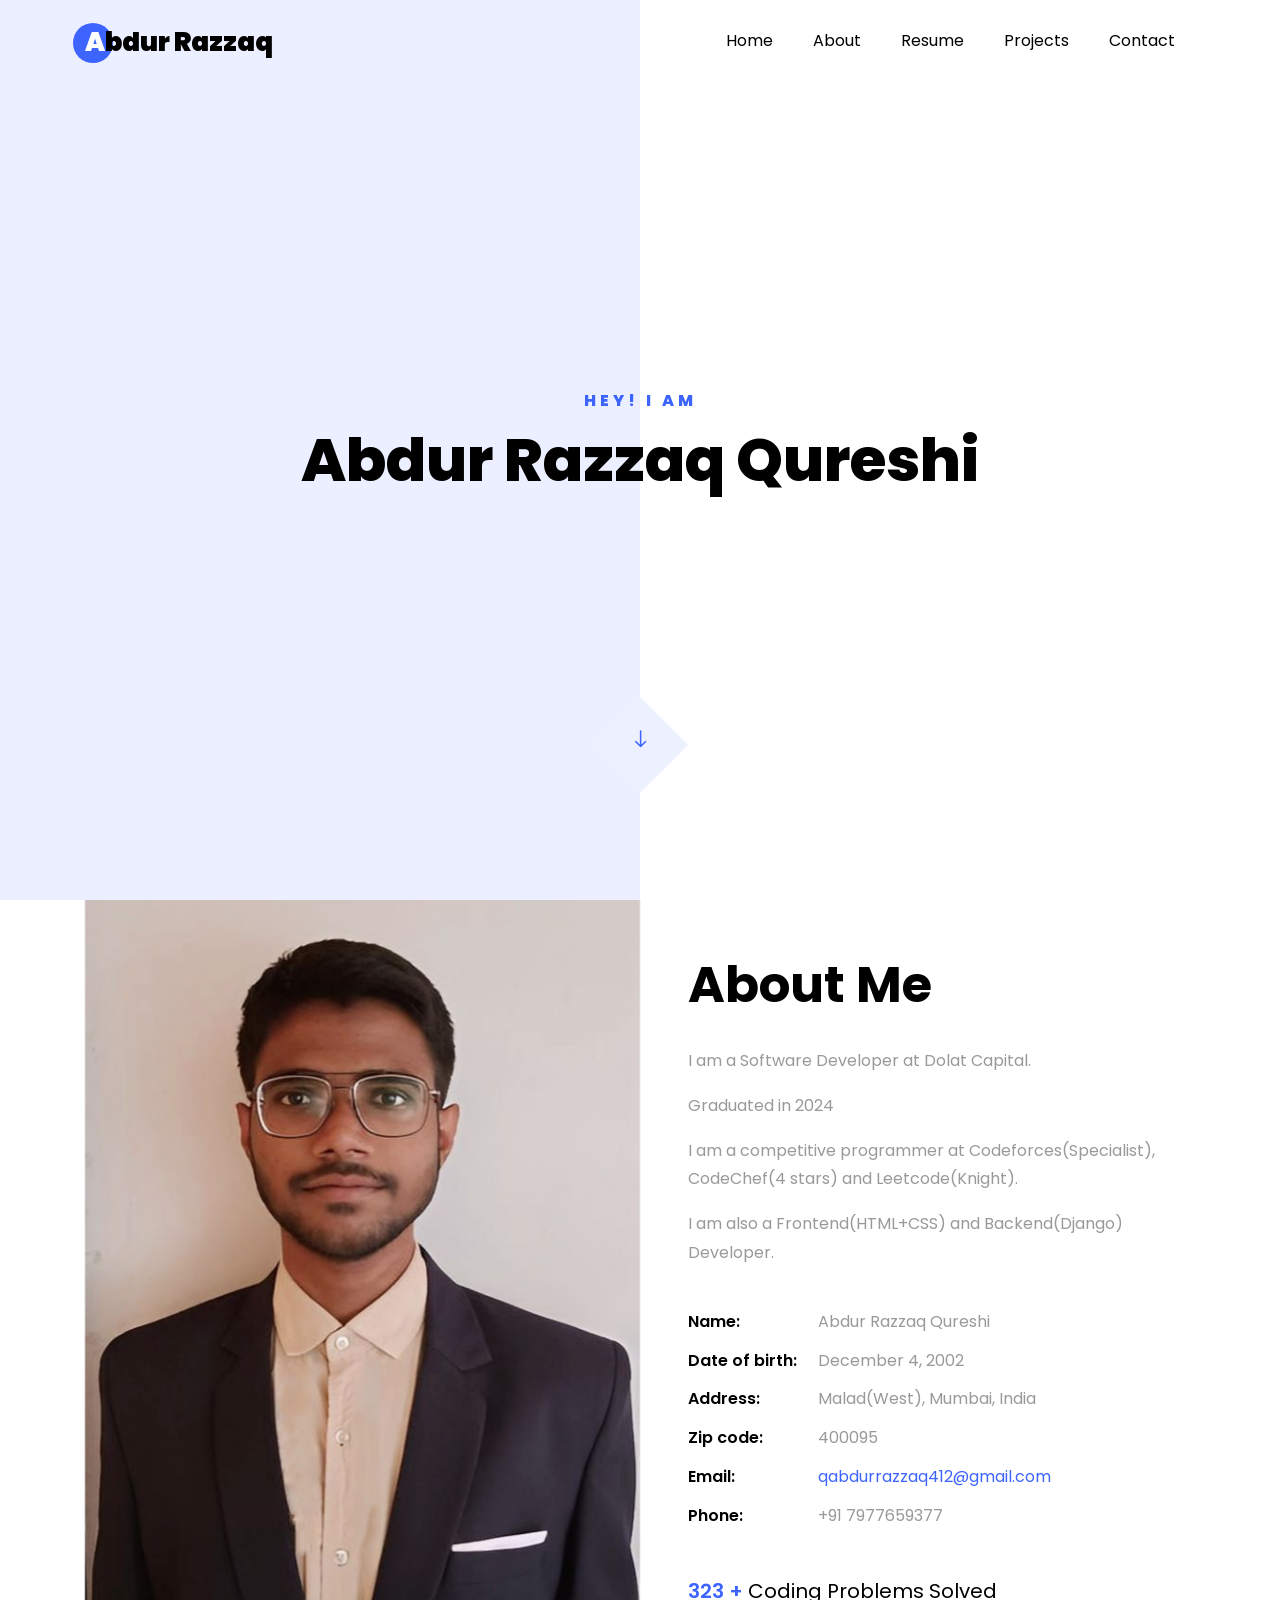
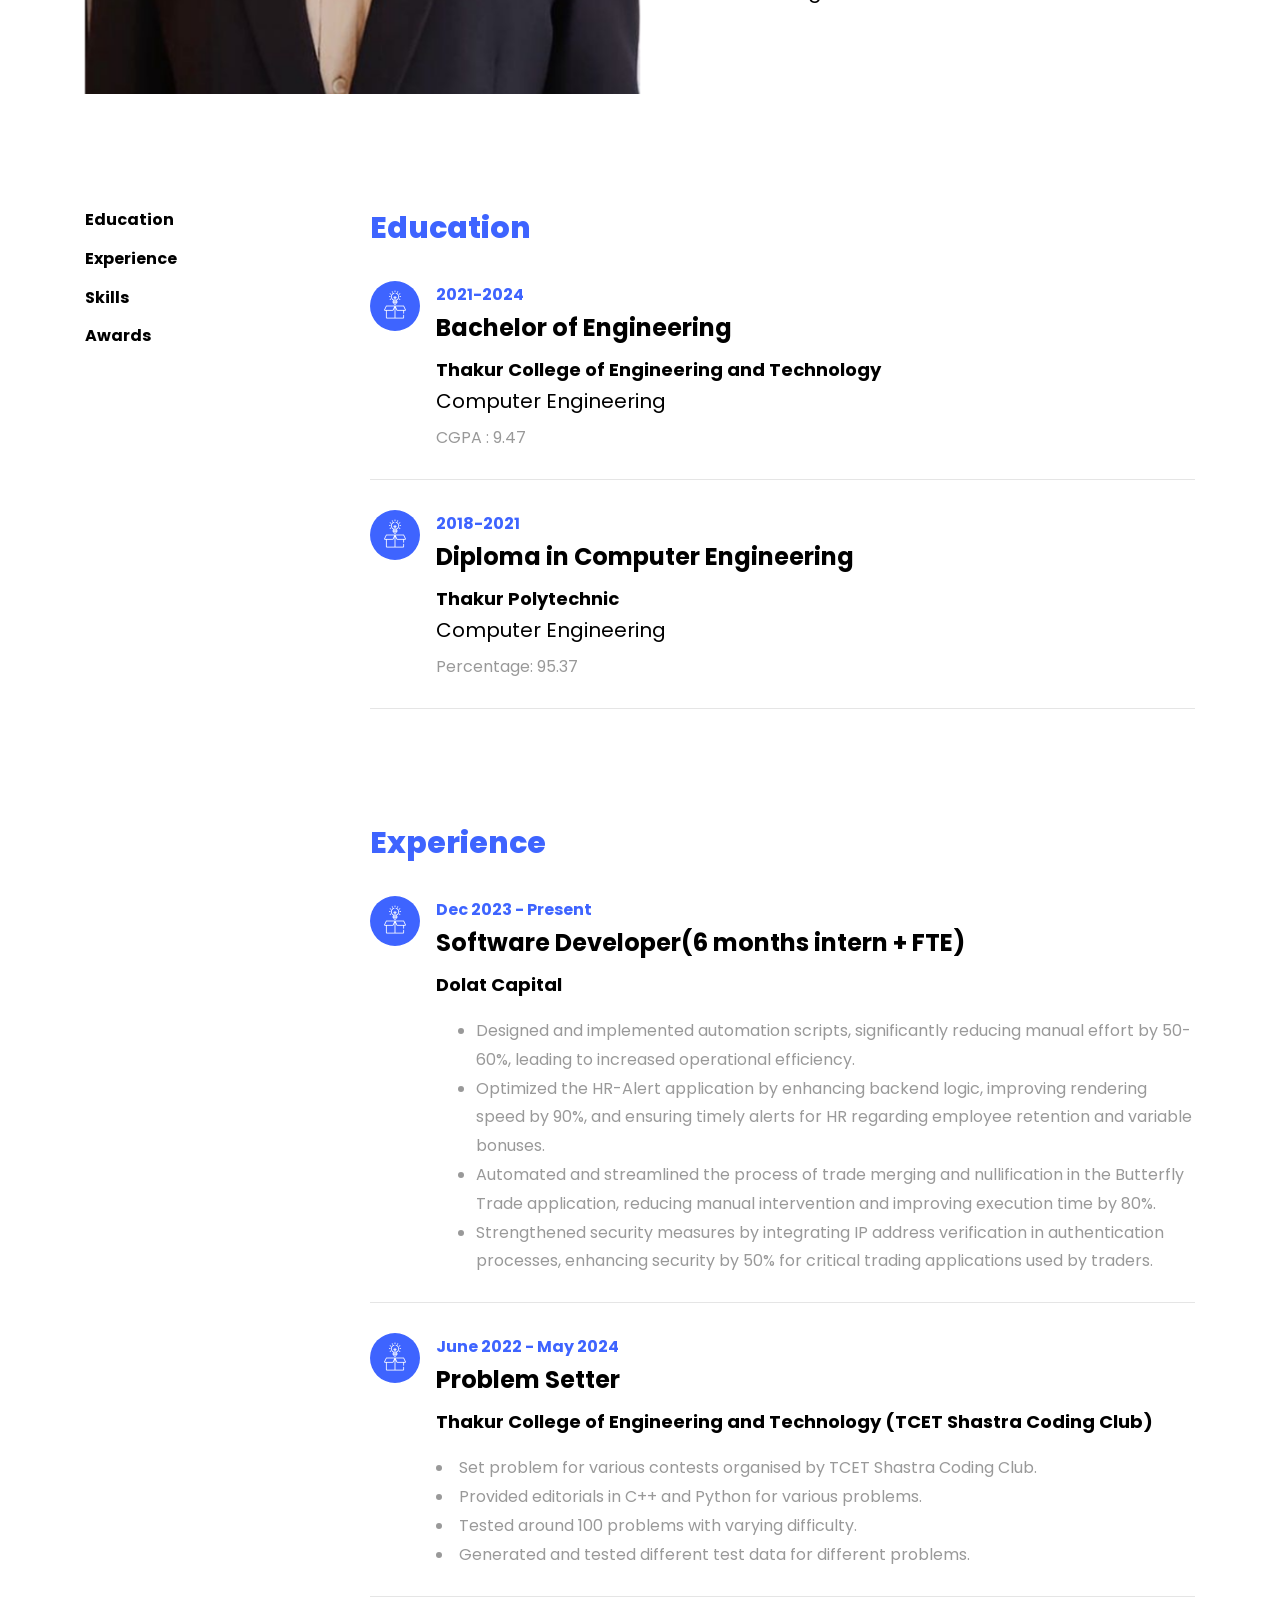
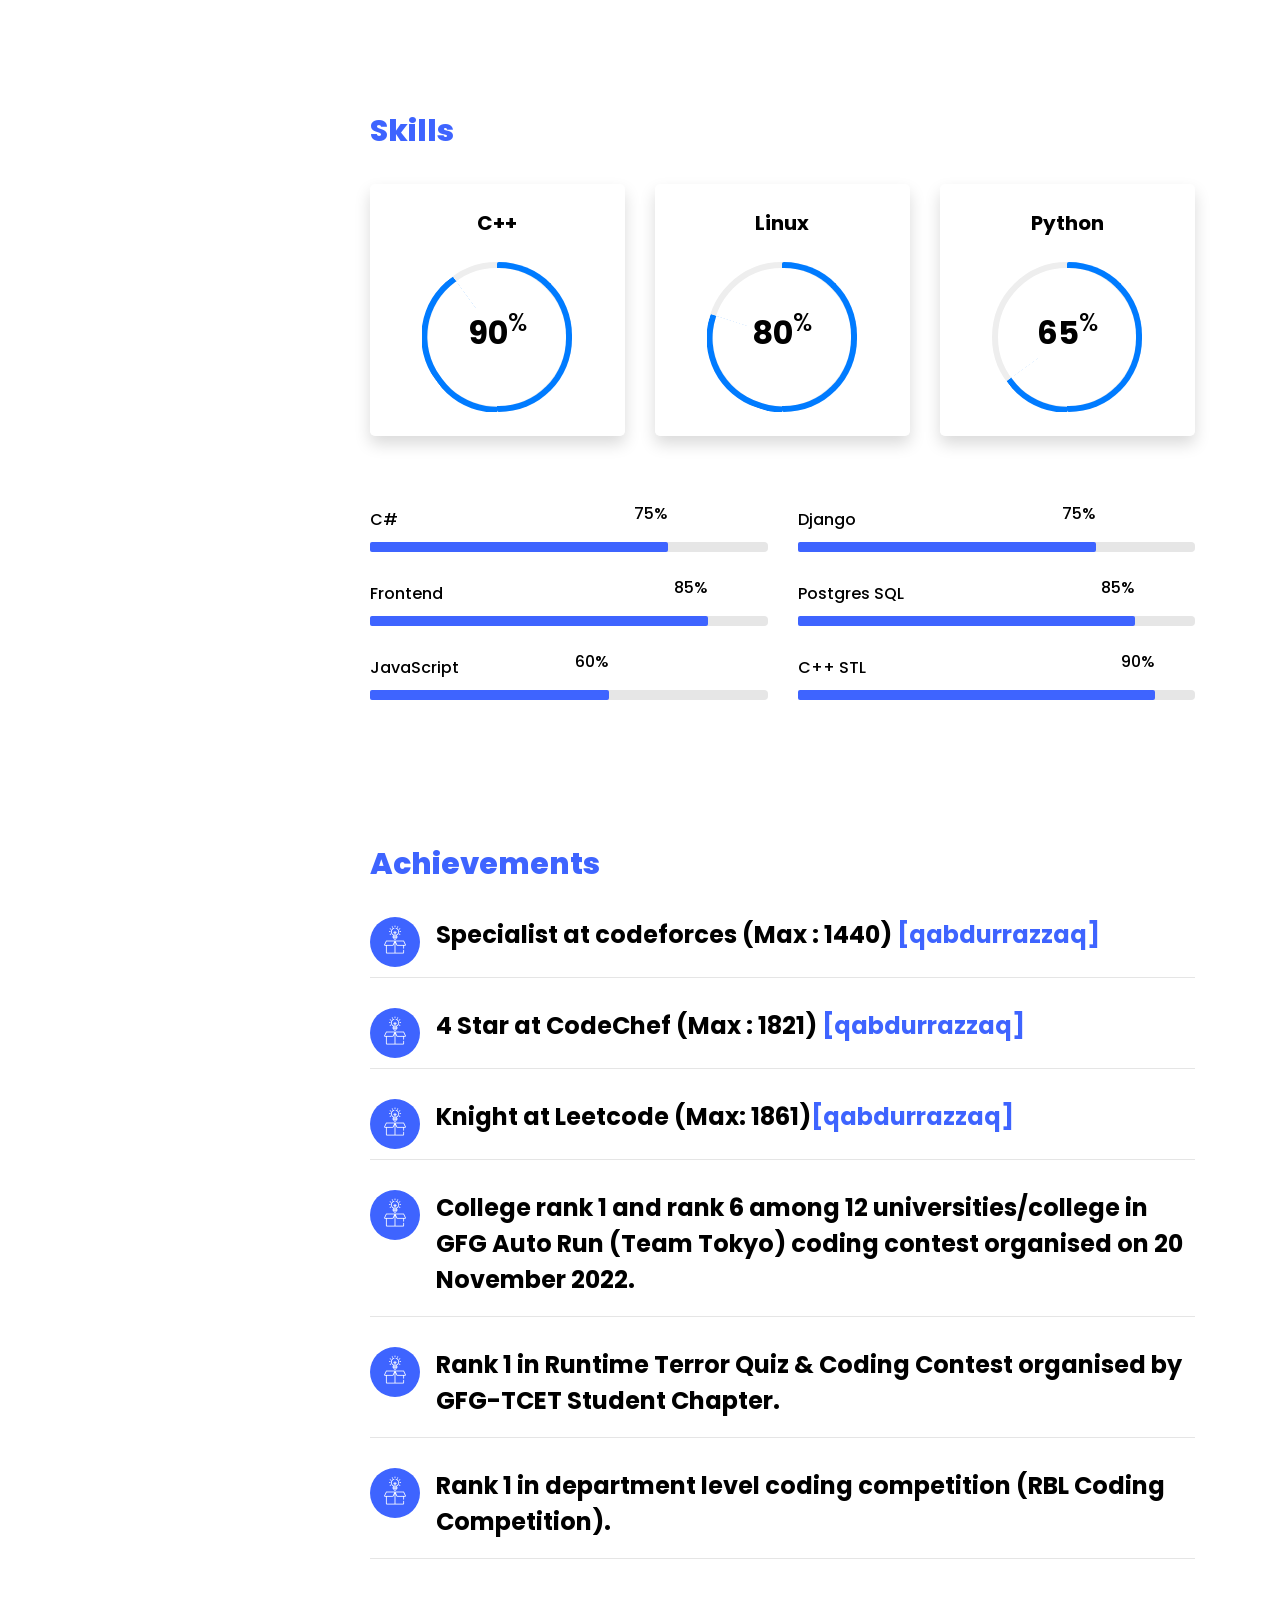
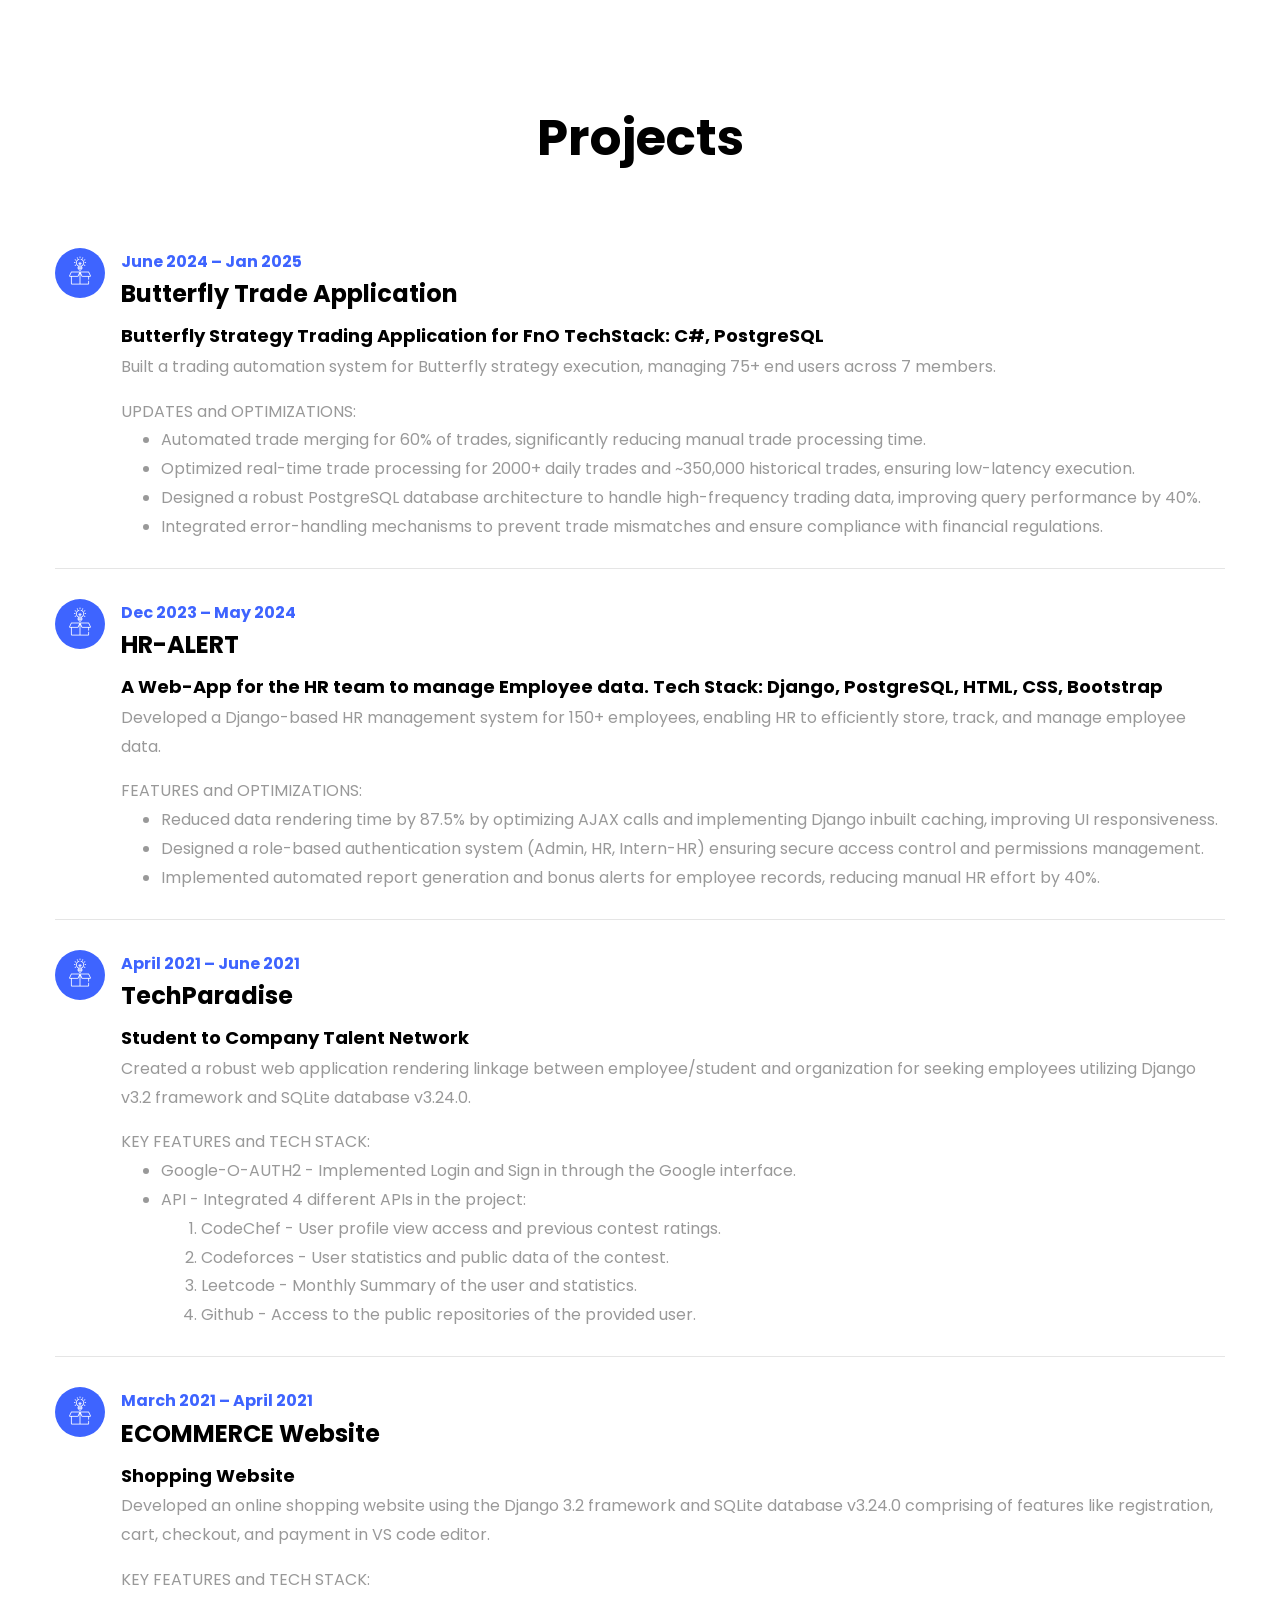
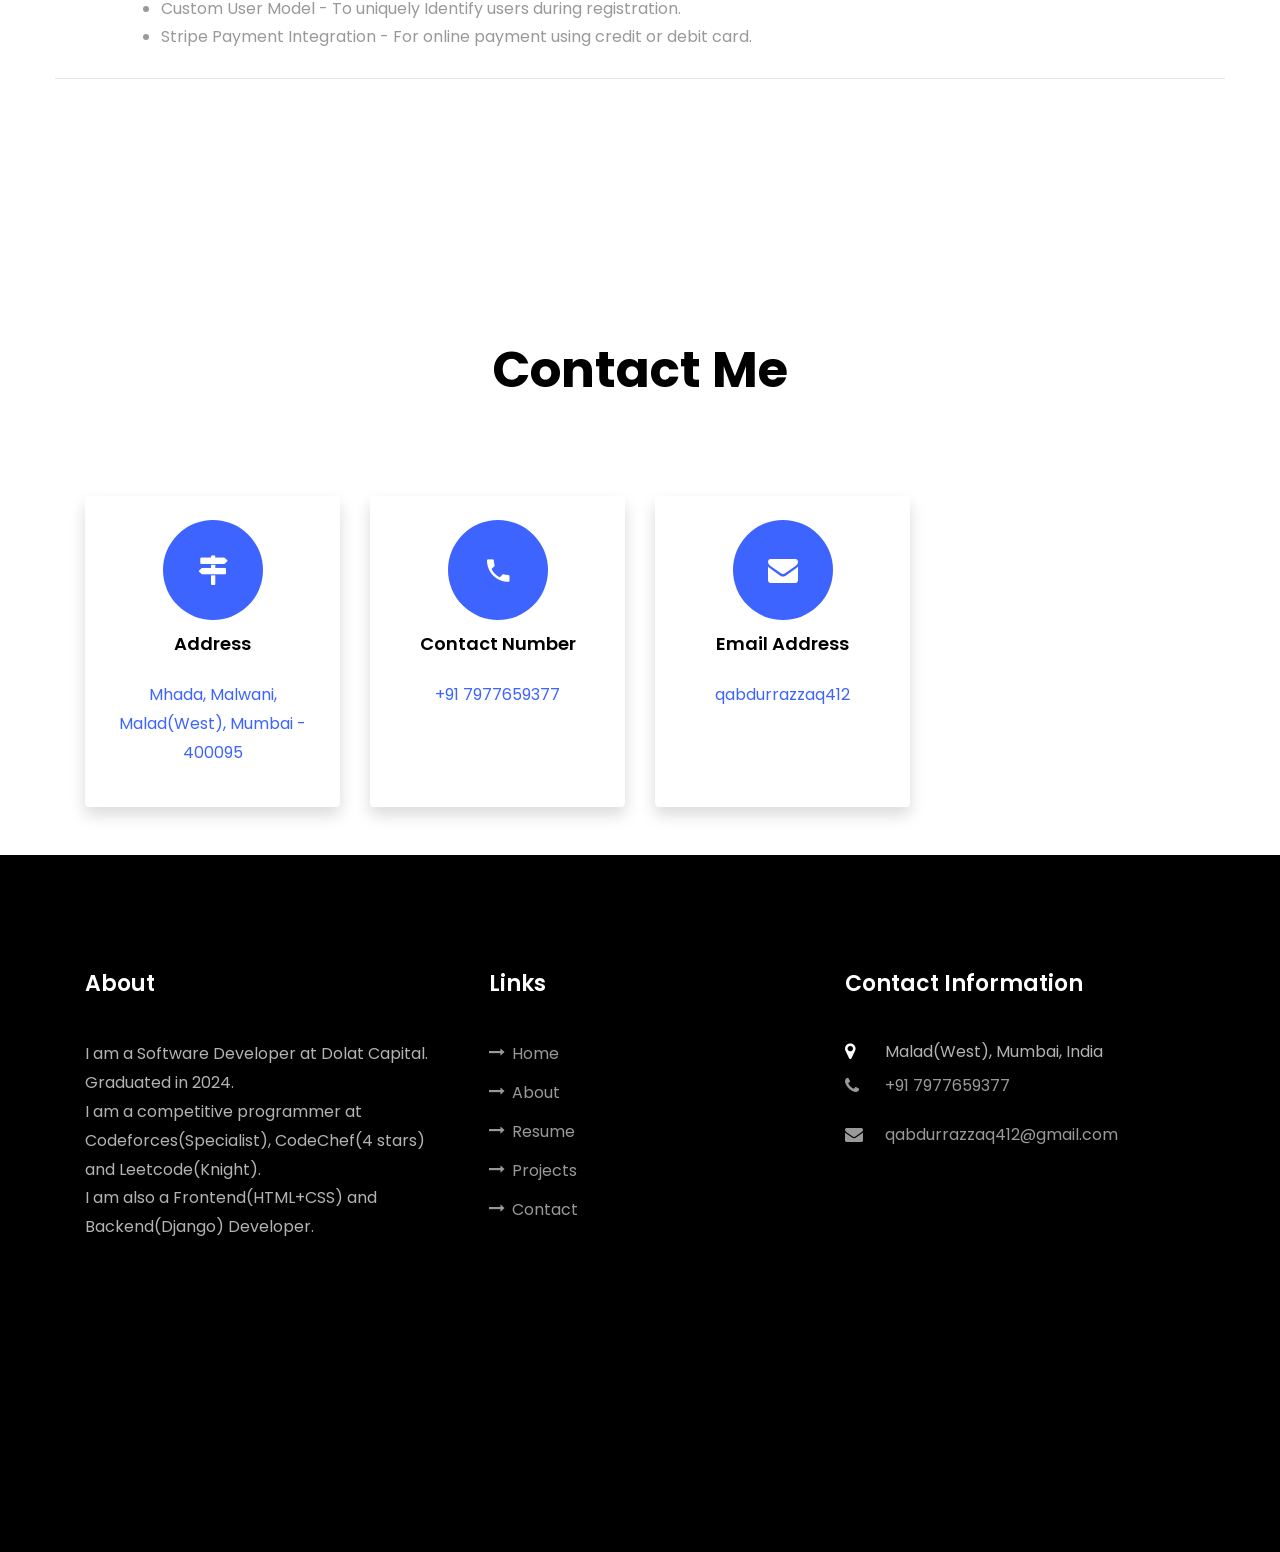
<file: index.html>
<!DOCTYPE html>
<html lang="en">
<head>
<title>Portfolio - Abdur Razzaq Qureshi</title>
<meta charset="utf-8">
<meta name="viewport" content="width=device-width, initial-scale=1, shrink-to-fit=no">
<link href="https://fonts.googleapis.com/css?family=Poppins:100,200,300,400,500,600,700,800,900" rel="stylesheet">
<link rel="stylesheet" href="css/mystyle.css">
</head>
<body data-spy="scroll" data-target=".site-navbar-target" data-offset="300">
<nav class="navbar navbar-expand-lg navbar-dark ftco_navbar ftco-navbar-light site-navbar-target" id="ftco-navbar">
<div class="container">
<a class="navbar-brand" href><span>A</span>bdur Razzaq</a>
<button class="navbar-toggler js-fh5co-nav-toggle fh5co-nav-toggle" type="button" data-toggle="collapse" data-target="#ftco-nav" aria-controls="ftco-nav" aria-expanded="false" aria-label="Toggle navigation">
<span class="oi oi-menu"></span> Menu
</button>
<div class="collapse navbar-collapse" id="ftco-nav">
<ul class="navbar-nav nav ml-auto">
<li class="nav-item"><a href="#home-section" class="nav-link"><span>Home</span></a></li>
<li class="nav-item"><a href="#about-section" class="nav-link"><span>About</span></a></li>
<li class="nav-item"><a href="#resume-section" class="nav-link"><span>Resume</span></a></li>
<li class="nav-item"><a href="#projects-section" class="nav-link"><span>Projects</span></a></li>
<li class="nav-item"><a href="#contact-section" class="nav-link"><span>Contact</span></a></li>
</ul>
</div>
</div>
</nav>
<section class="hero-wrap js-fullheight">
<div class="overlay"></div>
<div class="container">
<div class="row no-gutters slider-text js-fullheight justify-content-center align-items-center">
<div class="col-lg-8 col-md-6 ftco-animate d-flex align-items-center">
<div class="text text-center">
<span class="subheading">Hey! I am</span>
<h1>Abdur Razzaq Qureshi</h1>
<!-- <h2>I'm a
<span class="txt-rotate" data-period="2000" data-rotate="[ "Web Designer.", "Developer.", "Photographer.", "Marketer.", "Blogger" ]"></span>
</h2> -->
</div>
</div>
</div>
</div>

<div class="mouse">
<a href="#" class="mouse-icon">
<div class="mouse-wheel"><span class="ion-ios-arrow-round-down"></span></div>
</a>
</div>
</section>
<section class="ftco-about img ftco-section ftco-no-pt ftco-no-pb" id="about-section">
<div class="container">
<div class="row d-flex no-gutters">
<div class="col-md-6 col-lg-6 d-flex">
<div class="img-about img d-flex align-items-stretch">
<div class="overlay"></div>
<div class="img d-flex align-self-stretch align-items-center">
  <img src="images/profile.jpg" alt="" width="100%" />
</div>
</div>
</div>
<div class="col-md-6 col-lg-6 pl-md-5 py-5">
<div class="row justify-content-start pb-3">
<div class="col-md-12 heading-section ftco-animate">
<!-- <h1 class="big">About</h1> -->
<h2 class="mb-4">About Me</h2>
<p>I am a Software Developer at Dolat Capital.</p>
<p>Graduated in 2024</p>
<p>I am a competitive programmer at Codeforces(Specialist), CodeChef(4 stars) and Leetcode(Knight).</p>
<p>I am also a Frontend(HTML+CSS) and Backend(Django) Developer.</p>
<ul class="about-info mt-4 px-md-0 px-2">
<li class="d-flex"><span>Name:</span> <span>Abdur Razzaq Qureshi</span></li>
<li class="d-flex"><span>Date of birth:</span> <span>December 4, 2002</span></li>
<li class="d-flex"><span>Address:</span> <span>Malad(West), Mumbai, India</span></li>
<li class="d-flex"><span>Zip code:</span> <span>400095</span></li>
<li class="d-flex"><span>Email:</span> <span><a href="mailto:qabdurrazzaq412@gmail.com" class="__cf_email__" data-cfemail="9be9f4f5faf7fff4dbfcf6faf2f7b5f8f4f6">qabdurrazzaq412@gmail.com</a></span></li>
<li class="d-flex"><span>Phone: </span> <span>+91 7977659377</span></li>
</ul>
</div>
</div>
<div class="counter-wrap ftco-animate d-flex mt-md-3">
<div class="text">
<p class="mb-4">
<span class="number" data-number="1000">0</span>
<span class="number">+</span>
<span> Coding Problems Solved</span>
</p>
<!-- <p><a href="#" class="btn btn-primary py-3 px-3">Download CV</a></p> -->
</div>
</div>
</div>
</div>
</div>
</section>
<!-- <section class="ftco-section ftco-partner">
<div class="container">
<div class="row">
<div class="col-sm ftco-animate">
<a href="#" class="partner"><script type="text/javascript" style="display:none">
//<![CDATA[
window.__mirage2 = {petok:"bf6b64c7112c91c564e23dcaa9bfdeef84403481-1624982850-1800"};
//]]>
</script>
<script type="text/javascript" src="https://ajax.cloudflare.com/cdn-cgi/scripts/04b3eb47/cloudflare-static/mirage2.min.js"></script>
<img data-cfsrc="images/xpartner-1.png.pagespeed.ic.RHSia-jQRH.png" class="img-fluid" alt="Colorlib Template" style="display:none;visibility:hidden;"><noscript><img src="images/xpartner-1.png.pagespeed.ic.RHSia-jQRH.png" class="img-fluid" alt="Colorlib Template"></noscript></a>
</div>
<div class="col-sm ftco-animate">
<a href="#" class="partner"><img data-cfsrc="images/xpartner-2.png.pagespeed.ic.H3qolt-W2X.png" class="img-fluid" alt="Colorlib Template" style="display:none;visibility:hidden;"><noscript><img src="images/xpartner-2.png.pagespeed.ic.H3qolt-W2X.png" class="img-fluid" alt="Colorlib Template"></noscript></a>
</div>
<div class="col-sm ftco-animate">
<a href="#" class="partner"><img data-cfsrc="images/xpartner-3.png.pagespeed.ic.dC-W4WLFT0.png" class="img-fluid" alt="Colorlib Template" style="display:none;visibility:hidden;"><noscript><img src="images/xpartner-3.png.pagespeed.ic.dC-W4WLFT0.png" class="img-fluid" alt="Colorlib Template"></noscript></a>
</div>
<div class="col-sm ftco-animate">
<a href="#" class="partner"><img data-cfsrc="images/xpartner-4.png.pagespeed.ic.sLtytF9G9z.png" class="img-fluid" alt="Colorlib Template" style="display:none;visibility:hidden;"><noscript><img src="images/xpartner-4.png.pagespeed.ic.sLtytF9G9z.png" class="img-fluid" alt="Colorlib Template"></noscript></a>
</div>
<div class="col-sm ftco-animate">
<a href="#" class="partner"><img data-cfsrc="images/xpartner-5.png.pagespeed.ic.tcQzKAf5Lc.png" class="img-fluid" alt="Colorlib Template" style="display:none;visibility:hidden;"><noscript><img src="images/xpartner-5.png.pagespeed.ic.tcQzKAf5Lc.png" class="img-fluid" alt="Colorlib Template"></noscript></a>
</div>
</div>
</div>
</section> -->
<section class="ftco-section ftco-no-pb goto-here" id="resume-section">
<div class="container">
<div class="row">
<div class="col-md-3">
<nav id="navi">
<ul>
<li><a href="#page-1">Education</a></li>
<li><a href="#page-2">Experience</a></li>
<li><a href="#page-3">Skills</a></li>
<li><a href="#page-4">Awards</a></li>
</ul>
</nav>
</div>
<div class="col-md-9">
<div id="page-1" class="page one">
<h2 class="heading">Education</h2>
<div class="resume-wrap d-flex ftco-animate">
<div class="icon d-flex align-items-center justify-content-center">
<span class="flaticon-ideas"></span>
</div>
<div class="text pl-3">
<span class="date">2021-2024</span>
<h2>Bachelor of Engineering</h2>
<span class="position">Thakur College of Engineering and Technology</span>
<h5>Computer Engineering</h5>
<p>CGPA : 9.47</p>
</div>
</div>
<div class="resume-wrap d-flex ftco-animate">
<div class="icon d-flex align-items-center justify-content-center">
<span class="flaticon-ideas"></span>
</div>
<div class="text pl-3">
<span class="date">2018-2021</span>
<h2>Diploma in Computer Engineering</h2>
<span class="position">Thakur Polytechnic</span>
<h5>Computer Engineering</h5>
<p>Percentage: 95.37</p>
</div>
</div>
<!-- <div class="resume-wrap d-flex ftco-animate">
<div class="icon d-flex align-items-center justify-content-center">
<span class="flaticon-ideas"></span>
</div>
<div class="text pl-3">
<span class="date">2014-2015</span>
<h2>Diploma in Computer</h2>
<span class="position">Cambridge University</span>
<p>A small river named Duden flows by their place and supplies it with the necessary regelialia. It is a paradisematic country, in which roasted parts of sentences fly into your mouth.</p>
</div>
</div> -->
<!-- <div class="resume-wrap d-flex ftco-animate">
<div class="icon d-flex align-items-center justify-content-center">
<span class="flaticon-ideas"></span>
</div>
<div class="text pl-3">
<span class="date">2014-2015</span>
<h2>Art &amp; Creative Director</h2>
<span class="position">Cambridge University</span>
<p>A small river named Duden flows by their place and supplies it with the necessary regelialia. It is a paradisematic country, in which roasted parts of sentences fly into your mouth.</p>
</div>
</div> -->
</div>
<div id="page-2" class="page two">
<h2 class="heading">Experience</h2>
<div class="resume-wrap d-flex ftco-animate">
  <div class="icon d-flex align-items-center justify-content-center">
  <span class="flaticon-ideas"></span>
  </div>
  <div class="text pl-3">
  <span class="date">Dec 2023 - Present</span>
  <h2>Software Developer(6 months intern + FTE)</h2>
  <span class="position">Dolat Capital</span>
  <p>
    <ul>
      <li>Designed and implemented automation scripts, significantly reducing manual effort by 50-60%, leading to increased operational efficiency.</li>
      <li>Optimized the HR-Alert application by enhancing backend logic, improving rendering speed by 90%, and ensuring timely alerts for HR regarding employee retention and variable bonuses.</li>
      <li>Automated and streamlined the process of trade merging and nullification in the Butterfly Trade application, reducing manual intervention and improving execution time by 80%.</li>
      <li>Strengthened security measures by integrating IP address verification in authentication processes, enhancing security by 50% for critical trading applications used by traders.</li>
    </ul>
  </p>
  </div>
</div>
<div class="resume-wrap d-flex ftco-animate">
<div class="icon d-flex align-items-center justify-content-center">
<span class="flaticon-ideas"></span>
</div>
<div class="text pl-3">
<span class="date">June 2022 - May 2024</span>
<h2>Problem Setter</h2>
<span class="position">Thakur College of Engineering and Technology (TCET Shastra Coding Club)</span>
<p>
  <li>Set problem for various contests organised by TCET Shastra Coding Club.</li>
  <li>Provided editorials in C++ and Python for various problems.</li>
  <li>Tested around 100 problems with varying difficulty.</li>
  <li>Generated and tested different test data for different problems.</li>
</p>
</div>
</div>
<!-- <div class="resume-wrap d-flex ftco-animate">
<div class="icon d-flex align-items-center justify-content-center">
<span class="flaticon-ideas"></span>
</div>
<div class="text pl-3">
<span class="date">2014-2015</span>
<h2>Web Marketing</h2>
<span class="position">Cambridge University</span>
<p>A small river named Duden flows by their place and supplies it with the necessary regelialia. It is a paradisematic country, in which roasted parts of sentences fly into your mouth.</p>
</div>
</div> -->
<!-- <div class="resume-wrap d-flex ftco-animate">
<div class="icon d-flex align-items-center justify-content-center">
<span class="flaticon-ideas"></span>
</div>
<div class="text pl-3">
<span class="date">2014-2015</span>
<h2>Art &amp; Creative Director</h2>
<span class="position">Side Tech</span>
<p>A small river named Duden flows by their place and supplies it with the necessary regelialia. It is a paradisematic country, in which roasted parts of sentences fly into your mouth.</p>
</div>
</div> -->
<!-- <div class="resume-wrap d-flex ftco-animate">
<div class="icon d-flex align-items-center justify-content-center">
<span class="flaticon-ideas"></span>
</div>
<div class="text pl-3">
<span class="date">2014-2015</span>
<h2>Wordpress Developer</h2>
<span class="position">Cambridge University</span>
<p>A small river named Duden flows by their place and supplies it with the necessary regelialia. It is a paradisematic country, in which roasted parts of sentences fly into your mouth.</p>
</div>
</div> -->
<!-- <div class="resume-wrap d-flex ftco-animate">
<div class="icon d-flex align-items-center justify-content-center">
<span class="flaticon-ideas"></span>
</div>
<div class="text pl-3">
<span class="date">2017-2018</span>
<h2>UI/UX Designer</h2>
<span class="position">Cambridge University</span>
<p>A small river named Duden flows by their place and supplies it with the necessary regelialia. It is a paradisematic country, in which roasted parts of sentences fly into your mouth.</p>
</div>
</div> -->
</div>
<div id="page-3" class="page three">
<h2 class="heading">Skills</h2>
<div class="row progress-circle mb-5">
<div class="col-lg-4 mb-4">
<div class="bg-white rounded-lg shadow p-4">
<h2 class="h5 font-weight-bold text-center mb-4">C++</h2>

<div class="progress mx-auto" data-value="90">
<span class="progress-left">
<span class="progress-bar border-primary"></span>
</span>
<span class="progress-right">
<span class="progress-bar border-primary"></span>
</span>
<div class="progress-value w-100 h-100 rounded-circle d-flex align-items-center justify-content-center">
<div class="h2 font-weight-bold">90<sup class="small">%</sup></div>
</div>
</div>

<!-- 
<div class="row text-center mt-4">
<div class="col-6 border-right">
<div class="h4 font-weight-bold mb-0">28%</div><span class="small text-gray">Last week</span>
</div>
<div class="col-6">
<div class="h4 font-weight-bold mb-0">60%</div><span class="small text-gray">Last month</span>
</div>
</div> -->

</div>
</div>
<div class="col-lg-4 mb-4">
<div class="bg-white rounded-lg shadow p-4">
<h2 class="h5 font-weight-bold text-center mb-4">Linux</h2>

<div class="progress mx-auto" data-value="80">
<span class="progress-left">
<span class="progress-bar border-primary"></span>
</span>
<span class="progress-right">
<span class="progress-bar border-primary"></span>
</span>
<div class="progress-value w-100 h-100 rounded-circle d-flex align-items-center justify-content-center">
<div class="h2 font-weight-bold">80<sup class="small">%</sup></div>
</div>
</div>

<!-- 
<div class="row text-center mt-4">
<div class="col-6 border-right">
<div class="h4 font-weight-bold mb-0">28%</div><span class="small text-gray">Last week</span>
</div>
<div class="col-6">
<div class="h4 font-weight-bold mb-0">60%</div><span class="small text-gray">Last month</span>
</div>
</div> -->

</div>
</div>
<div class="col-lg-4 mb-4">
<div class="bg-white rounded-lg shadow p-4">
<h2 class="h5 font-weight-bold text-center mb-4">Python</h2>

<div class="progress mx-auto" data-value="65">
<span class="progress-left">
<span class="progress-bar border-primary"></span>
</span>
<span class="progress-right">
<span class="progress-bar border-primary"></span>
</span>
<div class="progress-value w-100 h-100 rounded-circle d-flex align-items-center justify-content-center">
<div class="h2 font-weight-bold">65<sup class="small">%</sup></div>
</div>
</div>


<!-- <div class="row text-center mt-4">
<div class="col-6 border-right">
<div class="h4 font-weight-bold mb-0">28%</div><span class="small text-gray">Last week</span>
</div>
<div class="col-6">
<div class="h4 font-weight-bold mb-0">60%</div><span class="small text-gray">Last month</span>
</div>
</div> -->

<!-- <div class="col-lg-4 mb-4">
<div class="bg-white rounded-lg shadow p-4">
<h2 class="h5 font-weight-bold text-center mb-4">Django</h2>

<div class="progress mx-auto" data-value="75">
<span class="progress-left">
<span class="progress-bar border-primary"></span>
</span>
<span class="progress-right">
<span class="progress-bar border-primary"></span>
</span>
<div class="progress-value w-100 h-100 rounded-circle d-flex align-items-center justify-content-center">
<div class="h2 font-weight-bold">75<sup class="small">%</sup></div>
</div>
</div> -->

</div>
</div>
</div>
<div class="row">
<div class="col-md-6 animate-box">
<div class="progress-wrap ftco-animate">
<h3>C#</h3>
<div class="progress">
<div class="progress-bar color-1" role="progressbar" aria-valuenow="65" aria-valuemin="0" aria-valuemax="100" style="width:75%">
<span>75%</span>
</div>
</div>
</div>
</div>
<div class="col-md-6 animate-box">
<div class="progress-wrap ftco-animate">
<h3>Django</h3>
<div class="progress">
<div class="progress-bar color-2" role="progressbar" aria-valuenow="75" aria-valuemin="0" aria-valuemax="100" style="width:75%">
<span>75%</span>
</div>
</div>
</div>
</div>
<div class="col-md-6 animate-box">
<div class="progress-wrap ftco-animate">
<h3>Frontend</h3>
<div class="progress">
<div class="progress-bar color-3" role="progressbar" aria-valuenow="95" aria-valuemin="0" aria-valuemax="100" style="width:85%">
<span>85%</span>
</div>
</div>
</div>
</div>
<div class="col-md-6 animate-box">
<div class="progress-wrap ftco-animate">
<h3>Postgres SQL</h3>
<div class="progress">
<div class="progress-bar color-4" role="progressbar" aria-valuenow="90" aria-valuemin="0" aria-valuemax="100" style="width:85%">
<span>85%</span>
</div>
</div>
</div>
</div>
<div class="col-md-6 animate-box">
<div class="progress-wrap ftco-animate">
<h3>JavaScript</h3>
<div class="progress">
<div class="progress-bar color-5" role="progressbar" aria-valuenow="60" aria-valuemin="0" aria-valuemax="100" style="width:60%">
<span>60%</span>
</div>
</div>
</div>
</div>
<div class="col-md-6 animate-box">
<div class="progress-wrap ftco-animate">
<h3>C++ STL</h3>
<div class="progress">
<div class="progress-bar color-6" role="progressbar" aria-valuenow="90" aria-valuemin="0" aria-valuemax="100" style="width:90%">
<span>90%</span>
</div>
</div>
</div>
</div>
</div>
</div>

<div id="page-4" class="page four">
<h2 class="heading">Achievements</h2>
<div class="resume-wrap d-flex ftco-animate">
<div class="icon d-flex align-items-center justify-content-center">
<span class="flaticon-ideas"></span>
</div>
<div class="text pl-3">
<!-- <span class="date">2014-2015</span> -->
<h2>Specialist at codeforces (Max : 1440) <a href="https://www.codeforces.com/profile/qabdurrazzaq" target="_blank">[qabdurrazzaq]</a> </h2>
<!-- <span class="position">Cambridge University</span>
<p>A small river named Duden flows by their place and supplies it with the necessary regelialia. It is a paradisematic country, in which roasted parts of sentences fly into your mouth.</p> -->
</div>
</div>
<div class="resume-wrap d-flex ftco-animate">
<div class="icon d-flex align-items-center justify-content-center">
<span class="flaticon-ideas"></span>
</div>
<div class="text pl-3">
<!-- <span class="date">2014-2015</span> -->
<h2>4 Star at CodeChef (Max : 1821) <a href="https://www.codechef.com/users/qabdurrazzaq" target="_blank">[qabdurrazzaq]</a> </h2>
<!-- <span class="position">Cambridge University</span>
<p>A small river named Duden flows by their place and supplies it with the necessary regelialia. It is a paradisematic country, in which roasted parts of sentences fly into your mouth.</p> -->
</div>
</div>
<div class="resume-wrap d-flex ftco-animate">
<div class="icon d-flex align-items-center justify-content-center">
<span class="flaticon-ideas"></span>
</div>
<div class="text pl-3">
<!-- <span class="date">2014-2015</span> -->
<h2>Knight at Leetcode (Max: 1861)<a href="https://www.leetcode.com/qabdurrazzaq" target="_blank">[qabdurrazzaq]</a> </h2>
<!-- <span class="position">Cambridge University</span>
<p>A small river named Duden flows by their place and supplies it with the necessary regelialia. It is a paradisematic country, in which roasted parts of sentences fly into your mouth.</p> -->
</div>
</div>
<div class="resume-wrap d-flex ftco-animate">
<div class="icon d-flex align-items-center justify-content-center">
<span class="flaticon-ideas"></span>
</div>
<div class="text pl-3">
<!-- <span class="date">2014-2015</span> -->
<h2>College rank 1 and rank 6 among 12 universities/college in GFG Auto Run (Team Tokyo) coding contest organised on 20 November 2022. </h2>
<!-- <span class="position">Cambridge University</span>
<p>A small river named Duden flows by their place and supplies it with the necessary regelialia. It is a paradisematic country, in which roasted parts of sentences fly into your mouth.</p> -->
</div>
</div>
<div class="resume-wrap d-flex ftco-animate">
<div class="icon d-flex align-items-center justify-content-center">
<span class="flaticon-ideas"></span>
</div>
<div class="text pl-3">
<!-- <span class="date">2014-2015</span> -->
<h2>Rank 1 in Runtime Terror Quiz & Coding Contest organised by GFG-TCET Student Chapter.</h2>
<!-- <span class="position">Cambridge University</span>
<p>A small river named Duden flows by their place and supplies it with the necessary regelialia. It is a paradisematic country, in which roasted parts of sentences fly into your mouth.</p> -->
</div>
</div>
<div class="resume-wrap d-flex ftco-animate">
<div class="icon d-flex align-items-center justify-content-center">
<span class="flaticon-ideas"></span>
</div>
<div class="text pl-3">
<!-- <span class="date">2014-2015</span> -->
<h2>Rank 1 in department level coding competition (RBL Coding Competition).</h2>
<!-- <span class="position">Cambridge University</span>
<p>A small river named Duden flows by their place and supplies it with the necessary regelialia. It is a paradisematic country, in which roasted parts of sentences fly into your mouth.</p> -->
</div>
</div>
</div>
<!-- <div class="resume-wrap d-flex ftco-animate">
<div class="icon d-flex align-items-center justify-content-center">
<span class="flaticon-ideas"></span>
</div>
<div class="text pl-3">
<span class="date">2014-2015</span>
<h2>Art &amp; Creative Director</h2>
<span class="position">Cambridge University</span>
<p>A small river named Duden flows by their place and supplies it with the necessary regelialia. It is a paradisematic country, in which roasted parts of sentences fly into your mouth.</p>
</div>
</div> -->
</div>
</div>
</div>
</div>
</section>
<!-- <section class="ftco-section" id="services-section">
<div class="container-fluid px-md-5">
<div class="row justify-content-center py-5 mt-5">
<div class="col-md-12 heading-section text-center ftco-animate">
<h1 class="big big-2">Services</h1>
<h2 class="mb-4">Services</h2>
<p>Far far away, behind the word mountains, far from the countries Vokalia and Consonantia</p>
</div>
</div>
<div class="row">
<div class="col-md-4 text-center d-flex ftco-animate">
<a href="#" class="services-1 shadow">
<span class="icon">
<i class="flaticon-analysis"></i>
</span>
<div class="desc">
<h3 class="mb-5">Web Design</h3>
<p>A small river named Duden flows by their place and supplies it with the necessary regelialia.</p>
</div>
</a>
</div>
<div class="col-md-4 text-center d-flex ftco-animate">
<a href="#" class="services-1 shadow">
<span class="icon">
<i class="flaticon-flasks"></i>
</span>
<div class="desc">
<h3 class="mb-5">Phtography</h3>
<p>A small river named Duden flows by their place and supplies it with the necessary regelialia.</p>
</div>
</a>
</div>
<div class="col-md-4 text-center d-flex ftco-animate">
<a href="#" class="services-1 shadow">
<span class="icon">
<i class="flaticon-ideas"></i>
</span>
<div class="desc">
<h3 class="mb-5">Web Developer</h3>
<p>A small river named Duden flows by their place and supplies it with the necessary regelialia.</p>
</div>
</a>
</div>
<div class="col-md-4 text-center d-flex ftco-animate">
<a href="#" class="services-1 shadow">
<span class="icon">
<i class="flaticon-innovation"></i>
</span>
<div class="desc">
<h3 class="mb-5">App Developing</h3>
<p>A small river named Duden flows by their place and supplies it with the necessary regelialia.</p>
</div>
</a>
</div>
<div class="col-md-4 text-center d-flex ftco-animate">
<a href="#" class="services-1 shadow">
<span class="icon">
<i class="flaticon-ux-design"></i>
</span>
<div class="desc">
<h3 class="mb-5">Branding</h3>
<p>A small river named Duden flows by their place and supplies it with the necessary regelialia.</p>
</div>
</a>
</div>
<div class="col-md-4 text-center d-flex ftco-animate">
<a href="#" class="services-1 shadow">
<span class="icon">
<i class="flaticon-idea"></i>
</span>
<div class="desc">
<h3 class="mb-5">Product Strategy</h3>
<p>A small river named Duden flows by their place and supplies it with the necessary regelialia.</p>
</div>
</a>
</div>
</div>
</div>
</section> -->
<section class="ftco-section ftco-project" id="projects-section">
<div class="container px-md-0">
<div class="row no-gutters justify-content-center pb-5">
<div class="col-md-12 heading-section text-center ftco-animate">
<h1 class="big big-2">Projects</h1>
<h2 class="mb-4">Projects</h2>
<!-- <p>Far far away, behind the word mountains, far from the countries Vokalia and Consonantia</p> -->
</div>
</div>
<div class="row">

  <div class="resume-wrap d-flex ftco-animate">
  <div class="icon d-flex align-items-center justify-content-center">
  <span class="flaticon-ideas"></span>
  </div>
  <div class="text pl-3">
  <span class="date">June 2024 – Jan 2025</span>
  <h2>Butterfly Trade Application</h2>
  <span class="position">Butterfly Strategy Trading Application for FnO</span>
  <span class="position">TechStack: C#, PostgreSQL</span>
  <p>
    Built a trading automation system for Butterfly strategy execution, managing 75+ end users across 7 members.</p>
    UPDATES and OPTIMIZATIONS:
    <ul>
      <li>
        Automated trade merging for 60% of trades, significantly reducing manual trade processing time.
      </li>
      <li>
        Optimized real-time trade processing for 2000+ daily trades and ~350,000 historical trades, ensuring low-latency execution.
      </li>
      <li>
        Designed a robust PostgreSQL database architecture to handle high-frequency trading data, improving query performance by 40%.
      </li>
      <li>
        Integrated error-handling mechanisms to prevent trade mismatches and ensure compliance with financial regulations.
      </li>
    </ul>
  </p>
  </div>
  </div>
</div>
<div class="row">

  <div class="resume-wrap d-flex ftco-animate">
  <div class="icon d-flex align-items-center justify-content-center">
  <span class="flaticon-ideas"></span>
  </div>
  <div class="text pl-3">
  <span class="date">Dec 2023 – May 2024</span>
  <h2>HR-ALERT</h2>
  <span class="position">A Web-App for the HR team to manage Employee data.</span>
  <span class="position">Tech Stack: Django, PostgreSQL, HTML, CSS, Bootstrap</span>
  <p>
    Developed a Django-based HR management system for 150+ employees, enabling HR to efficiently store, track, and manage employee data.</p>
    FEATURES and OPTIMIZATIONS:
    <ul>
      <li>
        Reduced data rendering time by 87.5% by optimizing AJAX calls and implementing Django inbuilt caching, improving UI responsiveness.
      </li>
      <li>
        Designed a role-based authentication system (Admin, HR, Intern-HR) ensuring secure access control and permissions management.
      </li>
      <li>
        Implemented automated report generation and bonus alerts for employee records, reducing manual HR effort by 40%.
      </li>
    </ul>
  </p>
  </div>
  </div>
</div>
<div class="row">

  <div class="resume-wrap d-flex ftco-animate">
  <div class="icon d-flex align-items-center justify-content-center">
  <span class="flaticon-ideas"></span>
  </div>
  <div class="text pl-3">
  <span class="date">April 2021 – June 2021</span>
  <h2>TechParadise</h2>
  <span class="position">Student to Company Talent Network</span>
  <p>
    Created a robust web application rendering linkage between employee/student and organization for seeking employees utilizing Django v3.2 framework and SQLite database v3.24.0.</p>
    KEY FEATURES and TECH STACK:
    <ul>
      <li>
        Google-O-AUTH2 - Implemented Login and Sign in through the Google interface.
      </li>
      <li>
        API - Integrated 4 different APIs in the project:
        <ol>
          <li>
            CodeChef - User profile view access and previous contest ratings.
          </li>
          <li>
            Codeforces - User statistics and public data of the contest.
          </li>
          <li>
            Leetcode - Monthly Summary of the user and statistics.
          </li>
          <li>
            Github - Access to the public repositories of the provided user.
          </li>
        </ol>
      </li>
    </ul>
  </p>
  </div>
  </div>
</div>
<div class="row">

  <div class="resume-wrap d-flex ftco-animate">
  <div class="icon d-flex align-items-center justify-content-center">
  <span class="flaticon-ideas"></span>
  </div>
  <div class="text pl-3">
  <span class="date">March 2021 – April 2021</span>
  <h2>ECOMMERCE Website</h2>
  <span class="position">Shopping Website</span>
  <p>
    Developed an online shopping website using the Django 3.2 framework and SQLite database v3.24.0 comprising of features like registration, cart, checkout, and payment in VS code editor.</p>
    KEY FEATURES and TECH STACK:
    <ul>
      <li>
        Custom User Model - To uniquely Identify users during registration.
      </li>
      <li>
        Stripe Payment Integration - For online payment using credit or debit card.
      </li>
    </ul>
  </p>
  </div>
  </div>
</div>
<!-- <div class="row no-gutters">
<div class="col-md-4">
<div class="project img ftco-animate d-flex justify-content-center align-items-center" style="background-image:url(images/xwork-1.jpg.pagespeed.ic.7yzgZbEoqB.jpg)">
<div class="overlay"></div>
<div class="text text-center p-4">
<h3><a href="#">Branding &amp; Illustration Design</a></h3>
<span>Web Design</span>
</div>
</div>
</div>
<div class="col-md-4">
<div class="project img ftco-animate d-flex justify-content-center align-items-center" style="background-image:url(images/work-2.jpg)">
<div class="overlay"></div>
<div class="text text-center p-4">
<h3><a href="#">Branding &amp; Illustration Design</a></h3>
<span>Web Design</span>
</div>
</div>
</div>
<div class="col-md-4">
<div class="project img ftco-animate d-flex justify-content-center align-items-center" style="background-image:url(images/xwork-3.jpg.pagespeed.ic.yJltwuoNOd.jpg)">
<div class="overlay"></div>
<div class="text text-center p-4">
<h3><a href="#">Branding &amp; Illustration Design</a></h3>
<span>Web Design</span>
</div>
</div>
</div>
<div class="col-md-4">
<div class="project img ftco-animate d-flex justify-content-center align-items-center" style="background-image:url(images/xwork-4.jpg.pagespeed.ic.MXCWLj1hwG.jpg)">
<div class="overlay"></div>
<div class="text text-center p-4">
<h3><a href="#">Branding &amp; Illustration Design</a></h3>
<span>Web Design</span>
</div>
</div>
</div>
<div class="col-md-4">
<div class="project img ftco-animate d-flex justify-content-center align-items-center" style="background-image:url(images/xwork-5.jpg.pagespeed.ic.3NbqgcwwoM.jpg)">
<div class="overlay"></div>
<div class="text text-center p-4">
<h3><a href="#">Branding &amp; Illustration Design</a></h3>
<span>Web Design</span>
</div>
</div>
</div>
<div class="col-md-4">
<div class="project img ftco-animate d-flex justify-content-center align-items-center" style="background-image:url(images/xwork-6.jpg.pagespeed.ic.j0vqli7WlP.jpg)">
<div class="overlay"></div>
<div class="text text-center p-4">
<h3><a href="#">Branding &amp; Illustration Design</a></h3>
<span>Web Design</span>
</div>
</div>
</div>
</div> -->
</div>
</section>
<!-- <section class="ftco-section ftco-no-pt ftco-no-pb ftco-counter img" id="section-counter">
<div class="container-fluid px-md-5">
<div class="row d-md-flex align-items-center">
<div class="col-md d-flex justify-content-center counter-wrap ftco-animate">
<div class="block-18 shadow">
<div class="text">
<strong class="number" data-number="100">0</strong>
<span>Awards</span>
</div>
</div>
</div>
<div class="col-md d-flex justify-content-center counter-wrap ftco-animate">
<div class="block-18 shadow">
<div class="text">
<strong class="number" data-number="1200">0</strong>
<span>Complete Projects</span>
</div>
</div>
</div>
<div class="col-md d-flex justify-content-center counter-wrap ftco-animate">
<div class="block-18 shadow">
<div class="text">
<strong class="number" data-number="1200">0</strong>
<span>Happy Customers</span>
</div>
</div>
</div>
<div class="col-md d-flex justify-content-center counter-wrap ftco-animate">
<div class="block-18 shadow">
<div class="text">
<strong class="number" data-number="500">0</strong>
<span>Cups of coffee</span>
</div>
</div>
</div>
</div>
</div>
</section> -->
<!-- <section class="ftco-section" id="blog-section">
<div class="container">
<div class="row justify-content-center mb-5 pb-5">
<div class="col-md-7 heading-section text-center ftco-animate">
<h1 class="big big-2">Blog</h1>
<h2 class="mb-4">Our Blog</h2>
<p>Far far away, behind the word mountains, far from the countries Vokalia and Consonantia</p>
</div>
</div>
<div class="row d-flex">
<div class="col-md-4 d-flex ftco-animate">
<div class="blog-entry justify-content-end">
<a href="single.html" class="block-20" style="background-image:url(images/ximage_1.jpg.pagespeed.ic.ChFFLH463E.jpg)">
</a>
<div class="text mt-3 float-right d-block">
<h3 class="heading"><a href="single.html">Why Lead Generation is Key for Business Growth</a></h3>
<div class="d-flex align-items-center mb-3 meta">
<p class="mb-0">
<span class="mr-2">Sept. 12, 2019</span>
<a href="#" class="mr-2">Admin</a>
<a href="#" class="meta-chat"><span class="icon-chat"></span> 3</a>
</p>
</div>
<p>A small river named Duden flows by their place and supplies it with the necessary regelialia.</p>
</div>
</div>
</div>
<div class="col-md-4 d-flex ftco-animate">
<div class="blog-entry justify-content-end">
<a href="single.html" class="block-20" style="background-image:url(images/ximage_2.jpg.pagespeed.ic.mmfQD6ZG2H.jpg)">
</a>
<div class="text mt-3 float-right d-block">
<h3 class="heading"><a href="single.html">Why Lead Generation is Key for Business Growth</a></h3>
<div class="d-flex align-items-center mb-3 meta">
<p class="mb-0">
<span class="mr-2">Sept. 12, 2019</span>
<a href="#" class="mr-2">Admin</a>
<a href="#" class="meta-chat"><span class="icon-chat"></span> 3</a>
</p>
</div>
<p>A small river named Duden flows by their place and supplies it with the necessary regelialia.</p>
</div>
</div>
</div>
<div class="col-md-4 d-flex ftco-animate">
<div class="blog-entry">
<a href="single.html" class="block-20" style="background-image: url(&#x27;images/image_3.jpg&#x27;);">
</a>
<div class="text mt-3 float-right d-block">
<h3 class="heading"><a href="single.html">Why Lead Generation is Key for Business Growth</a></h3>
<div class="d-flex align-items-center mb-3 meta">
<p class="mb-0">
<span class="mr-2">Sept. 12, 2019</span>
<a href="#" class="mr-2">Admin</a>
<a href="#" class="meta-chat"><span class="icon-chat"></span> 3</a>
</p>
</div>
<p>A small river named Duden flows by their place and supplies it with the necessary regelialia.</p>
</div>
</div>
</div>
</div>
</div>
</section> -->
<!-- <section class="ftco-section ftco-hireme img" style="background-image: url(images/bg_1.jpg)">
<div class="overlay"></div>
<div class="container">
<div class="row justify-content-center">
<div class="col-md-7 ftco-animate text-center">
<h2>I'm <span>Available</span> for freelancing</h2>
<p>A small river named Duden flows by their place and supplies it with the necessary regelialia.</p>
<p class="mb-0"><a href="#" class="btn btn-primary py-3 px-5">Hire me</a></p>
</div>
</div>
</div>
</section> -->
<section class="ftco-section contact-section ftco-no-pb" id="contact-section">
<div class="container">
<div class="row justify-content-center mb-5 pb-3">
<div class="col-md-7 heading-section text-center ftco-animate">
<h1 class="big big-2">Contact</h1>
<h2 class="mb-4">Contact Me</h2>
<!-- <p>Far far away, behind the word mountains, far from the countries Vokalia and Consonantia</p> -->
</div>
</div>
<div class="row d-flex contact-info mb-5">
<div class="col-md-6 col-lg-3 d-flex ftco-animate">
<div class="align-self-stretch box text-center p-4 shadow">
<div class="icon d-flex align-items-center justify-content-center">
<span class="icon-map-signs"></span>
</div>
<div>
<h3 class="mb-4">Address</h3>
<p> <a href="https://www.google.com/maps/place/156-D%2F4,+Malad,+Gaikwad+Nagar,+Malvani,+Malad+West,+Mumbai,+Maharashtra+400095/@19.1792933,72.8139079,19z/data=!3m1!4b1!4m12!1m6!3m5!1s0x3be7b68574c2625d:0x5f303466ec7d6296!2sGrowMore+BLISS!8m2!3d19.1798796!4d72.81475!3m4!1s0x3be7b685a1827863:0x8f4ab978f7f32d79!8m2!3d19.1792933!4d72.8144551">Mhada, Malwani, Malad(West), Mumbai - 400095</a></p>
</div>
</div>
</div>
<div class="col-md-6 col-lg-3 d-flex ftco-animate">
<div class="align-self-stretch box text-center p-4 shadow">
<div class="icon d-flex align-items-center justify-content-center">
<span class="icon-phone2"></span>
</div>
<div>
<h3 class="mb-4">Contact Number</h3>
<p><a href="tel://7977659377">+91 7977659377</a></p>
</div>
</div>
</div>
<div class="col-md-6 col-lg-3 d-flex ftco-animate">
<div class="align-self-stretch box text-center p-4 shadow">
<div class="icon d-flex align-items-center justify-content-center">
<span class="icon-envelope"></span>
</div>
<div>
<h3 class="mb-4">Email Address</h3>
<p><a href="mailto:qabdurrazzaq412@gmail.com"><span class="__cf_email__" data-cfemail="543d3a323b142d3b2126273d20317a373b39">qabdurrazzaq412</span></a></p>
</div>
</div>
</div>
<div class="col-md-6 col-lg-3 d-flex ftco-animate">
<div class="align-self-stretch box text-center p-4 shadow">
<div class="icon d-flex align-items-center justify-content-center">
<span class="icon-chat"></span>
</div>
<div>
<h3 class="mb-4">Whatsapp</h3>
<p><a href="https://wa.me/+917977659377">Abdur Razzaq Qureshi</a></p>
</div>
</div>
</div>
</div>
<!-- <div class="row no-gutters block-9">
<div class="col-md-6 order-md-last d-flex">
<form action="#" class="bg-light p-4 p-md-5 contact-form">
<div class="form-group">
<input type="text" class="form-control" placeholder="Your Name">
</div>
<div class="form-group">
<input type="text" class="form-control" placeholder="Your Email">
</div>
<div class="form-group">
<input type="text" class="form-control" placeholder="Subject">
</div>
<div class="form-group">
<textarea name id cols="30" rows="7" class="form-control" placeholder="Message"></textarea>
</div>
<div class="form-group">
<input type="submit" value="Send Message" class="btn btn-primary py-3 px-5">
</div>
</form>
</div>
<div class="col-md-6 d-flex">
<div class="img" style="background-image:url(images/xabout.jpg.pagespeed.ic.Vai-uW21Kd.jpg)"></div>
</div>
</div> -->
</div>
</section>
<footer class="ftco-footer ftco-section">
<div class="container">
<div class="row mb-5">
<div class="col-md">
<div class="ftco-footer-widget mb-4">
<h2 class="ftco-heading-2">About</h2>
<p>I am a Software Developer at Dolat Capital. <br>
Graduated in 2024. <br>
I am a competitive programmer at Codeforces(Specialist), CodeChef(4 stars) and Leetcode(Knight). <br>
I am also a Frontend(HTML+CSS) and Backend(Django) Developer. <br>
</p>
<ul class="ftco-footer-social list-unstyled float-md-left float-lft mt-5">
  <li class="ftco-animate"><a href="https://www.instagram.com/qabdurrazzaq/"><span class="icon-instagram"></span></a></li>
  <li class="ftco-animate"><a href="https://www.facebook.com/qabdurrazzaq/"><span class="icon-facebook"></span></a></li>
  <li class="ftco-animate"><a href="https://twitter.com/AbdurRazzaqQur2"><span class="icon-twitter"></span></a></li>
</ul>
</div>
</div>
<div class="col-md">
<div class="ftco-footer-widget mb-4 ml-md-4">
<h2 class="ftco-heading-2">Links</h2>
<ul class="list-unstyled">
<li><a href="#home-section"><span class="icon-long-arrow-right mr-2"></span>Home</a></li>
<li><a href="#about-section"><span class="icon-long-arrow-right mr-2"></span>About</a></li>
<li><a href="#resume-section"><span class="icon-long-arrow-right mr-2"></span>Resume</a></li>
<li><a href="#projects-section"><span class="icon-long-arrow-right mr-2"></span>Projects</a></li>
<li><a href="#contact-section"><span class="icon-long-arrow-right mr-2"></span>Contact</a></li>
</ul>
</div>
</div>
<!-- <div class="col-md">
<div class="ftco-footer-widget mb-4">
<h2 class="ftco-heading-2">Services</h2>
<ul class="list-unstyled">
<li><a href="#"><span class="icon-long-arrow-right mr-2"></span>Web Design</a></li>
<li><a href="#"><span class="icon-long-arrow-right mr-2"></span>Web Development</a></li>
<li><a href="#"><span class="icon-long-arrow-right mr-2"></span>Business Strategy</a></li>
<li><a href="#"><span class="icon-long-arrow-right mr-2"></span>Data Analysis</a></li>
<li><a href="#"><span class="icon-long-arrow-right mr-2"></span>Graphic Design</a></li>
</ul>
</div>
</div> -->
<div class="col-md">
<div class="ftco-footer-widget mb-4">
<h2 class="ftco-heading-2">Contact Information</h2>
<div class="block-23 mb-3">
<ul>
<li><span class="icon icon-map-marker"></span><span class="text">Malad(West), Mumbai, India</span></li>
<li><a href="tel://+917977659377"><span class="icon icon-phone"></span><span class="text">+91 7977659377</span></a></li>
<li><a href="mailto://qabdurrazzaq412@gmail.com"><span class="icon icon-envelope"></span><span class="text"><span class="__cf_email__" data-cfemail="3f565159507f46504a4d5b50525e5651115c5052">qabdurrazzaq412@gmail.com</span></span></a></li>
</ul>
</div>
</div>
</div>
</div>
<!-- <div class="row">
<div class="col-md-12 text-center">
<p>
Copyright &copy;<script data-cfasync="false" src="/cdn-cgi/scripts/5c5dd728/cloudflare-static/email-decode.min.js"></script><script>document.write(new Date().getFullYear());</script> All rights reserved | This template is made with <i class="icon-heart color-danger" aria-hidden="true"></i> by <a href="https://colorlib.com" target="_blank">Colorlib</a>
</p>
</div>
</div> -->
</div>
</footer>

<div id="ftco-loader" class="show fullscreen"><svg class="circular" width="48px" height="48px"><circle class="path-bg" cx="24" cy="24" r="22" fill="none" stroke-width="4" stroke="#eeeeee"/><circle class="path" cx="24" cy="24" r="22" fill="none" stroke-width="4" stroke-miterlimit="10" stroke="#F96D00"/></svg></div>
<script src="js/jquery.min.js"></script>
<script src="js/jquery-migrate-3.0.1.min.js%2Bpopper.min.js%2Bbootstrap.min.js.pagespeed.jc.bMyveoHKiv.js"></script><script>eval(mod_pagespeed_gb7yraQys5);</script>
<script>eval(mod_pagespeed_RGKn6SW32g);</script>
<script>eval(mod_pagespeed_h9rX52Z4Ti);</script>
<script src="js/jquery.easing.1.3.js%2Bjquery.waypoints.min.js%2Bjquery.stellar.min.js%2Bowl.carousel.min.js.pagespeed.jc.P2hE5bOhqO.js"></script><script>eval(mod_pagespeed_rBeIzFEDC0);</script>
<script>eval(mod_pagespeed_m_l$l00rWq);</script>
<script>eval(mod_pagespeed_tOGOF_KHft);</script>
<script>eval(mod_pagespeed_g921z9MGXC);</script>
<script src="js/jquery.magnific-popup.min.js%2Baos.js%2Bjquery.animateNumber.min.js%2Bscrollax.min.js%2Bmain.js.pagespeed.jc.GTDEZB3xMJ.js"></script><script>eval(mod_pagespeed_P9B3uJNt60);</script>
<script>eval(mod_pagespeed_ACE0ce7fTR);</script>
<script>eval(mod_pagespeed_awRnuKerVJ);</script>
<script>eval(mod_pagespeed_iVOyfib5U4);</script>
<script>eval(mod_pagespeed_udwuFYXF0f);</script>

<script async src="https://www.googletagmanager.com/gtag/js?id=UA-23581568-13"></script>
<script>
  window.dataLayer = window.dataLayer || [];
  function gtag(){dataLayer.push(arguments);}
  gtag('js', new Date());

  gtag('config', 'UA-23581568-13');
</script>
<script defer src="https://static.cloudflareinsights.com/beacon.min.js" data-cf-beacon="{"rayId":"66706874db0ed59f","token":"cd0b4b3a733644fc843ef0b185f98241","version":"2021.6.0","si":10}"></script>
</body>
</html>
</file>
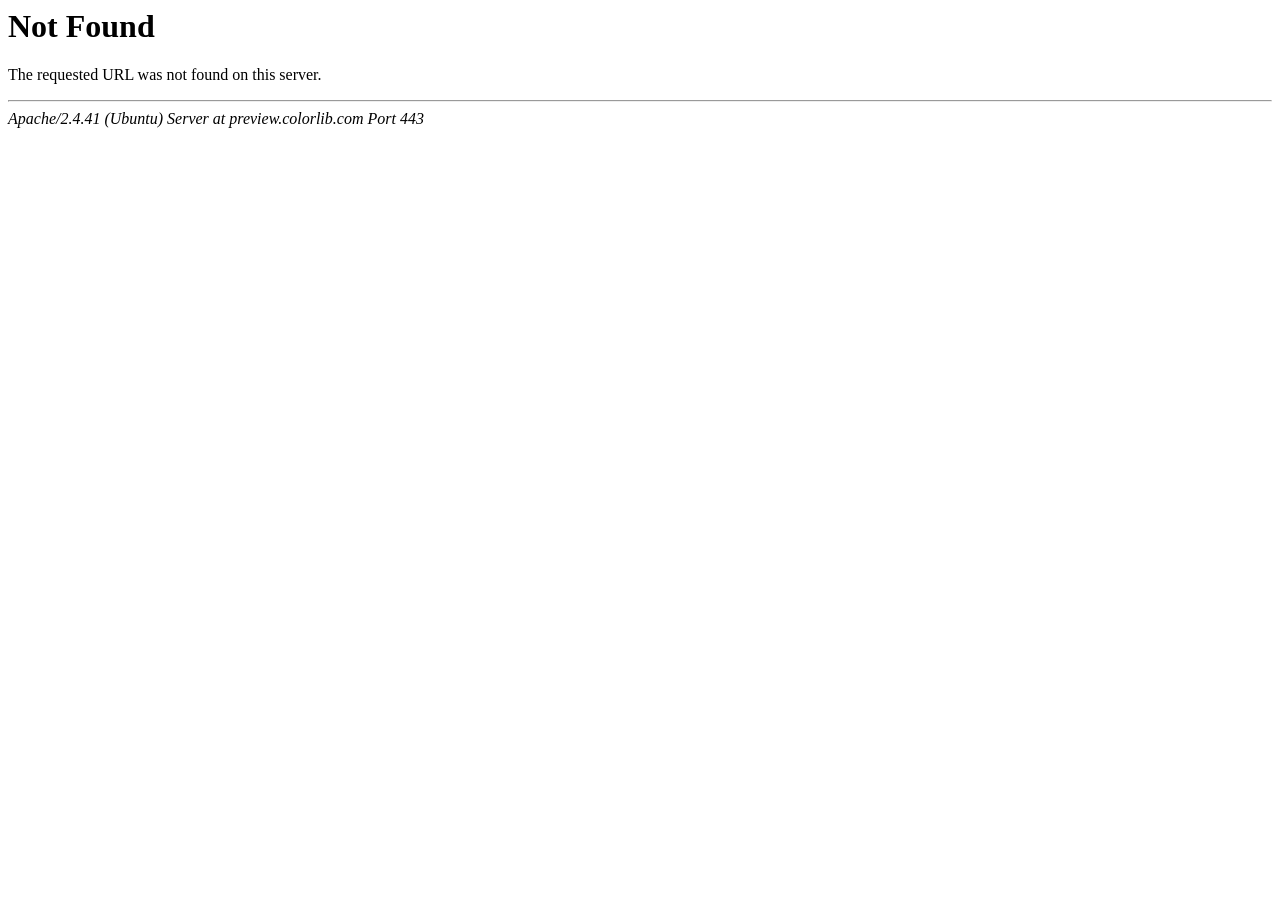
<file: images/image_4.jpg/index.html>
<!DOCTYPE HTML PUBLIC "-//IETF//DTD HTML 2.0//EN">
<html><head>
<title>404 Not Found</title>
</head><body>
<h1>Not Found</h1>
<p>The requested URL was not found on this server.</p>
<hr>
<address>Apache/2.4.41 (Ubuntu) Server at preview.colorlib.com Port 443</address>
<script defer src="https://static.cloudflareinsights.com/beacon.min.js" data-cf-beacon="{"rayId":"667068af1da62e38","token":"cd0b4b3a733644fc843ef0b185f98241","version":"2021.6.0","si":10}"></script>
</body></html>
</file>
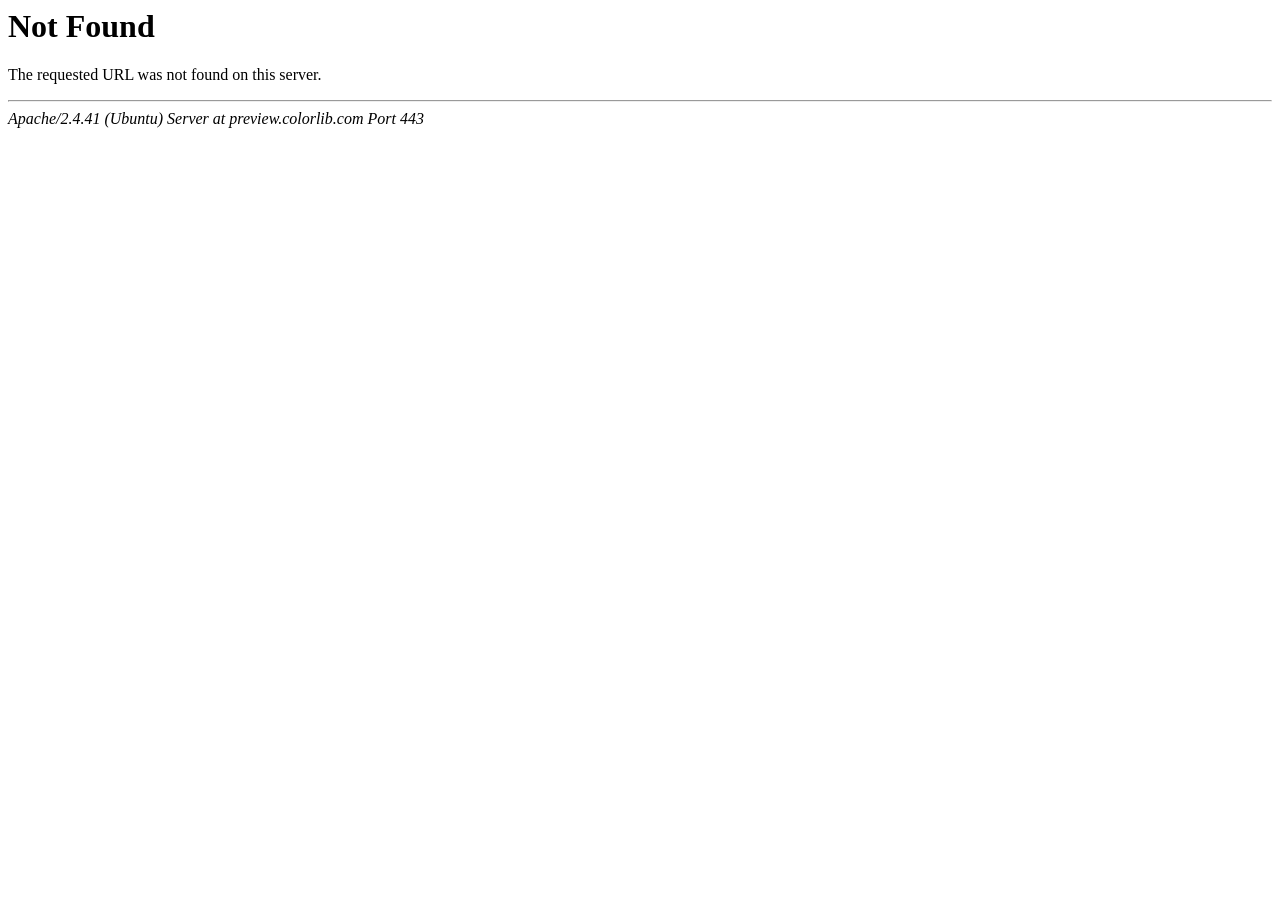
<file: blog.html>
<!DOCTYPE HTML PUBLIC "-//IETF//DTD HTML 2.0//EN">
<html><head>
<title>404 Not Found</title>
</head><body>
<h1>Not Found</h1>
<p>The requested URL was not found on this server.</p>
<hr>
<address>Apache/2.4.41 (Ubuntu) Server at preview.colorlib.com Port 443</address>
<script defer src="https://static.cloudflareinsights.com/beacon.min.js" data-cf-beacon="{"rayId":"667068babacd0ecc","token":"cd0b4b3a733644fc843ef0b185f98241","version":"2021.6.0","si":10}"></script>
</body></html>
</file>
<file: css/mystyle.css>
@font-face{font-family:Icons;src:url(../fonts/open-iconic/open-iconic.eot);src:url(../fonts/open-iconic/open-iconic.eot#iconic-sm) format('embedded-opentype') , url(../fonts/open-iconic/open-iconic.woff) format('woff') , url(../fonts/open-iconic/open-iconic.ttf) format('truetype') , url(../fonts/open-iconic/open-iconic.otf) format('opentype') , url(../fonts/open-iconic/open-iconic.svg#iconic-sm) format('svg');font-weight:400;font-style:normal}@font-face{font-family:"Ionicons";src:url(../fonts/ionicons/fonts/ionicons_v%3D4.0.0-19.eot);src:url(../fonts/ionicons/fonts/ionicons_v%3D4.0.0-19.eot#iefix) format("embedded-opentype") , url(../fonts/ionicons/fonts/ionicons_v%3D4.0.0-19.woff2) format("woff2") , url(../fonts/ionicons/fonts/ionicons_v%3D4.0.0-19.woff) format("woff") , url(../fonts/ionicons/fonts/ionicons_v%3D4.0.0-19.ttf) format("truetype") , url(../fonts/ionicons/fonts/ionicons_v%3D4.0.0-19.svg#Ionicons) format("svg");font-weight:normal;font-style:normal}@font-face{font-family:"Flaticon";src:url(../fonts/flaticon/font/Flaticon.eot);src:url(../fonts/flaticon/font/Flaticon.eot#iefix) format("embedded-opentype") , url(../fonts/flaticon/font/Flaticon.woff) format("woff") , url(../fonts/flaticon/font/Flaticon.ttf) format("truetype") , url(../fonts/flaticon/font/Flaticon.svg#Flaticon) format("svg");font-weight:normal;font-style:normal}@media screen and (-webkit-min-device-pixel-ratio:0){@font-face{font-family:"Flaticon";src:url(../fonts/flaticon/font/Flaticon.svg#Flaticon) format("svg")}}@font-face{font-family:'icomoon';src:url(../fonts/icomoon/icomoon_6tt51o.eot);src:url(../fonts/icomoon/icomoon_6tt51o.eot#iefix) format('embedded-opentype') , url(../fonts/icomoon/icomoon_6tt51o.ttf) format('truetype') , url(../fonts/icomoon/icomoon_6tt51o.woff) format('woff') , url(../fonts/icomoon/icomoon_6tt51o.svg#icomoon) format('svg');font-weight:normal;font-style:normal}.oi{position:relative;top:1px;display:inline-block;speak:none;font-family:Icons;font-style:normal;font-weight:400;line-height:1;-webkit-font-smoothing:antialiased;-moz-osx-font-smoothing:grayscale}.oi:empty:before{width:1em;text-align:center;box-sizing:content-box}.oi-menu:before{content:'\e09b'}@charset "UTF-8";.animated{-webkit-animation-duration:1s;animation-duration:1s;-webkit-animation-fill-mode:both;animation-fill-mode:both}.animated-fast{-webkit-animation-duration:.2s;animation-duration:.2s;-webkit-animation-fill-mode:both;animation-fill-mode:both}.ftco-animated{-webkit-animation-duration:.5s;animation-duration:.5s;-webkit-animation-fill-mode:both;animation-fill-mode:both}.animated.infinite{-webkit-animation-iteration-count:infinite;animation-iteration-count:infinite}@-webkit-keyframes bounce {
  from, to {
    -webkit-animation-timing-function: cubic-bezier(0.215, 0.610, 0.355, 1.000);
    animation-timing-function: cubic-bezier(0.215, 0.610, 0.355, 1.000);
    -webkit-transform: translate3d(0,0,0);
    transform: translate3d(0,0,0);
  }
}@keyframes bounce {
  from, 20%, 53%, 80%, to {
    -webkit-animation-timing-function: cubic-bezier(0.215, 0.610, 0.355, 1.000);
    animation-timing-function: cubic-bezier(0.215, 0.610, 0.355, 1.000);
    -webkit-transform: translate3d(0,0,0);
    transform: translate3d(0,0,0);
  }

  40%, 43% {
    -webkit-animation-timing-function: cubic-bezier(0.755, 0.050, 0.855, 0.060);
    animation-timing-function: cubic-bezier(0.755, 0.050, 0.855, 0.060);
    -webkit-transform: translate3d(0, -30px, 0);
    transform: translate3d(0, -30px, 0);
  }

  70% {
    -webkit-animation-timing-function: cubic-bezier(0.755, 0.050, 0.855, 0.060);
    animation-timing-function: cubic-bezier(0.755, 0.050, 0.855, 0.060);
    -webkit-transform: translate3d(0, -15px, 0);
    transform: translate3d(0, -15px, 0);
  }

  90% {
    -webkit-transform: translate3d(0,-4px,0);
    transform: translate3d(0,-4px,0);
  }
}@-webkit-keyframes flash {
  from, to {
    opacity: 1;
  }
}@keyframes flash {
  from, 50%, to {
    opacity: 1;
  }

  25%, 75% {
    opacity: 0;
  }
}@-webkit-keyframes pulse {
  from {
    -webkit-transform: scale3d(1, 1, 1);
    transform: scale3d(1, 1, 1);
  }

  to {
    -webkit-transform: scale3d(1, 1, 1);
    transform: scale3d(1, 1, 1);
  }
}@keyframes pulse {
  from {
    -webkit-transform: scale3d(1, 1, 1);
    transform: scale3d(1, 1, 1);
  }

  50% {
    -webkit-transform: scale3d(1.05, 1.05, 1.05);
    transform: scale3d(1.05, 1.05, 1.05);
  }

  to {
    -webkit-transform: scale3d(1, 1, 1);
    transform: scale3d(1, 1, 1);
  }
}@-webkit-keyframes rubberBand {
  from {
    -webkit-transform: scale3d(1, 1, 1);
    transform: scale3d(1, 1, 1);
  }

  to {
    -webkit-transform: scale3d(1, 1, 1);
    transform: scale3d(1, 1, 1);
  }
}@keyframes rubberBand {
  from {
    -webkit-transform: scale3d(1, 1, 1);
    transform: scale3d(1, 1, 1);
  }

  30% {
    -webkit-transform: scale3d(1.25, 0.75, 1);
    transform: scale3d(1.25, 0.75, 1);
  }

  40% {
    -webkit-transform: scale3d(0.75, 1.25, 1);
    transform: scale3d(0.75, 1.25, 1);
  }

  50% {
    -webkit-transform: scale3d(1.15, 0.85, 1);
    transform: scale3d(1.15, 0.85, 1);
  }

  65% {
    -webkit-transform: scale3d(.95, 1.05, 1);
    transform: scale3d(.95, 1.05, 1);
  }

  75% {
    -webkit-transform: scale3d(1.05, .95, 1);
    transform: scale3d(1.05, .95, 1);
  }

  to {
    -webkit-transform: scale3d(1, 1, 1);
    transform: scale3d(1, 1, 1);
  }
}@-webkit-keyframes shake {
  from, to {
    -webkit-transform: translate3d(0, 0, 0);
    transform: translate3d(0, 0, 0);
  }
}@keyframes shake {
  from, to {
    -webkit-transform: translate3d(0, 0, 0);
    transform: translate3d(0, 0, 0);
  }

  10%, 30%, 50%, 70%, 90% {
    -webkit-transform: translate3d(-10px, 0, 0);
    transform: translate3d(-10px, 0, 0);
  }

  20%, 40%, 60%, 80% {
    -webkit-transform: translate3d(10px, 0, 0);
    transform: translate3d(10px, 0, 0);
  }
}@-webkit-keyframes swing {

  to {
    -webkit-transform: rotate3d(0, 0, 1, 0deg);
    transform: rotate3d(0, 0, 1, 0deg);
  }
}@keyframes swing {
  20% {
    -webkit-transform: rotate3d(0, 0, 1, 15deg);
    transform: rotate3d(0, 0, 1, 15deg);
  }

  40% {
    -webkit-transform: rotate3d(0, 0, 1, -10deg);
    transform: rotate3d(0, 0, 1, -10deg);
  }

  60% {
    -webkit-transform: rotate3d(0, 0, 1, 5deg);
    transform: rotate3d(0, 0, 1, 5deg);
  }

  80% {
    -webkit-transform: rotate3d(0, 0, 1, -5deg);
    transform: rotate3d(0, 0, 1, -5deg);
  }

  to {
    -webkit-transform: rotate3d(0, 0, 1, 0deg);
    transform: rotate3d(0, 0, 1, 0deg);
  }
}.swing{-webkit-transform-origin:top center;transform-origin:top center;-webkit-animation-name:swing;animation-name:swing}@-webkit-keyframes tada {
  from {
    -webkit-transform: scale3d(1, 1, 1);
    transform: scale3d(1, 1, 1);
  }

  to {
    -webkit-transform: scale3d(1, 1, 1);
    transform: scale3d(1, 1, 1);
  }
}@keyframes tada {
  from {
    -webkit-transform: scale3d(1, 1, 1);
    transform: scale3d(1, 1, 1);
  }

  10%, 20% {
    -webkit-transform: scale3d(.9, .9, .9) rotate3d(0, 0, 1, -3deg);
    transform: scale3d(.9, .9, .9) rotate3d(0, 0, 1, -3deg);
  }

  30%, 50%, 70%, 90% {
    -webkit-transform: scale3d(1.1, 1.1, 1.1) rotate3d(0, 0, 1, 3deg);
    transform: scale3d(1.1, 1.1, 1.1) rotate3d(0, 0, 1, 3deg);
  }

  40%, 60%, 80% {
    -webkit-transform: scale3d(1.1, 1.1, 1.1) rotate3d(0, 0, 1, -3deg);
    transform: scale3d(1.1, 1.1, 1.1) rotate3d(0, 0, 1, -3deg);
  }

  to {
    -webkit-transform: scale3d(1, 1, 1);
    transform: scale3d(1, 1, 1);
  }
}@-webkit-keyframes wobble {
  from {
    -webkit-transform: none;
    transform: none;
  }

  to {
    -webkit-transform: none;
    transform: none;
  }
}@keyframes wobble {
  from {
    -webkit-transform: none;
    transform: none;
  }

  15% {
    -webkit-transform: translate3d(-25%, 0, 0) rotate3d(0, 0, 1, -5deg);
    transform: translate3d(-25%, 0, 0) rotate3d(0, 0, 1, -5deg);
  }

  30% {
    -webkit-transform: translate3d(20%, 0, 0) rotate3d(0, 0, 1, 3deg);
    transform: translate3d(20%, 0, 0) rotate3d(0, 0, 1, 3deg);
  }

  45% {
    -webkit-transform: translate3d(-15%, 0, 0) rotate3d(0, 0, 1, -3deg);
    transform: translate3d(-15%, 0, 0) rotate3d(0, 0, 1, -3deg);
  }

  60% {
    -webkit-transform: translate3d(10%, 0, 0) rotate3d(0, 0, 1, 2deg);
    transform: translate3d(10%, 0, 0) rotate3d(0, 0, 1, 2deg);
  }

  75% {
    -webkit-transform: translate3d(-5%, 0, 0) rotate3d(0, 0, 1, -1deg);
    transform: translate3d(-5%, 0, 0) rotate3d(0, 0, 1, -1deg);
  }

  to {
    -webkit-transform: none;
    transform: none;
  }
}@-webkit-keyframes jello {
  from, to {
    -webkit-transform: none;
    transform: none;
  }
}@keyframes jello {
  from, 11.1%, to {
    -webkit-transform: none;
    transform: none;
  }

  22.2% {
    -webkit-transform: skewX(-12.5deg) skewY(-12.5deg);
    transform: skewX(-12.5deg) skewY(-12.5deg);
  }

  33.3% {
    -webkit-transform: skewX(6.25deg) skewY(6.25deg);
    transform: skewX(6.25deg) skewY(6.25deg);
  }

  44.4% {
    -webkit-transform: skewX(-3.125deg) skewY(-3.125deg);
    transform: skewX(-3.125deg) skewY(-3.125deg);
  }

  55.5% {
    -webkit-transform: skewX(1.5625deg) skewY(1.5625deg);
    transform: skewX(1.5625deg) skewY(1.5625deg);
  }

  66.6% {
    -webkit-transform: skewX(-0.78125deg) skewY(-0.78125deg);
    transform: skewX(-0.78125deg) skewY(-0.78125deg);
  }

  77.7% {
    -webkit-transform: skewX(0.390625deg) skewY(0.390625deg);
    transform: skewX(0.390625deg) skewY(0.390625deg);
  }

  88.8% {
    -webkit-transform: skewX(-0.1953125deg) skewY(-0.1953125deg);
    transform: skewX(-0.1953125deg) skewY(-0.1953125deg);
  }
}@-webkit-keyframes bounceIn {
  from, to {
    -webkit-animation-timing-function: cubic-bezier(0.215, 0.610, 0.355, 1.000);
    animation-timing-function: cubic-bezier(0.215, 0.610, 0.355, 1.000);
  }

  to {
    opacity: 1;
    -webkit-transform: scale3d(1, 1, 1);
    transform: scale3d(1, 1, 1);
  }
}@keyframes bounceIn {
  from, 20%, 40%, 60%, 80%, to {
    -webkit-animation-timing-function: cubic-bezier(0.215, 0.610, 0.355, 1.000);
    animation-timing-function: cubic-bezier(0.215, 0.610, 0.355, 1.000);
  }

  0% {
    opacity: 0;
    -webkit-transform: scale3d(.3, .3, .3);
    transform: scale3d(.3, .3, .3);
  }

  20% {
    -webkit-transform: scale3d(1.1, 1.1, 1.1);
    transform: scale3d(1.1, 1.1, 1.1);
  }

  40% {
    -webkit-transform: scale3d(.9, .9, .9);
    transform: scale3d(.9, .9, .9);
  }

  60% {
    opacity: 1;
    -webkit-transform: scale3d(1.03, 1.03, 1.03);
    transform: scale3d(1.03, 1.03, 1.03);
  }

  80% {
    -webkit-transform: scale3d(.97, .97, .97);
    transform: scale3d(.97, .97, .97);
  }

  to {
    opacity: 1;
    -webkit-transform: scale3d(1, 1, 1);
    transform: scale3d(1, 1, 1);
  }
}@-webkit-keyframes bounceInDown {
  from, to {
    -webkit-animation-timing-function: cubic-bezier(0.215, 0.610, 0.355, 1.000);
    animation-timing-function: cubic-bezier(0.215, 0.610, 0.355, 1.000);
  }

  to {
    -webkit-transform: none;
    transform: none;
  }
}@keyframes bounceInDown {
  from, 60%, 75%, 90%, to {
    -webkit-animation-timing-function: cubic-bezier(0.215, 0.610, 0.355, 1.000);
    animation-timing-function: cubic-bezier(0.215, 0.610, 0.355, 1.000);
  }

  0% {
    opacity: 0;
    -webkit-transform: translate3d(0, -3000px, 0);
    transform: translate3d(0, -3000px, 0);
  }

  60% {
    opacity: 1;
    -webkit-transform: translate3d(0, 25px, 0);
    transform: translate3d(0, 25px, 0);
  }

  75% {
    -webkit-transform: translate3d(0, -10px, 0);
    transform: translate3d(0, -10px, 0);
  }

  90% {
    -webkit-transform: translate3d(0, 5px, 0);
    transform: translate3d(0, 5px, 0);
  }

  to {
    -webkit-transform: none;
    transform: none;
  }
}@-webkit-keyframes bounceInLeft {
  from, to {
    -webkit-animation-timing-function: cubic-bezier(0.215, 0.610, 0.355, 1.000);
    animation-timing-function: cubic-bezier(0.215, 0.610, 0.355, 1.000);
  }

  to {
    -webkit-transform: none;
    transform: none;
  }
}@keyframes bounceInLeft {
  from, 60%, 75%, 90%, to {
    -webkit-animation-timing-function: cubic-bezier(0.215, 0.610, 0.355, 1.000);
    animation-timing-function: cubic-bezier(0.215, 0.610, 0.355, 1.000);
  }

  0% {
    opacity: 0;
    -webkit-transform: translate3d(-3000px, 0, 0);
    transform: translate3d(-3000px, 0, 0);
  }

  60% {
    opacity: 1;
    -webkit-transform: translate3d(25px, 0, 0);
    transform: translate3d(25px, 0, 0);
  }

  75% {
    -webkit-transform: translate3d(-10px, 0, 0);
    transform: translate3d(-10px, 0, 0);
  }

  90% {
    -webkit-transform: translate3d(5px, 0, 0);
    transform: translate3d(5px, 0, 0);
  }

  to {
    -webkit-transform: none;
    transform: none;
  }
}@-webkit-keyframes bounceInRight {
  from, to {
    -webkit-animation-timing-function: cubic-bezier(0.215, 0.610, 0.355, 1.000);
    animation-timing-function: cubic-bezier(0.215, 0.610, 0.355, 1.000);
  }

  from {
    opacity: 0;
    -webkit-transform: translate3d(3000px, 0, 0);
    transform: translate3d(3000px, 0, 0);
  }

  to {
    -webkit-transform: none;
    transform: none;
  }
}@keyframes bounceInRight {
  from, 60%, 75%, 90%, to {
    -webkit-animation-timing-function: cubic-bezier(0.215, 0.610, 0.355, 1.000);
    animation-timing-function: cubic-bezier(0.215, 0.610, 0.355, 1.000);
  }

  from {
    opacity: 0;
    -webkit-transform: translate3d(3000px, 0, 0);
    transform: translate3d(3000px, 0, 0);
  }

  60% {
    opacity: 1;
    -webkit-transform: translate3d(-25px, 0, 0);
    transform: translate3d(-25px, 0, 0);
  }

  75% {
    -webkit-transform: translate3d(10px, 0, 0);
    transform: translate3d(10px, 0, 0);
  }

  90% {
    -webkit-transform: translate3d(-5px, 0, 0);
    transform: translate3d(-5px, 0, 0);
  }

  to {
    -webkit-transform: none;
    transform: none;
  }
}@-webkit-keyframes bounceInUp {
  from, to {
    -webkit-animation-timing-function: cubic-bezier(0.215, 0.610, 0.355, 1.000);
    animation-timing-function: cubic-bezier(0.215, 0.610, 0.355, 1.000);
  }

  from {
    opacity: 0;
    -webkit-transform: translate3d(0, 3000px, 0);
    transform: translate3d(0, 3000px, 0);
  }

  to {
    -webkit-transform: translate3d(0, 0, 0);
    transform: translate3d(0, 0, 0);
  }
}@keyframes bounceInUp {
  from, 60%, 75%, 90%, to {
    -webkit-animation-timing-function: cubic-bezier(0.215, 0.610, 0.355, 1.000);
    animation-timing-function: cubic-bezier(0.215, 0.610, 0.355, 1.000);
  }

  from {
    opacity: 0;
    -webkit-transform: translate3d(0, 3000px, 0);
    transform: translate3d(0, 3000px, 0);
  }

  60% {
    opacity: 1;
    -webkit-transform: translate3d(0, -20px, 0);
    transform: translate3d(0, -20px, 0);
  }

  75% {
    -webkit-transform: translate3d(0, 10px, 0);
    transform: translate3d(0, 10px, 0);
  }

  90% {
    -webkit-transform: translate3d(0, -5px, 0);
    transform: translate3d(0, -5px, 0);
  }

  to {
    -webkit-transform: translate3d(0, 0, 0);
    transform: translate3d(0, 0, 0);
  }
}@-webkit-keyframes bounceOut {

  to {
    opacity: 0;
    -webkit-transform: scale3d(.3, .3, .3);
    transform: scale3d(.3, .3, .3);
  }
}@keyframes bounceOut {
  20% {
    -webkit-transform: scale3d(.9, .9, .9);
    transform: scale3d(.9, .9, .9);
  }

  50%, 55% {
    opacity: 1;
    -webkit-transform: scale3d(1.1, 1.1, 1.1);
    transform: scale3d(1.1, 1.1, 1.1);
  }

  to {
    opacity: 0;
    -webkit-transform: scale3d(.3, .3, .3);
    transform: scale3d(.3, .3, .3);
  }
}@-webkit-keyframes bounceOutDown {

  to {
    opacity: 0;
    -webkit-transform: translate3d(0, 2000px, 0);
    transform: translate3d(0, 2000px, 0);
  }
}@keyframes bounceOutDown {
  20% {
    -webkit-transform: translate3d(0, 10px, 0);
    transform: translate3d(0, 10px, 0);
  }

  40%, 45% {
    opacity: 1;
    -webkit-transform: translate3d(0, -20px, 0);
    transform: translate3d(0, -20px, 0);
  }

  to {
    opacity: 0;
    -webkit-transform: translate3d(0, 2000px, 0);
    transform: translate3d(0, 2000px, 0);
  }
}@-webkit-keyframes bounceOutLeft {

  to {
    opacity: 0;
    -webkit-transform: translate3d(-2000px, 0, 0);
    transform: translate3d(-2000px, 0, 0);
  }
}@keyframes bounceOutLeft {
  20% {
    opacity: 1;
    -webkit-transform: translate3d(20px, 0, 0);
    transform: translate3d(20px, 0, 0);
  }

  to {
    opacity: 0;
    -webkit-transform: translate3d(-2000px, 0, 0);
    transform: translate3d(-2000px, 0, 0);
  }
}@-webkit-keyframes bounceOutRight {

  to {
    opacity: 0;
    -webkit-transform: translate3d(2000px, 0, 0);
    transform: translate3d(2000px, 0, 0);
  }
}@keyframes bounceOutRight {
  20% {
    opacity: 1;
    -webkit-transform: translate3d(-20px, 0, 0);
    transform: translate3d(-20px, 0, 0);
  }

  to {
    opacity: 0;
    -webkit-transform: translate3d(2000px, 0, 0);
    transform: translate3d(2000px, 0, 0);
  }
}@-webkit-keyframes bounceOutUp {

  to {
    opacity: 0;
    -webkit-transform: translate3d(0, -2000px, 0);
    transform: translate3d(0, -2000px, 0);
  }
}@keyframes bounceOutUp {
  20% {
    -webkit-transform: translate3d(0, -10px, 0);
    transform: translate3d(0, -10px, 0);
  }

  40%, 45% {
    opacity: 1;
    -webkit-transform: translate3d(0, 20px, 0);
    transform: translate3d(0, 20px, 0);
  }

  to {
    opacity: 0;
    -webkit-transform: translate3d(0, -2000px, 0);
    transform: translate3d(0, -2000px, 0);
  }
}@-webkit-keyframes fadeIn {
  from {
    opacity: 0;
    visibility: hidden;
    -ms-transform: scale(0.95);
    -webkit-transform: scale(0.95);
    transform: scale(0.95);
  }

  to {
    opacity: 1;
    visibility: visible;
    -ms-transform: scale(1.0);
    -webkit-transform: scale(1.0);
    transform: scale(1.0);
  }
}@keyframes fadeIn {
  from {
    opacity: 0;
    visibility: hidden;
    -ms-transform: scale(0.95);
    -webkit-transform: scale(0.95);
    transform: scale(0.95);
  }

  to {
    opacity: 1;
    visibility: visible;
    -ms-transform: scale(1.0);
    -webkit-transform: scale(1.0);
    transform: scale(1.0);
  }
}.fadeIn{-webkit-animation-name:fadeIn;animation-name:fadeIn}@-webkit-keyframes fadeInDown {
  from {
    opacity: 0;
    visibility: hidden;
    /*-webkit-transform: translate3d(0, -100%, 0);
    transform: translate3d(0, -100%, 0);*/
    -webkit-transform: translate3d(0, -50px, 0);
    transform: translate3d(0, -50px, 0);
  }

  to {
    opacity: 1;
    visibility: visible;
    -webkit-transform: none;
    transform: none;
  }
}@keyframes fadeInDown {
  from {
    opacity: 0;
    visibility: hidden;
    /*-webkit-transform: translate3d(0, -100%, 0);
    transform: translate3d(0, -100%, 0);*/
    -webkit-transform: translate3d(0, -50px, 0);
    transform: translate3d(0, -50px, 0);
  }

  to {
    opacity: 1;
    visibility: visible;
    -webkit-transform: none;
    transform: none;
  }
}@-webkit-keyframes fadeInDownBig {
  from {
    opacity: 0;
    -webkit-transform: translate3d(0, -2000px, 0);
    transform: translate3d(0, -2000px, 0);
  }

  to {
    opacity: 1;
    -webkit-transform: none;
    transform: none;
  }
}@keyframes fadeInDownBig {
  from {
    opacity: 0;
    -webkit-transform: translate3d(0, -2000px, 0);
    transform: translate3d(0, -2000px, 0);
  }

  to {
    opacity: 1;
    -webkit-transform: none;
    transform: none;
  }
}@-webkit-keyframes fadeInLeft {
  from {
    opacity: 0;
    visibility: hidden;
    /*-webkit-transform: translate3d(-100%, 0, 0);
    transform: translate3d(-100%, 0, 0);*/
    -webkit-transform: translate3d(-50px, 0, 0);
    transform: translate3d(-50px, 0, 0);
  }

  to {
    opacity: 1;
    visibility: visible;
    -webkit-transform: none;
    transform: none;
  }
}@keyframes fadeInLeft {
  from {
    opacity: 0;
    visibility: hidden;
    /*-webkit-transform: translate3d(-100%, 0, 0);
    transform: translate3d(-100%, 0, 0);*/
    -webkit-transform: translate3d(-50px, 0, 0);
    transform: translate3d(-50px, 0, 0);
  }

  to {
    opacity: 1;
    visibility: visible;
    -webkit-transform: none;
    transform: none;
  }
}.fadeInLeft{-webkit-animation-name:fadeInLeft;animation-name:fadeInLeft}@-webkit-keyframes fadeInLeftBig {
  from {
    opacity: 0;
    -webkit-transform: translate3d(-2000px, 0, 0);
    transform: translate3d(-2000px, 0, 0);
  }

  to {
    opacity: 1;
    -webkit-transform: none;
    transform: none;
  }
}@keyframes fadeInLeftBig {
  from {
    opacity: 0;
    -webkit-transform: translate3d(-2000px, 0, 0);
    transform: translate3d(-2000px, 0, 0);
  }

  to {
    opacity: 1;
    -webkit-transform: none;
    transform: none;
  }
}@-webkit-keyframes fadeInRight {
  from {
    opacity: 0;
    visibility: hidden;
    /*-webkit-transform: translate3d(100%, 0, 0);
    transform: translate3d(100%, 0, 0);*/
    -webkit-transform: translate3d(50px, 0, 0);
    transform: translate3d(50px, 0, 0);
  }

  to {
    opacity: 1;
    visibility: visible;
    -webkit-transform: none;
    transform: none;
  }
}@keyframes fadeInRight {
  from {
    opacity: 0;
    visibility: hidden;
    /*-webkit-transform: translate3d(100%, 0, 0);
    transform: translate3d(100%, 0, 0);*/
    -webkit-transform: translate3d(50px, 0, 0);
    transform: translate3d(50px, 0, 0);
  }

  to {
    opacity: 1;
    visibility: visible;
    -webkit-transform: none;
    transform: none;
  }
}.fadeInRight{-webkit-animation-name:fadeInRight;animation-name:fadeInRight}@-webkit-keyframes fadeInRightBig {
  from {
    opacity: 0;
    -webkit-transform: translate3d(2000px, 0, 0);
    transform: translate3d(2000px, 0, 0);
  }

  to {
    opacity: 1;
    -webkit-transform: none;
    transform: none;
  }
}@keyframes fadeInRightBig {
  from {
    opacity: 0;
    -webkit-transform: translate3d(2000px, 0, 0);
    transform: translate3d(2000px, 0, 0);
  }

  to {
    opacity: 1;
    -webkit-transform: none;
    transform: none;
  }
}@-webkit-keyframes fadeInUp {
  from {
    opacity: 0;
    visibility: hidden;
    /*-webkit-transform: translate3d(0, 100%, 0);
    transform: translate3d(0, 100%, 0);*/
    -webkit-transform: translate3d(0, 40px, 0);
    transform: translate3d(0, 40px, 0);
  }

  to {
    opacity: 1;
    visibility: visible;
    -webkit-transform: none;
    transform: none;
  }
}@keyframes fadeInUp {
  from {
    opacity: 0;
    visibility: hidden;
    /*-webkit-transform: translate3d(0, 100%, 0);
    transform: translate3d(0, 100%, 0);*/
    -webkit-transform: translate3d(0, 40px, 0);
    transform: translate3d(0, 40px, 0);
  }

  to {
    visibility: visible;
    opacity: 1;
    -webkit-transform: none;
    transform: none;
  }
}.fadeInUp{-webkit-animation-name:fadeInUp;animation-name:fadeInUp}@-webkit-keyframes fadeInUpMenu {
  from {
    opacity: 0;
    visibility: hidden;
    /*-webkit-transform: translate3d(0, 100%, 0);
    transform: translate3d(0, 100%, 0);*/
    -webkit-transform: translate3d(0, 20px, 0);
    transform: translate3d(0, 20px, 0);
  }

  to {
    opacity: 1;
    visibility: visible;
    -webkit-transform: none;
    transform: none;
  }
}@keyframes fadeInUpMenu {
  from {
    opacity: 0;
    visibility: hidden;
    /*-webkit-transform: translate3d(0, 100%, 0);
    transform: translate3d(0, 100%, 0);*/
    -webkit-transform: translate3d(0, 20px, 0);
    transform: translate3d(0, 20px, 0);
  }

  to {
    visibility: visible;
    opacity: 1;
    -webkit-transform: none;
    transform: none;
  }
}@-webkit-keyframes fadeInUpBig {
  from {
    opacity: 0;
    -webkit-transform: translate3d(0, 2000px, 0);
    transform: translate3d(0, 2000px, 0);
  }

  to {
    opacity: 1;
    -webkit-transform: none;
    transform: none;
  }
}@keyframes fadeInUpBig {
  from {
    opacity: 0;
    -webkit-transform: translate3d(0, 2000px, 0);
    transform: translate3d(0, 2000px, 0);
  }

  to {
    opacity: 1;
    -webkit-transform: none;
    transform: none;
  }
}@-webkit-keyframes fadeOut {
  from {
    opacity: 1;
  }

  to {
    opacity: 0;
  }
}@keyframes fadeOut {
  from {
    opacity: 1;
  }

  to {
    opacity: 0;
  }
}.fadeOut{-webkit-animation-name:fadeOut;animation-name:fadeOut}@-webkit-keyframes fadeOutDown {
  from {
    opacity: 1;
    visibility: visible;
  }

  to {
    opacity: 0;
    visibility: hidden;
    -webkit-transform: translate3d(0, 40px, 0);
    transform: translate3d(0, 40px, 0);
  }
}@keyframes fadeOutDown {
  from {
    opacity: 1;
    visibility: visible;
  }

  to {
    opacity: 0;
    visibility: hidden;
    -webkit-transform: translate3d(0, 40px, 0);
    transform: translate3d(0, 40px, 0);
  }
}@-webkit-keyframes fadeOutDownBig {
  from {
    opacity: 1;
  }

  to {
    opacity: 0;
    -webkit-transform: translate3d(0, 2000px, 0);
    transform: translate3d(0, 2000px, 0);
  }
}@keyframes fadeOutDownBig {
  from {
    opacity: 1;
  }

  to {
    opacity: 0;
    -webkit-transform: translate3d(0, 2000px, 0);
    transform: translate3d(0, 2000px, 0);
  }
}@-webkit-keyframes fadeOutLeft {
  from {
    opacity: 1;
  }

  to {
    opacity: 0;
    -webkit-transform: translate3d(-100%, 0, 0);
    transform: translate3d(-100%, 0, 0);
  }
}@keyframes fadeOutLeft {
  from {
    opacity: 1;
  }

  to {
    opacity: 0;
    -webkit-transform: translate3d(-100%, 0, 0);
    transform: translate3d(-100%, 0, 0);
  }
}@-webkit-keyframes fadeOutLeftBig {
  from {
    opacity: 1;
  }

  to {
    opacity: 0;
    -webkit-transform: translate3d(-2000px, 0, 0);
    transform: translate3d(-2000px, 0, 0);
  }
}@keyframes fadeOutLeftBig {
  from {
    opacity: 1;
  }

  to {
    opacity: 0;
    -webkit-transform: translate3d(-2000px, 0, 0);
    transform: translate3d(-2000px, 0, 0);
  }
}@-webkit-keyframes fadeOutRight {
  from {
    opacity: 1;
  }

  to {
    opacity: 0;
    -webkit-transform: translate3d(100%, 0, 0);
    transform: translate3d(100%, 0, 0);
  }
}@keyframes fadeOutRight {
  from {
    opacity: 1;
  }

  to {
    opacity: 0;
    -webkit-transform: translate3d(100%, 0, 0);
    transform: translate3d(100%, 0, 0);
  }
}@-webkit-keyframes fadeOutRightBig {
  from {
    opacity: 1;
  }

  to {
    opacity: 0;
    -webkit-transform: translate3d(2000px, 0, 0);
    transform: translate3d(2000px, 0, 0);
  }
}@keyframes fadeOutRightBig {
  from {
    opacity: 1;
  }

  to {
    opacity: 0;
    -webkit-transform: translate3d(2000px, 0, 0);
    transform: translate3d(2000px, 0, 0);
  }
}@-webkit-keyframes fadeOutUp {
  from {
    opacity: 1;
  }

  to {
    opacity: 0;
    -webkit-transform: translate3d(0, -100%, 0);
    transform: translate3d(0, -100%, 0);
  }
}@keyframes fadeOutUp {
  from {
    opacity: 1;
  }

  to {
    opacity: 0;
    -webkit-transform: translate3d(0, -100%, 0);
    transform: translate3d(0, -100%, 0);
  }
}@-webkit-keyframes fadeOutUpBig {
  from {
    opacity: 1;
  }

  to {
    opacity: 0;
    -webkit-transform: translate3d(0, -2000px, 0);
    transform: translate3d(0, -2000px, 0);
  }
}@keyframes fadeOutUpBig {
  from {
    opacity: 1;
  }

  to {
    opacity: 0;
    -webkit-transform: translate3d(0, -2000px, 0);
    transform: translate3d(0, -2000px, 0);
  }
}@-webkit-keyframes flip {
  from {
    -webkit-transform: perspective(400px) rotate3d(0, 1, 0, -360deg);
    transform: perspective(400px) rotate3d(0, 1, 0, -360deg);
    -webkit-animation-timing-function: ease-out;
    animation-timing-function: ease-out;
  }

  to {
    -webkit-transform: perspective(400px);
    transform: perspective(400px);
    -webkit-animation-timing-function: ease-in;
    animation-timing-function: ease-in;
  }
}@keyframes flip {
  from {
    -webkit-transform: perspective(400px) rotate3d(0, 1, 0, -360deg);
    transform: perspective(400px) rotate3d(0, 1, 0, -360deg);
    -webkit-animation-timing-function: ease-out;
    animation-timing-function: ease-out;
  }

  40% {
    -webkit-transform: perspective(400px) translate3d(0, 0, 150px) rotate3d(0, 1, 0, -190deg);
    transform: perspective(400px) translate3d(0, 0, 150px) rotate3d(0, 1, 0, -190deg);
    -webkit-animation-timing-function: ease-out;
    animation-timing-function: ease-out;
  }

  50% {
    -webkit-transform: perspective(400px) translate3d(0, 0, 150px) rotate3d(0, 1, 0, -170deg);
    transform: perspective(400px) translate3d(0, 0, 150px) rotate3d(0, 1, 0, -170deg);
    -webkit-animation-timing-function: ease-in;
    animation-timing-function: ease-in;
  }

  80% {
    -webkit-transform: perspective(400px) scale3d(.95, .95, .95);
    transform: perspective(400px) scale3d(.95, .95, .95);
    -webkit-animation-timing-function: ease-in;
    animation-timing-function: ease-in;
  }

  to {
    -webkit-transform: perspective(400px);
    transform: perspective(400px);
    -webkit-animation-timing-function: ease-in;
    animation-timing-function: ease-in;
  }
}.animated.flip{-webkit-backface-visibility:visible;backface-visibility:visible;-webkit-animation-name:flip;animation-name:flip}@-webkit-keyframes flipInX {
  from {
    -webkit-transform: perspective(400px) rotate3d(1, 0, 0, 90deg);
    transform: perspective(400px) rotate3d(1, 0, 0, 90deg);
    -webkit-animation-timing-function: ease-in;
    animation-timing-function: ease-in;
    opacity: 0;
  }

  to {
    -webkit-transform: perspective(400px);
    transform: perspective(400px);
  }
}@keyframes flipInX {
  from {
    -webkit-transform: perspective(400px) rotate3d(1, 0, 0, 90deg);
    transform: perspective(400px) rotate3d(1, 0, 0, 90deg);
    -webkit-animation-timing-function: ease-in;
    animation-timing-function: ease-in;
    opacity: 0;
  }

  40% {
    -webkit-transform: perspective(400px) rotate3d(1, 0, 0, -20deg);
    transform: perspective(400px) rotate3d(1, 0, 0, -20deg);
    -webkit-animation-timing-function: ease-in;
    animation-timing-function: ease-in;
  }

  60% {
    -webkit-transform: perspective(400px) rotate3d(1, 0, 0, 10deg);
    transform: perspective(400px) rotate3d(1, 0, 0, 10deg);
    opacity: 1;
  }

  80% {
    -webkit-transform: perspective(400px) rotate3d(1, 0, 0, -5deg);
    transform: perspective(400px) rotate3d(1, 0, 0, -5deg);
  }

  to {
    -webkit-transform: perspective(400px);
    transform: perspective(400px);
  }
}@-webkit-keyframes flipInY {
  from {
    -webkit-transform: perspective(400px) rotate3d(0, 1, 0, 90deg);
    transform: perspective(400px) rotate3d(0, 1, 0, 90deg);
    -webkit-animation-timing-function: ease-in;
    animation-timing-function: ease-in;
    opacity: 0;
  }

  to {
    -webkit-transform: perspective(400px);
    transform: perspective(400px);
  }
}@keyframes flipInY {
  from {
    -webkit-transform: perspective(400px) rotate3d(0, 1, 0, 90deg);
    transform: perspective(400px) rotate3d(0, 1, 0, 90deg);
    -webkit-animation-timing-function: ease-in;
    animation-timing-function: ease-in;
    opacity: 0;
  }

  40% {
    -webkit-transform: perspective(400px) rotate3d(0, 1, 0, -20deg);
    transform: perspective(400px) rotate3d(0, 1, 0, -20deg);
    -webkit-animation-timing-function: ease-in;
    animation-timing-function: ease-in;
  }

  60% {
    -webkit-transform: perspective(400px) rotate3d(0, 1, 0, 10deg);
    transform: perspective(400px) rotate3d(0, 1, 0, 10deg);
    opacity: 1;
  }

  80% {
    -webkit-transform: perspective(400px) rotate3d(0, 1, 0, -5deg);
    transform: perspective(400px) rotate3d(0, 1, 0, -5deg);
  }

  to {
    -webkit-transform: perspective(400px);
    transform: perspective(400px);
  }
}@-webkit-keyframes flipOutX {
  from {
    -webkit-transform: perspective(400px);
    transform: perspective(400px);
  }

  to {
    -webkit-transform: perspective(400px) rotate3d(1, 0, 0, 90deg);
    transform: perspective(400px) rotate3d(1, 0, 0, 90deg);
    opacity: 0;
  }
}@keyframes flipOutX {
  from {
    -webkit-transform: perspective(400px);
    transform: perspective(400px);
  }

  30% {
    -webkit-transform: perspective(400px) rotate3d(1, 0, 0, -20deg);
    transform: perspective(400px) rotate3d(1, 0, 0, -20deg);
    opacity: 1;
  }

  to {
    -webkit-transform: perspective(400px) rotate3d(1, 0, 0, 90deg);
    transform: perspective(400px) rotate3d(1, 0, 0, 90deg);
    opacity: 0;
  }
}@-webkit-keyframes flipOutY {
  from {
    -webkit-transform: perspective(400px);
    transform: perspective(400px);
  }

  to {
    -webkit-transform: perspective(400px) rotate3d(0, 1, 0, 90deg);
    transform: perspective(400px) rotate3d(0, 1, 0, 90deg);
    opacity: 0;
  }
}@keyframes flipOutY {
  from {
    -webkit-transform: perspective(400px);
    transform: perspective(400px);
  }

  30% {
    -webkit-transform: perspective(400px) rotate3d(0, 1, 0, -15deg);
    transform: perspective(400px) rotate3d(0, 1, 0, -15deg);
    opacity: 1;
  }

  to {
    -webkit-transform: perspective(400px) rotate3d(0, 1, 0, 90deg);
    transform: perspective(400px) rotate3d(0, 1, 0, 90deg);
    opacity: 0;
  }
}@-webkit-keyframes lightSpeedIn {
  from {
    -webkit-transform: translate3d(100%, 0, 0) skewX(-30deg);
    transform: translate3d(100%, 0, 0) skewX(-30deg);
    opacity: 0;
  }

  to {
    -webkit-transform: none;
    transform: none;
    opacity: 1;
  }
}@keyframes lightSpeedIn {
  from {
    -webkit-transform: translate3d(100%, 0, 0) skewX(-30deg);
    transform: translate3d(100%, 0, 0) skewX(-30deg);
    opacity: 0;
  }

  60% {
    -webkit-transform: skewX(20deg);
    transform: skewX(20deg);
    opacity: 1;
  }

  80% {
    -webkit-transform: skewX(-5deg);
    transform: skewX(-5deg);
    opacity: 1;
  }

  to {
    -webkit-transform: none;
    transform: none;
    opacity: 1;
  }
}@-webkit-keyframes lightSpeedOut {
  from {
    opacity: 1;
  }

  to {
    -webkit-transform: translate3d(100%, 0, 0) skewX(30deg);
    transform: translate3d(100%, 0, 0) skewX(30deg);
    opacity: 0;
  }
}@keyframes lightSpeedOut {
  from {
    opacity: 1;
  }

  to {
    -webkit-transform: translate3d(100%, 0, 0) skewX(30deg);
    transform: translate3d(100%, 0, 0) skewX(30deg);
    opacity: 0;
  }
}@-webkit-keyframes rotateIn {
  from {
    -webkit-transform-origin: center;
    transform-origin: center;
    -webkit-transform: rotate3d(0, 0, 1, -200deg);
    transform: rotate3d(0, 0, 1, -200deg);
    opacity: 0;
  }

  to {
    -webkit-transform-origin: center;
    transform-origin: center;
    -webkit-transform: none;
    transform: none;
    opacity: 1;
  }
}@keyframes rotateIn {
  from {
    -webkit-transform-origin: center;
    transform-origin: center;
    -webkit-transform: rotate3d(0, 0, 1, -200deg);
    transform: rotate3d(0, 0, 1, -200deg);
    opacity: 0;
  }

  to {
    -webkit-transform-origin: center;
    transform-origin: center;
    -webkit-transform: none;
    transform: none;
    opacity: 1;
  }
}@-webkit-keyframes rotateInDownLeft {
  from {
    -webkit-transform-origin: left bottom;
    transform-origin: left bottom;
    -webkit-transform: rotate3d(0, 0, 1, -45deg);
    transform: rotate3d(0, 0, 1, -45deg);
    opacity: 0;
  }

  to {
    -webkit-transform-origin: left bottom;
    transform-origin: left bottom;
    -webkit-transform: none;
    transform: none;
    opacity: 1;
  }
}@keyframes rotateInDownLeft {
  from {
    -webkit-transform-origin: left bottom;
    transform-origin: left bottom;
    -webkit-transform: rotate3d(0, 0, 1, -45deg);
    transform: rotate3d(0, 0, 1, -45deg);
    opacity: 0;
  }

  to {
    -webkit-transform-origin: left bottom;
    transform-origin: left bottom;
    -webkit-transform: none;
    transform: none;
    opacity: 1;
  }
}@-webkit-keyframes rotateInDownRight {
  from {
    -webkit-transform-origin: right bottom;
    transform-origin: right bottom;
    -webkit-transform: rotate3d(0, 0, 1, 45deg);
    transform: rotate3d(0, 0, 1, 45deg);
    opacity: 0;
  }

  to {
    -webkit-transform-origin: right bottom;
    transform-origin: right bottom;
    -webkit-transform: none;
    transform: none;
    opacity: 1;
  }
}@keyframes rotateInDownRight {
  from {
    -webkit-transform-origin: right bottom;
    transform-origin: right bottom;
    -webkit-transform: rotate3d(0, 0, 1, 45deg);
    transform: rotate3d(0, 0, 1, 45deg);
    opacity: 0;
  }

  to {
    -webkit-transform-origin: right bottom;
    transform-origin: right bottom;
    -webkit-transform: none;
    transform: none;
    opacity: 1;
  }
}@-webkit-keyframes rotateInUpLeft {
  from {
    -webkit-transform-origin: left bottom;
    transform-origin: left bottom;
    -webkit-transform: rotate3d(0, 0, 1, 45deg);
    transform: rotate3d(0, 0, 1, 45deg);
    opacity: 0;
  }

  to {
    -webkit-transform-origin: left bottom;
    transform-origin: left bottom;
    -webkit-transform: none;
    transform: none;
    opacity: 1;
  }
}@keyframes rotateInUpLeft {
  from {
    -webkit-transform-origin: left bottom;
    transform-origin: left bottom;
    -webkit-transform: rotate3d(0, 0, 1, 45deg);
    transform: rotate3d(0, 0, 1, 45deg);
    opacity: 0;
  }

  to {
    -webkit-transform-origin: left bottom;
    transform-origin: left bottom;
    -webkit-transform: none;
    transform: none;
    opacity: 1;
  }
}@-webkit-keyframes rotateInUpRight {
  from {
    -webkit-transform-origin: right bottom;
    transform-origin: right bottom;
    -webkit-transform: rotate3d(0, 0, 1, -90deg);
    transform: rotate3d(0, 0, 1, -90deg);
    opacity: 0;
  }

  to {
    -webkit-transform-origin: right bottom;
    transform-origin: right bottom;
    -webkit-transform: none;
    transform: none;
    opacity: 1;
  }
}@keyframes rotateInUpRight {
  from {
    -webkit-transform-origin: right bottom;
    transform-origin: right bottom;
    -webkit-transform: rotate3d(0, 0, 1, -90deg);
    transform: rotate3d(0, 0, 1, -90deg);
    opacity: 0;
  }

  to {
    -webkit-transform-origin: right bottom;
    transform-origin: right bottom;
    -webkit-transform: none;
    transform: none;
    opacity: 1;
  }
}@-webkit-keyframes rotateOut {
  from {
    -webkit-transform-origin: center;
    transform-origin: center;
    opacity: 1;
  }

  to {
    -webkit-transform-origin: center;
    transform-origin: center;
    -webkit-transform: rotate3d(0, 0, 1, 200deg);
    transform: rotate3d(0, 0, 1, 200deg);
    opacity: 0;
  }
}@keyframes rotateOut {
  from {
    -webkit-transform-origin: center;
    transform-origin: center;
    opacity: 1;
  }

  to {
    -webkit-transform-origin: center;
    transform-origin: center;
    -webkit-transform: rotate3d(0, 0, 1, 200deg);
    transform: rotate3d(0, 0, 1, 200deg);
    opacity: 0;
  }
}@-webkit-keyframes rotateOutDownLeft {
  from {
    -webkit-transform-origin: left bottom;
    transform-origin: left bottom;
    opacity: 1;
  }

  to {
    -webkit-transform-origin: left bottom;
    transform-origin: left bottom;
    -webkit-transform: rotate3d(0, 0, 1, 45deg);
    transform: rotate3d(0, 0, 1, 45deg);
    opacity: 0;
  }
}@keyframes rotateOutDownLeft {
  from {
    -webkit-transform-origin: left bottom;
    transform-origin: left bottom;
    opacity: 1;
  }

  to {
    -webkit-transform-origin: left bottom;
    transform-origin: left bottom;
    -webkit-transform: rotate3d(0, 0, 1, 45deg);
    transform: rotate3d(0, 0, 1, 45deg);
    opacity: 0;
  }
}@-webkit-keyframes rotateOutDownRight {
  from {
    -webkit-transform-origin: right bottom;
    transform-origin: right bottom;
    opacity: 1;
  }

  to {
    -webkit-transform-origin: right bottom;
    transform-origin: right bottom;
    -webkit-transform: rotate3d(0, 0, 1, -45deg);
    transform: rotate3d(0, 0, 1, -45deg);
    opacity: 0;
  }
}@keyframes rotateOutDownRight {
  from {
    -webkit-transform-origin: right bottom;
    transform-origin: right bottom;
    opacity: 1;
  }

  to {
    -webkit-transform-origin: right bottom;
    transform-origin: right bottom;
    -webkit-transform: rotate3d(0, 0, 1, -45deg);
    transform: rotate3d(0, 0, 1, -45deg);
    opacity: 0;
  }
}@-webkit-keyframes rotateOutUpLeft {
  from {
    -webkit-transform-origin: left bottom;
    transform-origin: left bottom;
    opacity: 1;
  }

  to {
    -webkit-transform-origin: left bottom;
    transform-origin: left bottom;
    -webkit-transform: rotate3d(0, 0, 1, -45deg);
    transform: rotate3d(0, 0, 1, -45deg);
    opacity: 0;
  }
}@keyframes rotateOutUpLeft {
  from {
    -webkit-transform-origin: left bottom;
    transform-origin: left bottom;
    opacity: 1;
  }

  to {
    -webkit-transform-origin: left bottom;
    transform-origin: left bottom;
    -webkit-transform: rotate3d(0, 0, 1, -45deg);
    transform: rotate3d(0, 0, 1, -45deg);
    opacity: 0;
  }
}@-webkit-keyframes rotateOutUpRight {
  from {
    -webkit-transform-origin: right bottom;
    transform-origin: right bottom;
    opacity: 1;
  }

  to {
    -webkit-transform-origin: right bottom;
    transform-origin: right bottom;
    -webkit-transform: rotate3d(0, 0, 1, 90deg);
    transform: rotate3d(0, 0, 1, 90deg);
    opacity: 0;
  }
}@keyframes rotateOutUpRight {
  from {
    -webkit-transform-origin: right bottom;
    transform-origin: right bottom;
    opacity: 1;
  }

  to {
    -webkit-transform-origin: right bottom;
    transform-origin: right bottom;
    -webkit-transform: rotate3d(0, 0, 1, 90deg);
    transform: rotate3d(0, 0, 1, 90deg);
    opacity: 0;
  }
}@-webkit-keyframes hinge {

  to {
    -webkit-transform: translate3d(0, 700px, 0);
    transform: translate3d(0, 700px, 0);
    opacity: 0;
  }
}@keyframes hinge {
  0% {
    -webkit-transform-origin: top left;
    transform-origin: top left;
    -webkit-animation-timing-function: ease-in-out;
    animation-timing-function: ease-in-out;
  }

  20%, 60% {
    -webkit-transform: rotate3d(0, 0, 1, 80deg);
    transform: rotate3d(0, 0, 1, 80deg);
    -webkit-transform-origin: top left;
    transform-origin: top left;
    -webkit-animation-timing-function: ease-in-out;
    animation-timing-function: ease-in-out;
  }

  40%, 80% {
    -webkit-transform: rotate3d(0, 0, 1, 60deg);
    transform: rotate3d(0, 0, 1, 60deg);
    -webkit-transform-origin: top left;
    transform-origin: top left;
    -webkit-animation-timing-function: ease-in-out;
    animation-timing-function: ease-in-out;
    opacity: 1;
  }

  to {
    -webkit-transform: translate3d(0, 700px, 0);
    transform: translate3d(0, 700px, 0);
    opacity: 0;
  }
}@-webkit-keyframes rollIn {
  from {
    opacity: 0;
    -webkit-transform: translate3d(-100%, 0, 0) rotate3d(0, 0, 1, -120deg);
    transform: translate3d(-100%, 0, 0) rotate3d(0, 0, 1, -120deg);
  }

  to {
    opacity: 1;
    -webkit-transform: none;
    transform: none;
  }
}@keyframes rollIn {
  from {
    opacity: 0;
    -webkit-transform: translate3d(-100%, 0, 0) rotate3d(0, 0, 1, -120deg);
    transform: translate3d(-100%, 0, 0) rotate3d(0, 0, 1, -120deg);
  }

  to {
    opacity: 1;
    -webkit-transform: none;
    transform: none;
  }
}@-webkit-keyframes rollOut {
  from {
    opacity: 1;
  }

  to {
    opacity: 0;
    -webkit-transform: translate3d(100%, 0, 0) rotate3d(0, 0, 1, 120deg);
    transform: translate3d(100%, 0, 0) rotate3d(0, 0, 1, 120deg);
  }
}@keyframes rollOut {
  from {
    opacity: 1;
  }

  to {
    opacity: 0;
    -webkit-transform: translate3d(100%, 0, 0) rotate3d(0, 0, 1, 120deg);
    transform: translate3d(100%, 0, 0) rotate3d(0, 0, 1, 120deg);
  }
}@-webkit-keyframes zoomIn {
  from {
    opacity: 0;
    -webkit-transform: scale3d(.3, .3, .3);
    transform: scale3d(.3, .3, .3);
  }
}@keyframes zoomIn {
  from {
    opacity: 0;
    -webkit-transform: scale3d(.3, .3, .3);
    transform: scale3d(.3, .3, .3);
  }

  50% {
    opacity: 1;
  }
}@-webkit-keyframes zoomInDown {
  from {
    opacity: 0;
    -webkit-transform: scale3d(.1, .1, .1) translate3d(0, -1000px, 0);
    transform: scale3d(.1, .1, .1) translate3d(0, -1000px, 0);
    -webkit-animation-timing-function: cubic-bezier(0.550, 0.055, 0.675, 0.190);
    animation-timing-function: cubic-bezier(0.550, 0.055, 0.675, 0.190);
  }
}@keyframes zoomInDown {
  from {
    opacity: 0;
    -webkit-transform: scale3d(.1, .1, .1) translate3d(0, -1000px, 0);
    transform: scale3d(.1, .1, .1) translate3d(0, -1000px, 0);
    -webkit-animation-timing-function: cubic-bezier(0.550, 0.055, 0.675, 0.190);
    animation-timing-function: cubic-bezier(0.550, 0.055, 0.675, 0.190);
  }

  60% {
    opacity: 1;
    -webkit-transform: scale3d(.475, .475, .475) translate3d(0, 60px, 0);
    transform: scale3d(.475, .475, .475) translate3d(0, 60px, 0);
    -webkit-animation-timing-function: cubic-bezier(0.175, 0.885, 0.320, 1);
    animation-timing-function: cubic-bezier(0.175, 0.885, 0.320, 1);
  }
}@-webkit-keyframes zoomInLeft {
  from {
    opacity: 0;
    -webkit-transform: scale3d(.1, .1, .1) translate3d(-1000px, 0, 0);
    transform: scale3d(.1, .1, .1) translate3d(-1000px, 0, 0);
    -webkit-animation-timing-function: cubic-bezier(0.550, 0.055, 0.675, 0.190);
    animation-timing-function: cubic-bezier(0.550, 0.055, 0.675, 0.190);
  }
}@keyframes zoomInLeft {
  from {
    opacity: 0;
    -webkit-transform: scale3d(.1, .1, .1) translate3d(-1000px, 0, 0);
    transform: scale3d(.1, .1, .1) translate3d(-1000px, 0, 0);
    -webkit-animation-timing-function: cubic-bezier(0.550, 0.055, 0.675, 0.190);
    animation-timing-function: cubic-bezier(0.550, 0.055, 0.675, 0.190);
  }

  60% {
    opacity: 1;
    -webkit-transform: scale3d(.475, .475, .475) translate3d(10px, 0, 0);
    transform: scale3d(.475, .475, .475) translate3d(10px, 0, 0);
    -webkit-animation-timing-function: cubic-bezier(0.175, 0.885, 0.320, 1);
    animation-timing-function: cubic-bezier(0.175, 0.885, 0.320, 1);
  }
}@-webkit-keyframes zoomInRight {
  from {
    opacity: 0;
    -webkit-transform: scale3d(.1, .1, .1) translate3d(1000px, 0, 0);
    transform: scale3d(.1, .1, .1) translate3d(1000px, 0, 0);
    -webkit-animation-timing-function: cubic-bezier(0.550, 0.055, 0.675, 0.190);
    animation-timing-function: cubic-bezier(0.550, 0.055, 0.675, 0.190);
  }
}@keyframes zoomInRight {
  from {
    opacity: 0;
    -webkit-transform: scale3d(.1, .1, .1) translate3d(1000px, 0, 0);
    transform: scale3d(.1, .1, .1) translate3d(1000px, 0, 0);
    -webkit-animation-timing-function: cubic-bezier(0.550, 0.055, 0.675, 0.190);
    animation-timing-function: cubic-bezier(0.550, 0.055, 0.675, 0.190);
  }

  60% {
    opacity: 1;
    -webkit-transform: scale3d(.475, .475, .475) translate3d(-10px, 0, 0);
    transform: scale3d(.475, .475, .475) translate3d(-10px, 0, 0);
    -webkit-animation-timing-function: cubic-bezier(0.175, 0.885, 0.320, 1);
    animation-timing-function: cubic-bezier(0.175, 0.885, 0.320, 1);
  }
}@-webkit-keyframes zoomInUp {
  from {
    opacity: 0;
    -webkit-transform: scale3d(.1, .1, .1) translate3d(0, 1000px, 0);
    transform: scale3d(.1, .1, .1) translate3d(0, 1000px, 0);
    -webkit-animation-timing-function: cubic-bezier(0.550, 0.055, 0.675, 0.190);
    animation-timing-function: cubic-bezier(0.550, 0.055, 0.675, 0.190);
  }
}@keyframes zoomInUp {
  from {
    opacity: 0;
    -webkit-transform: scale3d(.1, .1, .1) translate3d(0, 1000px, 0);
    transform: scale3d(.1, .1, .1) translate3d(0, 1000px, 0);
    -webkit-animation-timing-function: cubic-bezier(0.550, 0.055, 0.675, 0.190);
    animation-timing-function: cubic-bezier(0.550, 0.055, 0.675, 0.190);
  }

  60% {
    opacity: 1;
    -webkit-transform: scale3d(.475, .475, .475) translate3d(0, -60px, 0);
    transform: scale3d(.475, .475, .475) translate3d(0, -60px, 0);
    -webkit-animation-timing-function: cubic-bezier(0.175, 0.885, 0.320, 1);
    animation-timing-function: cubic-bezier(0.175, 0.885, 0.320, 1);
  }
}@-webkit-keyframes zoomOut {
  from {
    opacity: 1;
  }

  to {
    opacity: 0;
  }
}@keyframes zoomOut {
  from {
    opacity: 1;
  }

  50% {
    opacity: 0;
    -webkit-transform: scale3d(.3, .3, .3);
    transform: scale3d(.3, .3, .3);
  }

  to {
    opacity: 0;
  }
}@-webkit-keyframes zoomOutDown {

  to {
    opacity: 0;
    -webkit-transform: scale3d(.1, .1, .1) translate3d(0, 2000px, 0);
    transform: scale3d(.1, .1, .1) translate3d(0, 2000px, 0);
    -webkit-transform-origin: center bottom;
    transform-origin: center bottom;
    -webkit-animation-timing-function: cubic-bezier(0.175, 0.885, 0.320, 1);
    animation-timing-function: cubic-bezier(0.175, 0.885, 0.320, 1);
  }
}@keyframes zoomOutDown {
  40% {
    opacity: 1;
    -webkit-transform: scale3d(.475, .475, .475) translate3d(0, -60px, 0);
    transform: scale3d(.475, .475, .475) translate3d(0, -60px, 0);
    -webkit-animation-timing-function: cubic-bezier(0.550, 0.055, 0.675, 0.190);
    animation-timing-function: cubic-bezier(0.550, 0.055, 0.675, 0.190);
  }

  to {
    opacity: 0;
    -webkit-transform: scale3d(.1, .1, .1) translate3d(0, 2000px, 0);
    transform: scale3d(.1, .1, .1) translate3d(0, 2000px, 0);
    -webkit-transform-origin: center bottom;
    transform-origin: center bottom;
    -webkit-animation-timing-function: cubic-bezier(0.175, 0.885, 0.320, 1);
    animation-timing-function: cubic-bezier(0.175, 0.885, 0.320, 1);
  }
}@-webkit-keyframes zoomOutLeft {

  to {
    opacity: 0;
    -webkit-transform: scale(.1) translate3d(-2000px, 0, 0);
    transform: scale(.1) translate3d(-2000px, 0, 0);
    -webkit-transform-origin: left center;
    transform-origin: left center;
  }
}@keyframes zoomOutLeft {
  40% {
    opacity: 1;
    -webkit-transform: scale3d(.475, .475, .475) translate3d(42px, 0, 0);
    transform: scale3d(.475, .475, .475) translate3d(42px, 0, 0);
  }

  to {
    opacity: 0;
    -webkit-transform: scale(.1) translate3d(-2000px, 0, 0);
    transform: scale(.1) translate3d(-2000px, 0, 0);
    -webkit-transform-origin: left center;
    transform-origin: left center;
  }
}@-webkit-keyframes zoomOutRight {

  to {
    opacity: 0;
    -webkit-transform: scale(.1) translate3d(2000px, 0, 0);
    transform: scale(.1) translate3d(2000px, 0, 0);
    -webkit-transform-origin: right center;
    transform-origin: right center;
  }
}@keyframes zoomOutRight {
  40% {
    opacity: 1;
    -webkit-transform: scale3d(.475, .475, .475) translate3d(-42px, 0, 0);
    transform: scale3d(.475, .475, .475) translate3d(-42px, 0, 0);
  }

  to {
    opacity: 0;
    -webkit-transform: scale(.1) translate3d(2000px, 0, 0);
    transform: scale(.1) translate3d(2000px, 0, 0);
    -webkit-transform-origin: right center;
    transform-origin: right center;
  }
}@-webkit-keyframes zoomOutUp {

  to {
    opacity: 0;
    -webkit-transform: scale3d(.1, .1, .1) translate3d(0, -2000px, 0);
    transform: scale3d(.1, .1, .1) translate3d(0, -2000px, 0);
    -webkit-transform-origin: center bottom;
    transform-origin: center bottom;
    -webkit-animation-timing-function: cubic-bezier(0.175, 0.885, 0.320, 1);
    animation-timing-function: cubic-bezier(0.175, 0.885, 0.320, 1);
  }
}@keyframes zoomOutUp {
  40% {
    opacity: 1;
    -webkit-transform: scale3d(.475, .475, .475) translate3d(0, 60px, 0);
    transform: scale3d(.475, .475, .475) translate3d(0, 60px, 0);
    -webkit-animation-timing-function: cubic-bezier(0.550, 0.055, 0.675, 0.190);
    animation-timing-function: cubic-bezier(0.550, 0.055, 0.675, 0.190);
  }

  to {
    opacity: 0;
    -webkit-transform: scale3d(.1, .1, .1) translate3d(0, -2000px, 0);
    transform: scale3d(.1, .1, .1) translate3d(0, -2000px, 0);
    -webkit-transform-origin: center bottom;
    transform-origin: center bottom;
    -webkit-animation-timing-function: cubic-bezier(0.175, 0.885, 0.320, 1);
    animation-timing-function: cubic-bezier(0.175, 0.885, 0.320, 1);
  }
}@-webkit-keyframes slideInDown {
  from {
    -webkit-transform: translate3d(0, -100%, 0);
    transform: translate3d(0, -100%, 0);
    visibility: visible;
  }

  to {
    -webkit-transform: translate3d(0, 0, 0);
    transform: translate3d(0, 0, 0);
  }
}@keyframes slideInDown {
  from {
    -webkit-transform: translate3d(0, -100%, 0);
    transform: translate3d(0, -100%, 0);
    visibility: visible;
  }

  to {
    -webkit-transform: translate3d(0, 0, 0);
    transform: translate3d(0, 0, 0);
  }
}@-webkit-keyframes slideInLeft {
  from {
    -webkit-transform: translate3d(-100%, 0, 0);
    transform: translate3d(-100%, 0, 0);
    visibility: visible;
  }

  to {
    -webkit-transform: translate3d(0, 0, 0);
    transform: translate3d(0, 0, 0);
  }
}@keyframes slideInLeft {
  from {
    -webkit-transform: translate3d(-100%, 0, 0);
    transform: translate3d(-100%, 0, 0);
    visibility: visible;
  }

  to {
    -webkit-transform: translate3d(0, 0, 0);
    transform: translate3d(0, 0, 0);
  }
}@-webkit-keyframes slideInRight {
  from {
    -webkit-transform: translate3d(100%, 0, 0);
    transform: translate3d(100%, 0, 0);
    visibility: visible;
  }

  to {
    -webkit-transform: translate3d(0, 0, 0);
    transform: translate3d(0, 0, 0);
  }
}@keyframes slideInRight {
  from {
    -webkit-transform: translate3d(100%, 0, 0);
    transform: translate3d(100%, 0, 0);
    visibility: visible;
  }

  to {
    -webkit-transform: translate3d(0, 0, 0);
    transform: translate3d(0, 0, 0);
  }
}@-webkit-keyframes slideInUp {
  from {
    -webkit-transform: translate3d(0, 100%, 0);
    transform: translate3d(0, 100%, 0);
    visibility: visible;
  }

  to {
    -webkit-transform: translate3d(0, 0, 0);
    transform: translate3d(0, 0, 0);
  }
}@keyframes slideInUp {
  from {
    -webkit-transform: translate3d(0, 100%, 0);
    transform: translate3d(0, 100%, 0);
    visibility: visible;
  }

  to {
    -webkit-transform: translate3d(0, 0, 0);
    transform: translate3d(0, 0, 0);
  }
}@-webkit-keyframes slideOutDown {
  from {
    -webkit-transform: translate3d(0, 0, 0);
    transform: translate3d(0, 0, 0);
  }

  to {
    visibility: hidden;
    -webkit-transform: translate3d(0, 100%, 0);
    transform: translate3d(0, 100%, 0);
  }
}@keyframes slideOutDown {
  from {
    -webkit-transform: translate3d(0, 0, 0);
    transform: translate3d(0, 0, 0);
  }

  to {
    visibility: hidden;
    -webkit-transform: translate3d(0, 100%, 0);
    transform: translate3d(0, 100%, 0);
  }
}@-webkit-keyframes slideOutLeft {
  from {
    -webkit-transform: translate3d(0, 0, 0);
    transform: translate3d(0, 0, 0);
  }

  to {
    visibility: hidden;
    -webkit-transform: translate3d(-100%, 0, 0);
    transform: translate3d(-100%, 0, 0);
  }
}@keyframes slideOutLeft {
  from {
    -webkit-transform: translate3d(0, 0, 0);
    transform: translate3d(0, 0, 0);
  }

  to {
    visibility: hidden;
    -webkit-transform: translate3d(-100%, 0, 0);
    transform: translate3d(-100%, 0, 0);
  }
}@-webkit-keyframes slideOutRight {
  from {
    -webkit-transform: translate3d(0, 0, 0);
    transform: translate3d(0, 0, 0);
  }

  to {
    visibility: hidden;
    -webkit-transform: translate3d(100%, 0, 0);
    transform: translate3d(100%, 0, 0);
  }
}@keyframes slideOutRight {
  from {
    -webkit-transform: translate3d(0, 0, 0);
    transform: translate3d(0, 0, 0);
  }

  to {
    visibility: hidden;
    -webkit-transform: translate3d(100%, 0, 0);
    transform: translate3d(100%, 0, 0);
  }
}@-webkit-keyframes slideOutUp {
  from {
    -webkit-transform: translate3d(0, 0, 0);
    transform: translate3d(0, 0, 0);
  }

  to {
    visibility: hidden;
    -webkit-transform: translate3d(0, -100%, 0);
    transform: translate3d(0, -100%, 0);
  }
}@keyframes slideOutUp {
  from {
    -webkit-transform: translate3d(0, 0, 0);
    transform: translate3d(0, 0, 0);
  }

  to {
    visibility: hidden;
    -webkit-transform: translate3d(0, -100%, 0);
    transform: translate3d(0, -100%, 0);
  }
}@keyframes fadeOut{0%{opacity:1}100%{opacity:0}}.owl-height{transition:height .5s ease-in-out}.mfp-bg{top:0;left:0;width:100%;height:100%;z-index:1042;overflow:hidden;position:fixed;background:#0b0b0b;opacity:.8}.mfp-wrap{top:0;left:0;width:100%;height:100%;z-index:1043;position:fixed;outline:none!important;-webkit-backface-visibility:hidden}.mfp-container{text-align:center;position:absolute;width:100%;height:100%;left:0;top:0;padding:0 8px;box-sizing:border-box}.mfp-container:before{content:'';display:inline-block;height:100%;vertical-align:middle}.mfp-align-top .mfp-container:before{display:none}.mfp-ajax-cur{cursor:progress}.mfp-zoom-out-cur{cursor:-moz-zoom-out;cursor:-webkit-zoom-out;cursor:zoom-out}.mfp-close,.mfp-arrow,.mfp-counter{-webkit-user-select:none;-moz-user-select:none;user-select:none}.mfp-loading.mfp-figure{display:none}button.mfp-close,button.mfp-arrow{overflow:visible;cursor:pointer;background:transparent;border:0;-webkit-appearance:none;display:block;outline:none;padding:0;z-index:1046;box-shadow:none;touch-action:manipulation}button::-moz-focus-inner{padding:0;border:0}.mfp-close{width:44px;height:44px;line-height:44px;position:absolute;right:0;top:0;text-decoration:none;text-align:center;opacity:.65;padding:0 0 18px 10px;color:#fff;font-style:normal;font-size:28px;font-family:Arial,Baskerville,monospace}.mfp-close:hover,.mfp-close:focus{opacity:1}.mfp-close:active{top:1px}.mfp-close-btn-in .mfp-close{color:#333}.mfp-counter{position:absolute;top:0;right:0;color:#ccc;font-size:12px;line-height:18px;white-space:nowrap}.mfp-arrow{position:absolute;opacity:.65;margin:0;top:50%;margin-top:-55px;padding:0;width:90px;height:110px;-webkit-tap-highlight-color:transparent}.mfp-arrow:active{margin-top:-54px}.mfp-arrow:hover,.mfp-arrow:focus{opacity:1}.mfp-arrow:before,.mfp-arrow:after{content:'';display:block;width:0;height:0;position:absolute;left:0;top:0;margin-top:35px;margin-left:35px;border:medium inset transparent}.mfp-arrow:after{border-top-width:13px;border-bottom-width:13px;top:8px}.mfp-arrow:before{border-top-width:21px;border-bottom-width:21px;opacity:.7}.mfp-iframe-scaler{width:100%;height:0;overflow:hidden;padding-top:56.25%}.mfp-iframe-scaler iframe{position:absolute;display:block;top:0;left:0;width:100%;height:100%;box-shadow:0 0 8px rgba(0,0,0,.6);background:#000}img.mfp-img{width:auto;max-width:100%;height:auto;display:block;line-height:0;box-sizing:border-box;padding:40px 0 40px;margin:0 auto}.mfp-figure{line-height:0}.mfp-figure:after{content:'';position:absolute;left:0;top:40px;bottom:40px;display:block;right:0;width:auto;height:auto;z-index:-1;box-shadow:0 0 8px rgba(0,0,0,.6);background:#444}.mfp-figure small{color:#bdbdbd;display:block;font-size:12px;line-height:14px}.mfp-figure figure{margin:0}.mfp-bottom-bar{margin-top:-36px;position:absolute;top:100%;left:0;width:100%;cursor:auto}.mfp-title{text-align:left;line-height:18px;color:#f3f3f3;word-wrap:break-word;padding-right:36px}@media all and (max-width:900px){.mfp-arrow{-webkit-transform:scale(.75);transform:scale(.75)}.mfp-container{padding-left:6px;padding-right:6px}}[data-aos][data-aos][data-aos-duration="50"],body[data-aos-duration="50"] [data-aos]{transition-duration:50ms}[data-aos][data-aos][data-aos-delay="50"],body[data-aos-delay="50"] [data-aos]{transition-delay:0}[data-aos][data-aos][data-aos-delay="50"].aos-animate,body[data-aos-delay="50"] [data-aos].aos-animate{transition-delay:50ms}[data-aos][data-aos][data-aos-duration="100"],body[data-aos-duration="100"] [data-aos]{transition-duration:.1s}[data-aos][data-aos][data-aos-delay="100"],body[data-aos-delay="100"] [data-aos]{transition-delay:0}[data-aos][data-aos][data-aos-delay="100"].aos-animate,body[data-aos-delay="100"] [data-aos].aos-animate{transition-delay:.1s}[data-aos][data-aos][data-aos-duration="150"],body[data-aos-duration="150"] [data-aos]{transition-duration:.15s}[data-aos][data-aos][data-aos-delay="150"],body[data-aos-delay="150"] [data-aos]{transition-delay:0}[data-aos][data-aos][data-aos-delay="150"].aos-animate,body[data-aos-delay="150"] [data-aos].aos-animate{transition-delay:.15s}[data-aos][data-aos][data-aos-duration="200"],body[data-aos-duration="200"] [data-aos]{transition-duration:.2s}[data-aos][data-aos][data-aos-delay="200"],body[data-aos-delay="200"] [data-aos]{transition-delay:0}[data-aos][data-aos][data-aos-delay="200"].aos-animate,body[data-aos-delay="200"] [data-aos].aos-animate{transition-delay:.2s}[data-aos][data-aos][data-aos-duration="250"],body[data-aos-duration="250"] [data-aos]{transition-duration:.25s}[data-aos][data-aos][data-aos-delay="250"],body[data-aos-delay="250"] [data-aos]{transition-delay:0}[data-aos][data-aos][data-aos-delay="250"].aos-animate,body[data-aos-delay="250"] [data-aos].aos-animate{transition-delay:.25s}[data-aos][data-aos][data-aos-duration="300"],body[data-aos-duration="300"] [data-aos]{transition-duration:.3s}[data-aos][data-aos][data-aos-delay="300"],body[data-aos-delay="300"] [data-aos]{transition-delay:0}[data-aos][data-aos][data-aos-delay="300"].aos-animate,body[data-aos-delay="300"] [data-aos].aos-animate{transition-delay:.3s}[data-aos][data-aos][data-aos-duration="350"],body[data-aos-duration="350"] [data-aos]{transition-duration:.35s}[data-aos][data-aos][data-aos-delay="350"],body[data-aos-delay="350"] [data-aos]{transition-delay:0}[data-aos][data-aos][data-aos-delay="350"].aos-animate,body[data-aos-delay="350"] [data-aos].aos-animate{transition-delay:.35s}[data-aos][data-aos][data-aos-duration="400"],body[data-aos-duration="400"] [data-aos]{transition-duration:.4s}[data-aos][data-aos][data-aos-delay="400"],body[data-aos-delay="400"] [data-aos]{transition-delay:0}[data-aos][data-aos][data-aos-delay="400"].aos-animate,body[data-aos-delay="400"] [data-aos].aos-animate{transition-delay:.4s}[data-aos][data-aos][data-aos-duration="500"],body[data-aos-duration="500"] [data-aos]{transition-duration:.5s}[data-aos][data-aos][data-aos-delay="500"],body[data-aos-delay="500"] [data-aos]{transition-delay:0}[data-aos][data-aos][data-aos-delay="500"].aos-animate,body[data-aos-delay="500"] [data-aos].aos-animate{transition-delay:.5s}[data-aos][data-aos][data-aos-duration="600"],body[data-aos-duration="600"] [data-aos]{transition-duration:.6s}[data-aos][data-aos][data-aos-delay="600"],body[data-aos-delay="600"] [data-aos]{transition-delay:0}[data-aos][data-aos][data-aos-delay="600"].aos-animate,body[data-aos-delay="600"] [data-aos].aos-animate{transition-delay:.6s}[data-aos][data-aos][data-aos-duration="700"],body[data-aos-duration="700"] [data-aos]{transition-duration:.7s}[data-aos][data-aos][data-aos-delay="700"],body[data-aos-delay="700"] [data-aos]{transition-delay:0}[data-aos][data-aos][data-aos-delay="700"].aos-animate,body[data-aos-delay="700"] [data-aos].aos-animate{transition-delay:.7s}[data-aos][data-aos][data-aos-duration="800"],body[data-aos-duration="800"] [data-aos]{transition-duration:.8s}[data-aos][data-aos][data-aos-delay="800"],body[data-aos-delay="800"] [data-aos]{transition-delay:0}[data-aos][data-aos][data-aos-delay="800"].aos-animate,body[data-aos-delay="800"] [data-aos].aos-animate{transition-delay:.8s}[data-aos][data-aos][data-aos-duration="850"],body[data-aos-duration="850"] [data-aos]{transition-duration:.85s}[data-aos][data-aos][data-aos-delay="850"],body[data-aos-delay="850"] [data-aos]{transition-delay:0}[data-aos][data-aos][data-aos-delay="850"].aos-animate,body[data-aos-delay="850"] [data-aos].aos-animate{transition-delay:.85s}[data-aos][data-aos][data-aos-duration="900"],body[data-aos-duration="900"] [data-aos]{transition-duration:.9s}[data-aos][data-aos][data-aos-delay="900"],body[data-aos-delay="900"] [data-aos]{transition-delay:0}[data-aos][data-aos][data-aos-delay="900"].aos-animate,body[data-aos-delay="900"] [data-aos].aos-animate{transition-delay:.9s}[data-aos][data-aos][data-aos-duration="1000"],body[data-aos-duration="1000"] [data-aos]{transition-duration:1s}[data-aos][data-aos][data-aos-delay="1000"],body[data-aos-delay="1000"] [data-aos]{transition-delay:0}[data-aos][data-aos][data-aos-delay="1000"].aos-animate,body[data-aos-delay="1000"] [data-aos].aos-animate{transition-delay:1s}[data-aos][data-aos][data-aos-duration="1200"],body[data-aos-duration="1200"] [data-aos]{transition-duration:1.2s}[data-aos][data-aos][data-aos-delay="1200"],body[data-aos-delay="1200"] [data-aos]{transition-delay:0}[data-aos][data-aos][data-aos-delay="1200"].aos-animate,body[data-aos-delay="1200"] [data-aos].aos-animate{transition-delay:1.2s}[data-aos][data-aos][data-aos-duration="1450"],body[data-aos-duration="1450"] [data-aos]{transition-duration:1.45s}[data-aos][data-aos][data-aos-delay="1450"],body[data-aos-delay="1450"] [data-aos]{transition-delay:0}[data-aos][data-aos][data-aos-delay="1450"].aos-animate,body[data-aos-delay="1450"] [data-aos].aos-animate{transition-delay:1.45s}[data-aos][data-aos][data-aos-duration="2000"],body[data-aos-duration="2000"] [data-aos]{transition-duration:2s}[data-aos][data-aos][data-aos-delay="2000"],body[data-aos-delay="2000"] [data-aos]{transition-delay:0}[data-aos][data-aos][data-aos-delay="2000"].aos-animate,body[data-aos-delay="2000"] [data-aos].aos-animate{transition-delay:2s}[data-aos][data-aos][data-aos-easing="linear"],body[data-aos-easing="linear"] [data-aos]{transition-timing-function:cubic-bezier(.25,.25,.75,.75)}[data-aos][data-aos][data-aos-easing="ease"],body[data-aos-easing="ease"] [data-aos]{transition-timing-function:ease}[data-aos][data-aos][data-aos-easing="ease-in-out"],body[data-aos-easing="ease-in-out"] [data-aos]{transition-timing-function:ease-in-out}[data-aos^="fade"][data-aos^="fade"]{opacity:0;transition-property:opacity , transform}[data-aos^="fade"][data-aos^="fade"].aos-animate{opacity:1;transform:translate(0)}[data-aos^="zoom"][data-aos^="zoom"]{opacity:0;transition-property:opacity , transform}[data-aos^="zoom"][data-aos^="zoom"].aos-animate{opacity:1;transform:translate(0) scale(1)}[data-aos^="slide"][data-aos^="slide"]{transition-property:transform}[data-aos^="slide"][data-aos^="slide"].aos-animate{transform:translate(0)}[data-aos^="flip"][data-aos^="flip"]{backface-visibility:hidden;transition-property:transform}.ionicons,.ion-ios-arrow-forward:before,.ion-ios-arrow-round-down:before,.ion-md-arrow-back:before{display:inline-block;font-family:"Ionicons";speak:none;font-style:normal;font-weight:normal;font-variant:normal;text-transform:none;text-rendering:auto;line-height:1;-webkit-font-smoothing:antialiased;-moz-osx-font-smoothing:grayscale}.ion-ios-arrow-forward:before{content:"\f3d1"}.ion-ios-arrow-round-down:before{content:"\f118"}.ion-md-arrow-back:before{content:"\f27d"}[class^="flaticon-"]:before,[class*=" flaticon-"]:before,[class^="flaticon-"]:after,[class*=" flaticon-"]:after{font-family:Flaticon;font-style:normal;font-weight:normal;font-variant:normal;text-transform:none;line-height:1;-webkit-font-smoothing:antialiased;-moz-osx-font-smoothing:grayscale}.flaticon-ideas:before{content:"\f100"}.flaticon-flasks:before{content:"\f101"}.flaticon-analysis:before{content:"\f102"}.flaticon-ux-design:before{content:"\f103"}.flaticon-idea:before{content:"\f105"}.flaticon-innovation:before{content:"\f106"}[class^="icon-"],[class*=" icon-"]{font-family:'icomoon'!important;speak:none;font-style:normal;font-weight:normal;font-variant:normal;text-transform:none;line-height:1;-webkit-font-smoothing:antialiased;-moz-osx-font-smoothing:grayscale}.icon-search:before{content:"\f002"}.icon-heart:before{content:"\f004"}.icon-map-marker:before{content:"\f041"}.icon-calendar:before{content:"\f073"}.icon-phone:before{content:"\f095"}.icon-twitter:before{content:"\f099"}.icon-facebook:before{content:"\f09a"}.icon-globe:before{content:"\f0ac"}.icon-envelope:before{content:"\f0e0"}.icon-instagram:before{content:"\f16d"}.icon-long-arrow-right:before{content:"\f178"}.icon-paper-plane:before{content:"\f1d8"}.icon-map-signs:before{content:"\f277"}.icon-phone2:before{content:"\e0cd"}.icon-chat:before{content:"\e0b7"}.icon-person:before{content:"\e7fd"}:root{--blue:#007bff;--indigo:#6610f2;--purple:#6f42c1;--pink:#e83e8c;--red:#dc3545;--orange:#fd7e14;--yellow:#ffc107;--green:#28a745;--teal:#20c997;--cyan:#17a2b8;--white:#fff;--gray:#6c757d;--gray-dark:#343a40;--primary:#007bff;--secondary:#6c757d;--success:#28a745;--info:#17a2b8;--warning:#ffc107;--danger:#dc3545;--light:#f8f9fa;--dark:#343a40;--breakpoint-xs:0;--breakpoint-sm:576px;--breakpoint-md:768px;--breakpoint-lg:992px;--breakpoint-xl:1200px;--font-family-sans-serif:-apple-system , BlinkMacSystemFont , "Segoe UI" , Roboto , "Helvetica Neue" , Arial , "Noto Sans" , sans-serif , "Apple Color Emoji" , "Segoe UI Emoji" , "Segoe UI Symbol" , "Noto Color Emoji";--font-family-monospace:SFMono-Regular , Menlo , Monaco , Consolas , "Liberation Mono" , "Courier New" , monospace}*,*::before,*::after{-webkit-box-sizing:border-box;box-sizing:border-box}html{font-family:sans-serif;line-height:1.15;-webkit-text-size-adjust:100%;-webkit-tap-highlight-color:rgba(0,0,0,0)}figcaption,figure,footer,header,main,nav,section{display:block}body{margin:0;font-family:-apple-system,BlinkMacSystemFont,"Segoe UI",Roboto,"Helvetica Neue",Arial,"Noto Sans",sans-serif,"Apple Color Emoji","Segoe UI Emoji","Segoe UI Symbol","Noto Color Emoji";font-size:1rem;font-weight:400;line-height:1.5;color:#212529;text-align:left;background-color:#fff}[tabindex="-1"]:focus{outline:0!important}hr{-webkit-box-sizing:content-box;box-sizing:content-box;height:0;overflow:visible}h1,h2,h3,h4,h5,h6{margin-top:0;margin-bottom:.5rem}p{margin-top:0;margin-bottom:1rem}address{margin-bottom:1rem;font-style:normal;line-height:inherit}ol,ul{margin-top:0;margin-bottom:1rem}ol ol,ul ul,ol ul,ul ol{margin-bottom:0}dt{font-weight:700}b,strong{font-weight:bolder}small{font-size:80%}sub,sup{position:relative;font-size:75%;line-height:0;vertical-align:baseline}sub{bottom:-.25em}sup{top:-.5em}a{color:#007bff;text-decoration:none;background-color:transparent}a:hover{color:#0056b3;text-decoration:underline}a:not([href]):not([tabindex]) {color:inherit;text-decoration:none}a:not([href]):not([tabindex]):hover, a:not([href]):not([tabindex]):focus {color:inherit;text-decoration:none}a:not([href]):not([tabindex]):focus {outline:0}pre,code{font-family:SFMono-Regular,Menlo,Monaco,Consolas,"Liberation Mono","Courier New",monospace;font-size:1em}pre{margin-top:0;margin-bottom:1rem;overflow:auto}figure{margin:0 0 1rem}img{vertical-align:middle;border-style:none}svg{overflow:hidden;vertical-align:middle}table{border-collapse:collapse}caption{padding-top:.75rem;padding-bottom:.75rem;color:#6c757d;text-align:left;caption-side:bottom}th{text-align:inherit}label{display:inline-block;margin-bottom:.5rem}button{border-radius:0}button:focus{outline:1px dotted;outline:5px auto -webkit-focus-ring-color}input,button,select,optgroup,textarea{margin:0;font-family:inherit;font-size:inherit;line-height:inherit}button,input{overflow:visible}button,select{text-transform:none}select{word-wrap:normal}button,[type="button"],[type="reset"],[type="submit"]{-webkit-appearance:button}button:not(:disabled),
[type="button"]:not(:disabled),
[type="reset"]:not(:disabled),
[type="submit"]:not(:disabled) {cursor:pointer}button::-moz-focus-inner,[type="button"]::-moz-focus-inner,[type="reset"]::-moz-focus-inner,[type="submit"]::-moz-focus-inner{padding:0;border-style:none}input[type="radio"],input[type="checkbox"]{-webkit-box-sizing:border-box;box-sizing:border-box;padding:0}input[type="date"],input[type="time"],input[type="month"]{-webkit-appearance:listbox}textarea{overflow:auto;resize:vertical}fieldset{min-width:0;padding:0;margin:0;border:0}legend{display:block;width:100%;max-width:100%;padding:0;margin-bottom:.5rem;font-size:1.5rem;line-height:inherit;color:inherit;white-space:normal}progress{vertical-align:baseline}[type="number"]::-webkit-inner-spin-button,[type="number"]::-webkit-outer-spin-button{height:auto}[type="search"]{outline-offset:-2px;-webkit-appearance:none}[type="search"]::-webkit-search-decoration{-webkit-appearance:none}output{display:inline-block}template{display:none}[hidden]{display:none!important}h1,h2,h3,h4,h5,h6,.h1,.h2,.h3,.h4,.h5,.h6{margin-bottom:.5rem;font-weight:500;line-height:1.2}h1,.h1{font-size:2.5rem}h2,.h2{font-size:2rem}h3,.h3{font-size:1.75rem}h4,.h4{font-size:1.5rem}h5,.h5{font-size:1.25rem}h6,.h6{font-size:1rem}hr{margin-top:1rem;margin-bottom:1rem;border:0;border-top:1px solid rgba(0,0,0,.1)}small,.small{font-size:80%;font-weight:400}mark,.mark{padding:.2em;background-color:#fcf8e3}.list-unstyled{padding-left:0;list-style:none}.img-fluid{max-width:100%;height:auto}.figure{display:inline-block}code{font-size:87.5%;color:#e83e8c;word-break:break-word}a>code{color:inherit}pre{display:block;font-size:87.5%;color:#212529}pre code{font-size:inherit;color:inherit;word-break:normal}.container{width:100%;padding-right:15px;padding-left:15px;margin-right:auto;margin-left:auto}@media (min-width:576px){.container{max-width:540px}}@media (min-width:768px){.container{max-width:720px}}@media (min-width:992px){.container{max-width:960px}}@media (min-width:1200px){.container{max-width:1140px}}.container-fluid{width:100%;padding-right:15px;padding-left:15px;margin-right:auto;margin-left:auto}.row{display:-webkit-box;display:-ms-flexbox;display:flex;-ms-flex-wrap:wrap;flex-wrap:wrap;margin-right:-15px;margin-left:-15px}.no-gutters{margin-right:0;margin-left:0}.no-gutters>.col,.no-gutters>[class*="col-"]{padding-right:0;padding-left:0}.col-6,.col,.col-sm,.col-md-3,.col-md-4,.col-md-6,.col-md-7,.col-md-8,.col-md-9,.col-md-12,.col-md,.col-lg-3,.col-lg-4,.col-lg-6,.col-lg-8,.col-lg-10{position:relative;width:100%;padding-right:15px;padding-left:15px}.col{-ms-flex-preferred-size:0;flex-basis:0;-webkit-box-flex:1;-ms-flex-positive:1;flex-grow:1;max-width:100%}.col-6{-webkit-box-flex:0;-ms-flex:0 0 50%;flex:0 0 50%;max-width:50%}@media (min-width:576px){.col-sm{-ms-flex-preferred-size:0;flex-basis:0;-webkit-box-flex:1;-ms-flex-positive:1;flex-grow:1;max-width:100%}}@media (min-width:768px){.col-md{-ms-flex-preferred-size:0;flex-basis:0;-webkit-box-flex:1;-ms-flex-positive:1;flex-grow:1;max-width:100%}.col-md-3{-webkit-box-flex:0;-ms-flex:0 0 25%;flex:0 0 25%;max-width:25%}.col-md-4{-webkit-box-flex:0;-ms-flex:0 0 33.33333%;flex:0 0 33.33333%;max-width:33.33333%}.col-md-6{-webkit-box-flex:0;-ms-flex:0 0 50%;flex:0 0 50%;max-width:50%}.col-md-7{-webkit-box-flex:0;-ms-flex:0 0 58.33333%;flex:0 0 58.33333%;max-width:58.33333%}.col-md-8{-webkit-box-flex:0;-ms-flex:0 0 66.66667%;flex:0 0 66.66667%;max-width:66.66667%}.col-md-9{-webkit-box-flex:0;-ms-flex:0 0 75%;flex:0 0 75%;max-width:75%}.col-md-12{-webkit-box-flex:0;-ms-flex:0 0 100%;flex:0 0 100%;max-width:100%}.order-md-last{-webkit-box-ordinal-group:14;-ms-flex-order:13;order:13}}@media (min-width:992px){.col-lg-3{-webkit-box-flex:0;-ms-flex:0 0 25%;flex:0 0 25%;max-width:25%}.col-lg-4{-webkit-box-flex:0;-ms-flex:0 0 33.33333%;flex:0 0 33.33333%;max-width:33.33333%}.col-lg-6{-webkit-box-flex:0;-ms-flex:0 0 50%;flex:0 0 50%;max-width:50%}.col-lg-8{-webkit-box-flex:0;-ms-flex:0 0 66.66667%;flex:0 0 66.66667%;max-width:66.66667%}.col-lg-10{-webkit-box-flex:0;-ms-flex:0 0 83.33333%;flex:0 0 83.33333%;max-width:83.33333%}}.table{width:100%;margin-bottom:1rem;color:#212529}.table th,.table td{padding:.75rem;vertical-align:top;border-top:1px solid #dee2e6}.table thead th{vertical-align:bottom;border-bottom:2px solid #dee2e6}.table tbody+tbody{border-top:2px solid #dee2e6}.form-control{display:block;width:100%;height: calc(1.5em + 0.75rem + 2px);padding:.375rem .75rem;font-size:1rem;font-weight:400;line-height:1.5;color:#495057;background-color:#fff;background-clip:padding-box;border:1px solid #ced4da;border-radius:.25rem;-webkit-transition:border-color .15s ease-in-out , -webkit-box-shadow .15s ease-in-out;transition:border-color .15s ease-in-out , -webkit-box-shadow .15s ease-in-out;-o-transition:border-color .15s ease-in-out , box-shadow .15s ease-in-out;transition:border-color .15s ease-in-out , box-shadow .15s ease-in-out;transition:border-color .15s ease-in-out , box-shadow .15s ease-in-out , -webkit-box-shadow .15s ease-in-out}@media (prefers-reduced-motion:reduce){.form-control{-webkit-transition:none;-o-transition:none;transition:none}}.form-control::-ms-expand{background-color:transparent;border:0}.form-control:focus{color:#495057;background-color:#fff;border-color:#80bdff;outline:0;-webkit-box-shadow:0 0 0 .2rem rgba(0,123,255,.25);box-shadow:0 0 0 .2rem rgba(0,123,255,.25)}.form-control::-webkit-input-placeholder{color:#6c757d;opacity:1}.form-control:-ms-input-placeholder{color:#6c757d;opacity:1}.form-control::-ms-input-placeholder{color:#6c757d;opacity:1}.form-control::placeholder{color:#6c757d;opacity:1}.form-control:disabled,.form-control[readonly]{background-color:#e9ecef;opacity:1}select.form-control:focus::-ms-value{color:#495057;background-color:#fff}select.form-control[size],select.form-control[multiple]{height:auto}textarea.form-control{height:auto}.form-group{margin-bottom:1rem}.btn{display:inline-block;font-weight:400;color:#212529;text-align:center;vertical-align:middle;-webkit-user-select:none;-moz-user-select:none;-ms-user-select:none;user-select:none;background-color:transparent;border:1px solid transparent;padding:.375rem .75rem;font-size:1rem;line-height:1.5;border-radius:.25rem;-webkit-transition:color .15s ease-in-out , background-color .15s ease-in-out , border-color .15s ease-in-out , -webkit-box-shadow .15s ease-in-out;transition:color .15s ease-in-out , background-color .15s ease-in-out , border-color .15s ease-in-out , -webkit-box-shadow .15s ease-in-out;-o-transition:color .15s ease-in-out , background-color .15s ease-in-out , border-color .15s ease-in-out , box-shadow .15s ease-in-out;transition:color .15s ease-in-out , background-color .15s ease-in-out , border-color .15s ease-in-out , box-shadow .15s ease-in-out;transition:color .15s ease-in-out , background-color .15s ease-in-out , border-color .15s ease-in-out , box-shadow .15s ease-in-out , -webkit-box-shadow .15s ease-in-out}@media (prefers-reduced-motion:reduce){.btn{-webkit-transition:none;-o-transition:none;transition:none}}.btn:hover{color:#212529;text-decoration:none}.btn:focus,.btn.focus{outline:0;-webkit-box-shadow:0 0 0 .2rem rgba(0,123,255,.25);box-shadow:0 0 0 .2rem rgba(0,123,255,.25)}.btn.disabled,.btn:disabled{opacity:.65}a.btn.disabled,fieldset:disabled a.btn{pointer-events:none}.btn-primary{color:#fff;background-color:#007bff;border-color:#007bff}.btn-primary:hover{color:#fff;background-color:#0069d9;border-color:#0062cc}.btn-primary:focus,.btn-primary.focus{-webkit-box-shadow:0 0 0 .2rem rgba(38,143,255,.5);box-shadow:0 0 0 .2rem rgba(38,143,255,.5)}.btn-primary.disabled,.btn-primary:disabled{color:#fff;background-color:#007bff;border-color:#007bff}.btn-primary:not(:disabled):not(.disabled):active, .btn-primary:not(:disabled):not(.disabled).active,
  .show > .btn-primary.dropdown-toggle {color:#fff;background-color:#0062cc;border-color:#005cbf}.btn-primary:not(:disabled):not(.disabled):active:focus, .btn-primary:not(:disabled):not(.disabled).active:focus,
    .show > .btn-primary.dropdown-toggle:focus {-webkit-box-shadow:0 0 0 .2rem rgba(38,143,255,.5);box-shadow:0 0 0 .2rem rgba(38,143,255,.5)}.fade{-webkit-transition:opacity .15s linear;-o-transition:opacity .15s linear;transition:opacity .15s linear}@media (prefers-reduced-motion:reduce){.fade{-webkit-transition:none;-o-transition:none;transition:none}}.fade:not(.show) {opacity:0}.collapse:not(.show) {display:none}.collapsing{position:relative;height:0;overflow:hidden;-webkit-transition:height .35s ease;-o-transition:height .35s ease;transition:height .35s ease}@media (prefers-reduced-motion:reduce){.collapsing{-webkit-transition:none;-o-transition:none;transition:none}}.dropup,.dropright,.dropdown,.dropleft{position:relative}.dropdown-toggle{white-space:nowrap}.dropdown-toggle::after{display:inline-block;margin-left:.255em;vertical-align:.255em;content:"";border-top:.3em solid;border-right:.3em solid transparent;border-bottom:0;border-left:.3em solid transparent}.dropdown-toggle:empty::after{margin-left:0}.dropdown-menu{position:absolute;top:100%;left:0;z-index:1000;display:none;float:left;min-width:10rem;padding:.5rem 0;margin:.125rem 0 0;font-size:1rem;color:#212529;text-align:left;list-style:none;background-color:#fff;background-clip:padding-box;border:1px solid rgba(0,0,0,.15);border-radius:.25rem}.dropdown-menu-right{right:0;left:auto}.dropup .dropdown-menu{top:auto;bottom:100%;margin-top:0;margin-bottom:.125rem}.dropup .dropdown-toggle::after{display:inline-block;margin-left:.255em;vertical-align:.255em;content:"";border-top:0;border-right:.3em solid transparent;border-bottom:.3em solid;border-left:.3em solid transparent}.dropup .dropdown-toggle:empty::after{margin-left:0}.dropright .dropdown-menu{top:0;right:auto;left:100%;margin-top:0;margin-left:.125rem}.dropright .dropdown-toggle::after{display:inline-block;margin-left:.255em;vertical-align:.255em;content:"";border-top:.3em solid transparent;border-right:0;border-bottom:.3em solid transparent;border-left:.3em solid}.dropright .dropdown-toggle:empty::after{margin-left:0}.dropright .dropdown-toggle::after{vertical-align:0}.dropleft .dropdown-menu{top:0;right:100%;left:auto;margin-top:0;margin-right:.125rem}.dropleft .dropdown-toggle::after{display:inline-block;margin-left:.255em;vertical-align:.255em;content:""}.dropleft .dropdown-toggle::after{display:none}.dropleft .dropdown-toggle::before{display:inline-block;margin-right:.255em;vertical-align:.255em;content:"";border-top:.3em solid transparent;border-right:.3em solid;border-bottom:.3em solid transparent}.dropleft .dropdown-toggle:empty::after{margin-left:0}.dropleft .dropdown-toggle::before{vertical-align:0}.dropdown-menu[x-placement^="top"],.dropdown-menu[x-placement^="right"],.dropdown-menu[x-placement^="bottom"],.dropdown-menu[x-placement^="left"]{right:auto;bottom:auto}.dropdown-item{display:block;width:100%;padding:.25rem 1.5rem;clear:both;font-weight:400;color:#212529;text-align:inherit;white-space:nowrap;background-color:transparent;border:0}.dropdown-item:hover,.dropdown-item:focus{color:#16181b;text-decoration:none;background-color:#f8f9fa}.dropdown-item.active,.dropdown-item:active{color:#fff;text-decoration:none;background-color:#007bff}.dropdown-item.disabled,.dropdown-item:disabled{color:#6c757d;pointer-events:none;background-color:transparent}.dropdown-menu.show{display:block}.nav{display:-webkit-box;display:-ms-flexbox;display:flex;-ms-flex-wrap:wrap;flex-wrap:wrap;padding-left:0;margin-bottom:0;list-style:none}.nav-link{display:block;padding:.5rem 1rem}.nav-link:hover,.nav-link:focus{text-decoration:none}.nav-link.disabled{color:#6c757d;pointer-events:none;cursor:default}.navbar{position:relative;display:-webkit-box;display:-ms-flexbox;display:flex;-ms-flex-wrap:wrap;flex-wrap:wrap;-webkit-box-align:center;-ms-flex-align:center;align-items:center;-webkit-box-pack:justify;-ms-flex-pack:justify;justify-content:space-between;padding:.5rem 1rem}.navbar>.container,.navbar>.container-fluid{display:-webkit-box;display:-ms-flexbox;display:flex;-ms-flex-wrap:wrap;flex-wrap:wrap;-webkit-box-align:center;-ms-flex-align:center;align-items:center;-webkit-box-pack:justify;-ms-flex-pack:justify;justify-content:space-between}.navbar-brand{display:inline-block;padding-top:.3125rem;padding-bottom:.3125rem;margin-right:1rem;font-size:1.25rem;line-height:inherit;white-space:nowrap}.navbar-brand:hover,.navbar-brand:focus{text-decoration:none}.navbar-nav{display:-webkit-box;display:-ms-flexbox;display:flex;-webkit-box-orient:vertical;-webkit-box-direction:normal;-ms-flex-direction:column;flex-direction:column;padding-left:0;margin-bottom:0;list-style:none}.navbar-nav .nav-link{padding-right:0;padding-left:0}.navbar-nav .dropdown-menu{position:static;float:none}.navbar-collapse{-ms-flex-preferred-size:100%;flex-basis:100%;-webkit-box-flex:1;-ms-flex-positive:1;flex-grow:1;-webkit-box-align:center;-ms-flex-align:center;align-items:center}.navbar-toggler{padding:.25rem .75rem;font-size:1.25rem;line-height:1;background-color:transparent;border:1px solid transparent;border-radius:.25rem}.navbar-toggler:hover,.navbar-toggler:focus{text-decoration:none}@media (max-width:991.98px){.navbar-expand-lg>.container,.navbar-expand-lg>.container-fluid{padding-right:0;padding-left:0}}@media (min-width:992px){.navbar-expand-lg{-webkit-box-orient:horizontal;-webkit-box-direction:normal;-ms-flex-flow:row nowrap;flex-flow:row nowrap;-webkit-box-pack:start;-ms-flex-pack:start;justify-content:flex-start}.navbar-expand-lg .navbar-nav{-webkit-box-orient:horizontal;-webkit-box-direction:normal;-ms-flex-direction:row;flex-direction:row}.navbar-expand-lg .navbar-nav .dropdown-menu{position:absolute}.navbar-expand-lg .navbar-nav .nav-link{padding-right:.5rem;padding-left:.5rem}.navbar-expand-lg>.container,.navbar-expand-lg>.container-fluid{-ms-flex-wrap:nowrap;flex-wrap:nowrap}.navbar-expand-lg .navbar-collapse{display:-webkit-box!important;display:-ms-flexbox!important;display:flex!important;-ms-flex-preferred-size:auto;flex-basis:auto}.navbar-expand-lg .navbar-toggler{display:none}}.navbar-dark .navbar-brand{color:#fff}.navbar-dark .navbar-brand:hover,.navbar-dark .navbar-brand:focus{color:#fff}.navbar-dark .navbar-nav .nav-link{color:rgba(255,255,255,.5)}.navbar-dark .navbar-nav .nav-link:hover,.navbar-dark .navbar-nav .nav-link:focus{color:rgba(255,255,255,.75)}.navbar-dark .navbar-nav .nav-link.disabled{color:rgba(255,255,255,.25)}.navbar-dark .navbar-nav .show>.nav-link,.navbar-dark .navbar-nav .active>.nav-link,.navbar-dark .navbar-nav .nav-link.show,.navbar-dark .navbar-nav .nav-link.active{color:#fff}.navbar-dark .navbar-toggler{color:rgba(255,255,255,.5);border-color:rgba(255,255,255,.1)}.alert{position:relative;padding:.75rem 1.25rem;margin-bottom:1rem;border:1px solid transparent;border-radius:.25rem}@-webkit-keyframes progress-bar-stripes {
  from {
    background-position: 1rem 0; }
  to {
    background-position: 0 0; } }@keyframes progress-bar-stripes {
  from {
    background-position: 1rem 0; }
  to {
    background-position: 0 0; } }.progress{display:-webkit-box;display:-ms-flexbox;display:flex;height:1rem;overflow:hidden;font-size:.75rem;background-color:#e9ecef;border-radius:.25rem}.progress-bar{display:-webkit-box;display:-ms-flexbox;display:flex;-webkit-box-orient:vertical;-webkit-box-direction:normal;-ms-flex-direction:column;flex-direction:column;-webkit-box-pack:center;-ms-flex-pack:center;justify-content:center;color:#fff;text-align:center;white-space:nowrap;background-color:#007bff;-webkit-transition:width .6s ease;-o-transition:width .6s ease;transition:width .6s ease}@media (prefers-reduced-motion:reduce){.progress-bar{-webkit-transition:none;-o-transition:none;transition:none}}.list-group{display:-webkit-box;display:-ms-flexbox;display:flex;-webkit-box-orient:vertical;-webkit-box-direction:normal;-ms-flex-direction:column;flex-direction:column;padding-left:0;margin-bottom:0}.list-group-item{position:relative;display:block;padding:.75rem 1.25rem;margin-bottom:-1px;background-color:#fff;border:1px solid rgba(0,0,0,.125)}.list-group-item:first-child{border-top-left-radius:.25rem;border-top-right-radius:.25rem}.list-group-item:last-child{margin-bottom:0;border-bottom-right-radius:.25rem;border-bottom-left-radius:.25rem}.list-group-item.disabled,.list-group-item:disabled{color:#6c757d;pointer-events:none;background-color:#fff}.list-group-item.active{z-index:2;color:#fff;background-color:#007bff;border-color:#007bff}.close{float:right;font-size:1.5rem;font-weight:700;line-height:1;color:#000;text-shadow:0 1px 0 #fff;opacity:.5}.close:hover{color:#000;text-decoration:none}.close:not(:disabled):not(.disabled):hover, .close:not(:disabled):not(.disabled):focus {opacity:.75}button.close{padding:0;background-color:transparent;border:0;-webkit-appearance:none;-moz-appearance:none;appearance:none}a.close.disabled{pointer-events:none}.toast{max-width:350px;overflow:hidden;font-size:.875rem;background-color:rgba(255,255,255,.85);background-clip:padding-box;border:1px solid rgba(0,0,0,.1);-webkit-box-shadow:0 .25rem .75rem rgba(0,0,0,.1);box-shadow:0 .25rem .75rem rgba(0,0,0,.1);-webkit-backdrop-filter:blur(10px);backdrop-filter:blur(10px);opacity:0;border-radius:.25rem}.toast:not(:last-child) {margin-bottom:.75rem}.toast.showing{opacity:1}.toast.show{display:block;opacity:1}.toast.hide{display:none}.modal-open{overflow:hidden}.modal-open .modal{overflow-x:hidden;overflow-y:auto}.modal{position:fixed;top:0;left:0;z-index:1050;display:none;width:100%;height:100%;overflow:hidden;outline:0}.modal-dialog{position:relative;width:auto;margin:.5rem;pointer-events:none}.modal.fade .modal-dialog{-webkit-transition:-webkit-transform .3s ease-out;transition:-webkit-transform .3s ease-out;-o-transition:transform .3s ease-out;transition:transform .3s ease-out;transition:transform .3s ease-out , -webkit-transform .3s ease-out;-webkit-transform:translate(0,-50px);-ms-transform:translate(0,-50px);transform:translate(0,-50px)}@media (prefers-reduced-motion:reduce){.modal.fade .modal-dialog{-webkit-transition:none;-o-transition:none;transition:none}}.modal.show .modal-dialog{-webkit-transform:none;-ms-transform:none;transform:none}.modal-dialog-scrollable{display:-webkit-box;display:-ms-flexbox;display:flex;max-height:calc(100% - 1rem)}.modal-dialog-scrollable .modal-body{overflow-y:auto}.modal-backdrop{position:fixed;top:0;left:0;z-index:1040;width:100vw;height:100vh;background-color:#000}.modal-backdrop.fade{opacity:0}.modal-backdrop.show{opacity:.5}.modal-body{position:relative;-webkit-box-flex:1;-ms-flex:1 1 auto;flex:1 1 auto;padding:1rem}.modal-scrollbar-measure{position:absolute;top:-9999px;width:50px;height:50px;overflow:scroll}@media (min-width:576px){.modal-dialog{max-width:500px;margin:1.75rem auto}.modal-dialog-scrollable{max-height:calc(100% - 3.5rem)}}.tooltip{position:absolute;z-index:1070;display:block;margin:0;font-family:-apple-system,BlinkMacSystemFont,"Segoe UI",Roboto,"Helvetica Neue",Arial,"Noto Sans",sans-serif,"Apple Color Emoji","Segoe UI Emoji","Segoe UI Symbol","Noto Color Emoji";font-style:normal;font-weight:400;line-height:1.5;text-align:left;text-align:start;text-decoration:none;text-shadow:none;text-transform:none;letter-spacing:normal;word-break:normal;word-spacing:normal;white-space:normal;line-break:auto;font-size:.875rem;word-wrap:break-word;opacity:0}.tooltip.show{opacity:.9}.tooltip .arrow{position:absolute;display:block;width:.8rem;height:.4rem}.tooltip .arrow::before{position:absolute;content:"";border-color:transparent;border-style:solid}.tooltip-inner{max-width:200px;padding:.25rem .5rem;color:#fff;text-align:center;background-color:#000;border-radius:.25rem}.popover{position:absolute;top:0;left:0;z-index:1060;display:block;max-width:276px;font-family:-apple-system,BlinkMacSystemFont,"Segoe UI",Roboto,"Helvetica Neue",Arial,"Noto Sans",sans-serif,"Apple Color Emoji","Segoe UI Emoji","Segoe UI Symbol","Noto Color Emoji";font-style:normal;font-weight:400;line-height:1.5;text-align:left;text-align:start;text-decoration:none;text-shadow:none;text-transform:none;letter-spacing:normal;word-break:normal;word-spacing:normal;white-space:normal;line-break:auto;font-size:.875rem;word-wrap:break-word;background-color:#fff;background-clip:padding-box;border:1px solid rgba(0,0,0,.2);border-radius:.3rem}.popover .arrow{position:absolute;display:block;width:1rem;height:.5rem;margin:0 .3rem}.popover .arrow::before,.popover .arrow::after{position:absolute;display:block;content:"";border-color:transparent;border-style:solid}.popover-header{padding:.5rem .75rem;margin-bottom:0;font-size:1rem;background-color:#f7f7f7;border-bottom:1px solid #ebebeb;border-top-left-radius:calc(.3rem - 1px);border-top-right-radius:calc(.3rem - 1px)}.popover-header:empty{display:none}.popover-body{padding:.5rem .75rem;color:#212529}.carousel{position:relative}.carousel.pointer-event{-ms-touch-action:pan-y;touch-action:pan-y}.carousel-item{position:relative;display:none;float:left;width:100%;margin-right:-100%;-webkit-backface-visibility:hidden;backface-visibility:hidden;-webkit-transition:-webkit-transform .6s ease-in-out;transition:-webkit-transform .6s ease-in-out;-o-transition:transform .6s ease-in-out;transition:transform .6s ease-in-out;transition:transform .6s ease-in-out , -webkit-transform .6s ease-in-out}@media (prefers-reduced-motion:reduce){.carousel-item{-webkit-transition:none;-o-transition:none;transition:none}}.carousel-item.active,.carousel-item-next,.carousel-item-prev{display:block}.carousel-item-next:not(.carousel-item-left),
.active.carousel-item-right {-webkit-transform:translateX(100%);-ms-transform:translateX(100%);transform:translateX(100%)}.carousel-item-prev:not(.carousel-item-right),
.active.carousel-item-left {-webkit-transform:translateX(-100%);-ms-transform:translateX(-100%);transform:translateX(-100%)}.carousel-indicators{position:absolute;right:0;bottom:0;left:0;z-index:15;display:-webkit-box;display:-ms-flexbox;display:flex;-webkit-box-pack:center;-ms-flex-pack:center;justify-content:center;padding-left:0;margin-right:15%;margin-left:15%;list-style:none}.carousel-indicators li{-webkit-box-sizing:content-box;box-sizing:content-box;-webkit-box-flex:0;-ms-flex:0 1 auto;flex:0 1 auto;width:30px;height:3px;margin-right:3px;margin-left:3px;text-indent:-999px;cursor:pointer;background-color:#fff;background-clip:padding-box;border-top:10px solid transparent;border-bottom:10px solid transparent;opacity:.5;-webkit-transition:opacity .6s ease;-o-transition:opacity .6s ease;transition:opacity .6s ease}@media (prefers-reduced-motion:reduce){.carousel-indicators li{-webkit-transition:none;-o-transition:none;transition:none}}.carousel-indicators .active{opacity:1}@-webkit-keyframes spinner-border {
  to {
    -webkit-transform: rotate(360deg);
    transform: rotate(360deg); } }@keyframes spinner-border {
  to {
    -webkit-transform: rotate(360deg);
    transform: rotate(360deg); } }@keyframes spinner-grow {
  0% {
    -webkit-transform: scale(0);
    transform: scale(0); }
  50% {
    opacity: 1; } }.bg-light{background-color:#f8f9fa!important}a.bg-light:hover,a.bg-light:focus,button.bg-light:hover,button.bg-light:focus{background-color:#dae0e5!important}.bg-white{background-color:#fff!important}.border{border:1px solid #dee2e6!important}.border-right{border-right:1px solid #dee2e6!important}.border-primary{border-color:#007bff!important}.rounded-lg{border-radius:.3rem!important}.rounded-circle{border-radius:50%!important}.d-block{display:block!important}.d-flex{display:-webkit-box!important;display:-ms-flexbox!important;display:flex!important}@media (min-width:768px){.d-md-flex{display:-webkit-box!important;display:-ms-flexbox!important;display:flex!important}}.justify-content-start{-webkit-box-pack:start!important;-ms-flex-pack:start!important;justify-content:flex-start!important}.justify-content-end{-webkit-box-pack:end!important;-ms-flex-pack:end!important;justify-content:flex-end!important}.justify-content-center{-webkit-box-pack:center!important;-ms-flex-pack:center!important;justify-content:center!important}.align-items-center{-webkit-box-align:center!important;-ms-flex-align:center!important;align-items:center!important}.align-items-stretch{-webkit-box-align:stretch!important;-ms-flex-align:stretch!important;align-items:stretch!important}.align-self-stretch{-ms-flex-item-align:stretch!important;-ms-grid-row-align:stretch!important;align-self:stretch!important}.float-right{float:right!important}@media (min-width:768px){.float-md-left{float:left!important}}.position-static{position:static!important}.fixed-top{position:fixed;top:0;right:0;left:0;z-index:1030}.fixed-bottom{position:fixed;right:0;bottom:0;left:0;z-index:1030}@supports ((position: -webkit-sticky) or (position: sticky)) {
  .sticky-top {
    position: -webkit-sticky;
    position: sticky;
    top: 0;
    z-index: 1020; } }.shadow{-webkit-box-shadow:0 .5rem 1rem rgba(0,0,0,.15)!important;box-shadow:0 .5rem 1rem rgba(0,0,0,.15)!important}.w-100{width:100%!important}.h-100{height:100%!important}.mb-0{margin-bottom:0!important}.m-1{margin:.25rem!important}.mr-2{margin-right:.5rem!important}.mt-3{margin-top:1rem!important}.mb-3{margin-bottom:1rem!important}.mt-4{margin-top:1.5rem!important}.mr-4{margin-right:1.5rem!important}.mb-4{margin-bottom:1.5rem!important}.mt-5{margin-top:3rem!important}.mr-5{margin-right:3rem!important}.mb-5{margin-bottom:3rem!important}.px-2{padding-right:.5rem!important}.px-2{padding-left:.5rem!important}.py-3{padding-top:1rem!important}.px-3{padding-right:1rem!important}.pb-3,.py-3{padding-bottom:1rem!important}.pl-3,.px-3{padding-left:1rem!important}.p-4{padding:1.5rem!important}.px-4{padding-right:1.5rem!important}.px-4{padding-left:1.5rem!important}.p-5{padding:3rem!important}.pt-5,.py-5{padding-top:3rem!important}.px-5{padding-right:3rem!important}.pb-5,.py-5{padding-bottom:3rem!important}.px-5{padding-left:3rem!important}.mx-auto{margin-right:auto!important}.ml-auto,.mx-auto{margin-left:auto!important}@media (min-width:768px){.mt-md-3{margin-top:1rem!important}.ml-md-4{margin-left:1.5rem!important}.px-md-0{padding-right:0!important}.px-md-0{padding-left:0!important}.p-md-5{padding:3rem!important}.px-md-5{padding-right:3rem!important}.pl-md-5,.px-md-5{padding-left:3rem!important}}.text-center{text-align:center!important}.font-weight-bold{font-weight:700!important}.visible{visibility:visible!important}@media print{*,*::before,*::after{text-shadow:none!important;-webkit-box-shadow:none!important;box-shadow:none!important}a:not(.btn) {text-decoration:underline}pre{white-space:pre-wrap!important}pre{border:1px solid #adb5bd;page-break-inside:avoid}thead{display:table-header-group}tr,img{page-break-inside:avoid}p,h2,h3{orphans:3;widows:3}h2,h3{page-break-after:avoid}@page {
    size: a3; }body{min-width:992px!important}.container{min-width:992px!important}.navbar{display:none}.table{border-collapse:collapse!important}.table td,.table th{background-color:#fff!important}}body{font-family:"Poppins",Arial,sans-serif;background:#fff;font-size:16px;line-height:1.8;font-weight:400;color:#999}a{-webkit-transition:.3s all ease;-o-transition:.3s all ease;transition:.3s all ease;color:#3e64ff}a:hover,a:focus{text-decoration:none;color:#3e64ff;outline:none!important}h1,h2,h3,h4,h5,.h1,.h2,.h3,.h4,.h5{line-height:1.5;color:#000;font-weight:400}.ftco-navbar-light{background:transparent!important;position:absolute;top:0;left:0;right:0;z-index:3}@media (max-width:991.98px){.ftco-navbar-light{background:#000!important;position:relative;top:0;padding-top:0;padding-bottom:0;padding-left:15px;padding-right:15px}}.ftco-navbar-light .container{width:1110px;margin:0 auto;padding:0}.ftco-navbar-light .navbar-brand{color:#000;padding-top:.7rem;padding-bottom:.7rem}.ftco-navbar-light .navbar-brand:hover,.ftco-navbar-light .navbar-brand:focus{color:#000!important}@media (max-width:991.98px){.ftco-navbar-light .navbar-brand{color:#fff}.ftco-navbar-light .navbar-nav{padding-bottom:20px;margin-right:0}}.ftco-navbar-light .navbar-nav>.nav-item>.nav-link{font-size:16px;padding-top:.7rem;padding-bottom:.7rem;padding-left:20px;padding-right:20px;color:#000;font-weight:400;opacity:1!important}.ftco-navbar-light .navbar-nav>.nav-item>.nav-link span{position:relative;display:block;padding-bottom:2px}@media (max-width:1199.98px){.ftco-navbar-light .navbar-nav>.nav-item>.nav-link span{display:inline-block}}.ftco-navbar-light .navbar-nav>.nav-item>.nav-link span:before{content:"";position:absolute;width:100%;height:2px;bottom:0;left:0;background:#3e64ff;visibility:visible;-webkit-transform:scaleX(0);-moz-transform:scaleX(0);-ms-transform:scaleX(0);-o-transform:scaleX(0);transform:scaleX(0);-webkit-transition:all .3s ease-in-out 0s;-moz-transition:all .3s ease-in-out 0s;-ms-transition:all .3s ease-in-out 0s;-o-transition:all .3s ease-in-out 0s;transition:all .3s ease-in-out 0s}.ftco-navbar-light .navbar-nav>.nav-item>.nav-link:hover span:before{visibility:visible;-webkit-transform:scaleX(1);-moz-transform:scaleX(1);-ms-transform:scaleX(1);-o-transform:scaleX(1);transform:scaleX(1)}@media (max-width:991.98px){.ftco-navbar-light .navbar-nav>.nav-item>.nav-link{padding-left:0;padding-right:0;padding-bottom:1rem;padding-top:0;color:#fff}}.ftco-navbar-light .navbar-nav>.nav-item .nav-link.active{background:transparent;background:none;color:#3e64ff}.ftco-navbar-light .navbar-nav>.nav-item .nav-link.active span:before{visibility:visible;-webkit-transform:scaleX(1);-ms-transform:scaleX(1);transform:scaleX(1)}@media (max-width:991.98px){.ftco-navbar-light .navbar-nav>.nav-item.active>a{color:#3e64ff}}.ftco-navbar-light .navbar-toggler{border:none;color:rgba(255,255,255,.5)!important;cursor:pointer;padding-right:0;text-transform:uppercase;font-size:16px;letter-spacing:.1em}.ftco-navbar-light .navbar-toggler:hover,.ftco-navbar-light .navbar-toggler:focus{text-decoration:none;color:#3e64ff;outline:none!important}.ftco-navbar-light.scrolled{position:fixed;right:0;left:0;top:0;margin-top:-130px;background:#fff!important;-webkit-box-shadow:0 0 10px 0 rgba(0,0,0,.1);box-shadow:0 0 10px 0 rgba(0,0,0,.1);padding:0 15px}.ftco-navbar-light.scrolled .nav-item>.nav-link{color:#000!important}@media (max-width:991.98px){.ftco-navbar-light.scrolled .nav-item>.nav-link{padding-left:0!important;padding-right:0!important;padding-bottom:20px!important}}.ftco-navbar-light.scrolled .nav-item.active>a{color:#3e64ff!important}@media (max-width:991.98px){.ftco-navbar-light.scrolled .navbar-nav{background:none;border-radius:0;padding-left:0!important;padding-right:0!important;margin-left:0!important}}.ftco-navbar-light.scrolled .navbar-toggler{border:none;color:rgba(0,0,0,.5)!important;border-color:rgba(0,0,0,.5)!important;cursor:pointer;text-transform:uppercase;font-size:16px;letter-spacing:.1em}.ftco-navbar-light.scrolled .nav-link{color:#000!important}.ftco-navbar-light.scrolled .nav-link.active{color:#3e64ff!important}.ftco-navbar-light.scrolled.awake{margin-top:0;-webkit-transition:.3s all ease-out;-o-transition:.3s all ease-out;transition:.3s all ease-out}.ftco-navbar-light.scrolled.sleep{-webkit-transition:.3s all ease-out;-o-transition:.3s all ease-out;transition:.3s all ease-out}.ftco-navbar-light.scrolled .navbar-brand{color:#000;padding-top:1rem;padding-bottom:1rem;font-size:24px}.navbar-brand{font-weight:900;font-size:26px;position:relative;z-index:0}.navbar-brand:after{position:absolute;top:50%;left:-12px;width:40px;height:40px;content:'';background:#3e64ff;z-index:-1;-webkit-transform:translateY(-50%);-ms-transform:translateY(-50%);transform:translateY(-50%);-webkit-border-radius:50%;-moz-border-radius:50%;-ms-border-radius:50%;border-radius:50%}.navbar-brand span{color:#fff}.hero-wrap{width:100%;height:100%;position:inherit;background-size:cover;background-repeat:no-repeat}.hero-wrap .overlay{position:absolute;top:0;left:0;right:0;bottom:0;content:'';opacity:.1;width:50%;background:#3e64ff}.hero-wrap .text{width:100%}.slider-text .subheading{text-transform:uppercase;font-size:16px;font-weight:800;color:#3e64ff;letter-spacing:4px}.slider-text h1{font-size:60px;font-weight:800}@media (max-width:767.98px){.slider-text h1{font-size:40px}}.slider-text h2{font-weight:800}.slider-text h2 span{color:#3e64ff;text-decoration:underline}.slider-text p{font-size:20px;line-height:1.5;font-weight:300;color:rgba(255,255,255,.8)}.slider-text p strong{font-weight:700}.slider-text p strong a{color:#000}.slider-text .breadcrumbs{font-size:16px;margin-bottom:20px;z-index:99;font-weight:600;text-transform:uppercase}.slider-text .breadcrumbs span{color:rgba(0,0,0,.8)}.slider-text .breadcrumbs span i{color:rgba(0,0,0,.8)}.slider-text .breadcrumbs span a{color:#3e64ff}.slider-text .breadcrumbs span a:hover,.slider-text .breadcrumbs span a:focus{color:#3e64ff}.slider-text .breadcrumbs span a:hover i,.slider-text .breadcrumbs span a:focus i{color:#3e64ff}.slider-text .bread{font-weight:700;color:#000;font-size:60px}.mouse{position:absolute;left:0;right:0;bottom:120px;z-index:2}.mouse-icon{width:70px;height:70px;border:1px solid transparent;cursor:pointer;position:relative;text-align:center;margin:0 auto;display:block}.mouse-icon:after{position:absolute;top:0;left:0;right:0;bottom:0;content:'';background:#edf0ff;z-index:-1;-webkit-transform:rotate(45deg);-ms-transform:rotate(45deg);transform:rotate(45deg)}.mouse-wheel{height:70px;margin:2px auto 0;display:block;width:30px;background:transparent;-webkit-border-radius:50%;-moz-border-radius:50%;-ms-border-radius:50%;border-radius:50%;-webkit-animation:1.6s ease infinite wheel-up-down;-moz-animation:1.6s ease infinite wheel-up-down;animation:1.6s ease infinite wheel-up-down;color:#3e64ff;font-size:30px}@keyframes wheel-up-down {
  100% {
    margin-top: 25px;
    opacity: 1; }
  30% {
    opacity: 1; }
  0% {
    margin-top: -10px;
    opacity: 0; } }@keyframes pulse {
  0% {
    -moz-box-shadow: 0 0 0 0 rgba(62, 100, 255, 0.4);
    -webkit-box-shadow: 0 0 0 0 rgba(62, 100, 255, 0.4);
    box-shadow: 0 0 0 0 rgba(62, 100, 255, 0.4); }
  70% {
    -moz-box-shadow: 0 0 0 30px rgba(62, 100, 255, 0);
    -webkit-box-shadow: 0 0 0 30px rgba(62, 100, 255, 0);
    box-shadow: 0 0 0 30px rgba(62, 100, 255, 0); }
  100% {
    -moz-box-shadow: 0 0 0 0 rgba(62, 100, 255, 0);
    -webkit-box-shadow: 0 0 0 0 rgba(62, 100, 255, 0);
    box-shadow: 0 0 0 0 rgba(62, 100, 255, 0); } }.bg-light{background:#f8f9fa!important}.btn{cursor:pointer;-webkit-border-radius:40px;-moz-border-radius:40px;-ms-border-radius:40px;border-radius:40px;-webkit-box-shadow:0 24px 36px -11px rgba(0,0,0,.09);-moz-box-shadow:0 24px 36px -11px rgba(0,0,0,.09);box-shadow:0 24px 36px -11px rgba(0,0,0,.09);font-size:12px;text-transform:uppercase;letter-spacing:2px;font-weight:600}.btn:hover,.btn:active,.btn:focus{outline:none}.btn.btn-primary{background:#3e64ff;border:1px solid #3e64ff!important;color:#fff!important}.btn.btn-primary:hover{border:1px solid #3e64ff!important;background:#3e64ff!important;color:#000!important}.ftco-about .img-about{width:100%;z-index:0;position:relative}.ftco-about .img-about .img{display:block;width:100%;position:relative;z-index:1}.ftco-about ul.about-info{display:inline-block;padding:0;margin:0;width:100%}.ftco-about ul.about-info li{list-style:none;margin-bottom:10px}.ftco-about ul.about-info li span{width:calc(100% - 130px)}.ftco-about ul.about-info li span:first-child{font-weight:600;color:#000;width:130px}.ftco-about .counter-wrap .text p{font-size:20px}.ftco-about .counter-wrap .text p span{font-weight:400;color:#000}.ftco-about .counter-wrap .text p span.number{font-weight:600;color:#3e64ff}#navi{top:180px;position:-webkit-sticky;position:sticky;margin:0}#navi ul{margin:0;padding:0}#navi li{font-weight:700;list-style:none;margin-bottom:10px}#navi li a{color:#000}#navi li a.current{color:#3e64ff;margin-left:20px;position:relative}#navi li a.current:after{position:absolute;top:50%;left:-24px;width:20px;height:2px;content:'';-webkit-transform:translateY(-50%);-ms-transform:translateY(-50%);transform:translateY(-50%);background:#3e64ff}.page{width:100%;margin-bottom:7em}.page.four{margin-bottom:0}.page .heading{font-weight:800;font-size:30px;margin-bottom:30px;color:#3e64ff}.resume-wrap{width:100%;margin-bottom:30px;border-bottom:1px solid rgba(0,0,0,.1);padding-bottom:10px}.resume-wrap .icon{width:50px;height:50px;background:#3e64ff;-webkit-border-radius:50%;-moz-border-radius:50%;-ms-border-radius:50%;border-radius:50%}.resume-wrap .icon span{color:#fff;font-size:28px}.resume-wrap .text{width:calc(100% - 50px)}.resume-wrap .date{font-weight:700;font-size:16px;color:rgba(0,0,0,.6);color:#3e64ff}.resume-wrap h2{font-size:24px;font-weight:700}.resume-wrap .position{font-size:18px;font-weight:700;color:#000}.ftco-partner{padding:4em 0!important}.ftco-partner .partner{display:block;padding:0 20px}@media (max-width:991.98px){.ftco-partner .partner{padding:0 70px;margin-bottom:40px}}.services-1{margin-bottom:40px;padding:2em;background:rgba(255,255,255,.1);width:100%}.services-1 .icon{display:block;margin-bottom:30px}.services-1 .icon i{font-size:60px;line-height:1.0;color:#3e64ff}.services-1 .desc h3{line-height:1.3;font-size:13px;font-weight:500;letter-spacing:3px;text-transform:uppercase;position:relative;color:#000}.services-1 .desc h3:after{position:absolute;bottom:-15px;left:0;right:0;content:'';width:30px;height:1px;background:#3e64ff;margin:0 auto}.services-1 .desc h3 a{color:#fff}.services-1 .desc h4{font-size:20px;font-weight:300;margin-bottom:18px}.services-1 .desc span{display:block;text-transform:uppercase;font-size:12px;margin-bottom:10px;color:#3e64ff}.services-1 .desc p{color:rgba(0,0,0,.7)}.services-1:hover{background:#3e64ff}.services-1:hover .icon i{color:#fff}.services-1:hover h3{color:#000}.services-1:hover h3:after{background:#000}.progress-wrap{width:100%;margin-bottom:30px}.progress-wrap h3{font-size:16px;margin-bottom:10px;font-weight:500}.progress{height:10px;-webkit-box-shadow:none;box-shadow:none;background:#e6e6e6;overflow:visible}.progress-bar{background:#3e64ff;-webkit-box-shadow:none;box-shadow:none;font-size:12px;line-height:1.2;color:#000;font-weight:600;position:relative;overflow:visible;-webkit-border-radius:2px;-moz-border-radius:2px;-ms-border-radius:2px;border-radius:2px}.progress-bar:after{position:absolute;top:-2px;right:0;width:34px;height:34px;content:'';background:#3e64ff;-webkit-border-radius:2px;-moz-border-radius:2px;-ms-border-radius:2px;border-radius:2px;opacity:0}.progress-bar span{position:absolute;top:-38px;right:0;font-size:16px;font-weight:500;color:#000}.progress-circle .progress{width:150px;height:150px;background:none;position:relative}.progress-circle .progress::after{content:"";width:100%;height:100%;border-radius:50%;border:6px solid #eee;position:absolute;top:0;left:0}.progress-circle .progress>span{width:50%;height:100%;overflow:hidden;position:absolute;top:0;z-index:1}.progress-circle .progress .progress-left{left:0}.progress-circle .progress .progress-bar{width:100%;height:100%;background:none;border-width:6px;border-style:solid;position:absolute;top:0}.progress-circle .progress .progress-left .progress-bar{left:100%;border-top-right-radius:80px;border-bottom-right-radius:80px;border-left:0;-webkit-transform-origin:center left;-ms-transform-origin:center left;transform-origin:center left}.progress-circle .progress .progress-right{right:0}.progress-circle .progress .progress-right .progress-bar{left:-100%;border-top-left-radius:80px;border-bottom-left-radius:80px;border-right:0;-webkit-transform-origin:center right;-ms-transform-origin:center right;transform-origin:center right}.progress-circle .progress .progress-value{position:absolute;top:0;left:0}.ftco-hireme{background:#3e64ff;z-index:0;position:relative}.ftco-hireme .overlay{position:absolute;top:0;left:0;right:0;bottom:0;content:'';background:#3e64ff;opacity:.7}.ftco-hireme h2{color:#fff;font-size:40px;font-weight:900}.ftco-hireme h2 span{color:#a0f669}.ftco-hireme p{color:rgba(255,255,255,.9)}.project{width:100%;height:350px;margin-bottom:0;position:relative;z-index:0}.project .overlay{position:absolute;top:0;left:0;right:0;bottom:0;content:'';opacity:0;background:#3e64ff;z-index:-1;-moz-transition:all .3s ease;-o-transition:all .3s ease;-webkit-transition:all .3s ease;-ms-transition:all .3s ease;transition:all .3s ease}@media (max-width:767.98px){.project .overlay{opacity:.2}}.project .text{max-width:80%;z-index:1;opacity:0;-moz-transition:all .3s ease;-o-transition:all .3s ease;-webkit-transition:all .3s ease;-ms-transition:all .3s ease;transition:all .3s ease}.project .text h3{font-size:20px}.project .text h3 a{color:#fff}.project .text span{color:rgba(255,255,255,.8);text-transform:uppercase;letter-spacing:2px;font-size:12px;font-weight:600}@media (max-width:767.98px){.project .text{opacity:1}.project .text span{color:rgba(255,255,255,.8)}}.project:hover .overlay,.project:focus .overlay{opacity:.9}.project:hover .text,.project:focus .text{opacity:1}.form-control{height:52px!important;background:#fff!important;color:#000!important;font-size:18px;border-radius:5px;-webkit-box-shadow:none!important;box-shadow:none!important}.form-control:focus,.form-control:active{border-color:#000}textarea.form-control{height:inherit!important}.ftco-animate{opacity:0;visibility:hidden}.about-author{-webkit-border-radius:5px;-moz-border-radius:5px;-ms-border-radius:5px;border-radius:5px}.about-author .desc h3{font-size:24px}.ftco-section{padding:7em 0;position:relative}@media (max-width:767.98px){.ftco-section{padding:6em 0}}.ftco-no-pt{padding-top:0!important}.ftco-no-pb{padding-bottom:0!important}.ftco-footer{font-size:16px;background:#000;padding:7em 0;z-index:0}.ftco-footer .ftco-footer-widget h2{font-weight:normal;color:#fff;margin-bottom:40px;font-size:22px;font-weight:600}.ftco-footer .ftco-footer-widget ul li{margin-bottom:10px}.ftco-footer .ftco-footer-widget ul li a{color:rgba(255,255,255,.6)}.ftco-footer .ftco-footer-widget ul li a span{color:rgba(255,255,255,.6)}.ftco-footer .ftco-footer-widget .btn-primary{background:#fff!important;border:2px solid #fff!important}.ftco-footer .ftco-footer-widget .btn-primary:hover{background:#fff;border:2px solid #fff!important}.ftco-footer p{color:rgba(255,255,255,.7)}.ftco-footer a{color:rgba(255,255,255,.7)}.ftco-footer a:hover{color:#fff}.ftco-footer .ftco-heading-2{font-size:17px;font-weight:400;color:#000}.ftco-footer-social li{list-style:none;margin:0 10px 0 0;display:inline-block}.ftco-footer-social li a{height:50px;width:50px;display:block;float:left;background:rgba(255,255,255,.1);border-radius:50%;position:relative}.ftco-footer-social li a span{position:absolute;font-size:26px;top:50%;left:50%;-webkit-transform:translate(-50%,-50%);-ms-transform:translate(-50%,-50%);transform:translate(-50%,-50%)}.ftco-footer-social li a:hover{color:#fff}#map{width:100%}@media (max-width:767.98px){#map{height:300px}}@keyframes pulse {
  0% {
    -moz-box-shadow: 0 0 0 0 rgba(62, 100, 255, 0.4);
    -webkit-box-shadow: 0 0 0 0 rgba(62, 100, 255, 0.4);
    box-shadow: 0 0 0 0 rgba(62, 100, 255, 0.4); }
  70% {
    -moz-box-shadow: 0 0 0 30px rgba(62, 100, 255, 0);
    -webkit-box-shadow: 0 0 0 30px rgba(62, 100, 255, 0);
    box-shadow: 0 0 0 30px rgba(62, 100, 255, 0); }
  100% {
    -moz-box-shadow: 0 0 0 0 rgba(62, 100, 255, 0);
    -webkit-box-shadow: 0 0 0 0 rgba(62, 100, 255, 0);
    box-shadow: 0 0 0 0 rgba(62, 100, 255, 0); } }.heading-section{position:relative}.heading-section .subheading{font-size:13px;font-weight:500;display:block;margin-bottom:5px;text-transform:uppercase;color:#000;letter-spacing:3px}.heading-section h1.big{position:absolute;top:0;left:0;font-size:7vw;color:rgba(255,255,255,.1);z-index:-1;font-weight:900}.heading-section h1.big.big-2{right:0}.heading-section h2{font-size:50px;font-weight:700}.heading-section h2 span{font-weight:400}@media (max-width:767.98px){.heading-section h2{font-size:38px}}.img,.blog-img{background-size:cover;background-repeat:no-repeat;background-position:center center}.image-popup{cursor:-webkit-zoom-in;cursor:-moz-zoom-in;cursor:zoom-in}.mfp-with-zoom .mfp-container,.mfp-with-zoom.mfp-bg{opacity:0;-webkit-backface-visibility:hidden;-webkit-transition:all .3s ease-out;-moz-transition:all .3s ease-out;-o-transition:all .3s ease-out;transition:all .3s ease-out}.mfp-with-zoom.mfp-ready .mfp-container{opacity:1}.mfp-with-zoom.mfp-ready.mfp-bg{opacity:.8}.mfp-with-zoom.mfp-removing .mfp-container,.mfp-with-zoom.mfp-removing.mfp-bg{opacity:0}#section-counter{position:relative;z-index:0}@media (max-width:1199.98px){.ftco-counter{background-position:center center!important}}.ftco-counter .block-18{display:block;width:100%;text-align:center;padding:30px 20px}.ftco-counter .text strong.number{font-weight:700;font-size:30px;color:#3e64ff;display:block}.ftco-counter .text span{display:block;font-size:16px;color:rgba(0,0,0,.8)}@media (max-width:767.98px){.ftco-counter .counter-wrap{margin-bottom:20px}}.block-20{overflow:hidden;background-size:cover;background-repeat:no-repeat;background-position:center center;position:relative;display:block;width:100%;height:300px}.blog-entry{position:relative}@media (min-width:768px){.blog-entry{margin-bottom:30px}}@media (max-width:767.98px){.blog-entry{margin-bottom:30px}}.blog-entry .text{width:100%;margin:0 auto}.blog-entry .text .heading{font-size:20px;margin-bottom:16px;font-weight:500}.blog-entry .text .heading a{color:#000}.blog-entry .text .heading a:hover,.blog-entry .text .heading a:focus,.blog-entry .text .heading a:active{color:#3e64ff}.blog-entry .meta{display:inline-block;margin-right:5px;margin-bottom:0;font-size:16px;font-weight:600}.blog-entry .meta span{color:#3e64ff}.blog-entry .meta a{color:#3e64ff}.blog-entry .meta a:hover{color:#3e64ff}.block-23 ul{padding:0}.block-23 ul li,.block-23 ul li>a{display:table;line-height:1.5;margin-bottom:15px}.block-23 ul li span{color:rgba(255,255,255,.7)}.block-23 ul li .icon,.block-23 ul li .text{display:table-cell;vertical-align:top}.block-23 ul li .icon{width:40px;font-size:18px;padding-top:2px;color:#fff}.contact-section .contact-info p a{color:#1a1a1a}.contact-section .box{width:100%;display:block;-webkit-border-radius:4px;-moz-border-radius:4px;-ms-border-radius:4px;border-radius:4px}@media (max-width:991.98px){.contact-section .box{margin-bottom:30px}}.contact-section .box .icon{width:100px;height:100px;background:#3e64ff;margin:0 auto;margin-bottom:10px;-webkit-border-radius:50%;-moz-border-radius:50%;-ms-border-radius:50%;border-radius:50%}.contact-section .box .icon span{color:#fff;font-size:30px}.contact-section .box h3{font-size:18px;font-weight:600}.contact-section .contact-form{width:100%}.contact-section .img{width:100%;background-position:top center}@media (max-width:991.98px){.contact-section .img{height:500px}}.contact-section .contact-info p a{color:#3e64ff}.contact-section .contact-form{width:100%}@media (max-width:767.98px){.contact-section .contact-form .btn-primary{display:block;width:100%}}.block-9 .form-control{outline:none!important;-webkit-box-shadow:none!important;box-shadow:none!important;font-size:15px}.block-21 .blog-img{display:block;height:80px;width:80px;-webkit-border-radius:50%;-moz-border-radius:50%;-ms-border-radius:50%;border-radius:50%}.block-21 .text{width:calc(100% - 100px)}.block-21 .text .heading{font-size:18px;font-weight:300}.block-21 .text .heading a{color:#000}.block-21 .text .heading a:hover,.block-21 .text .heading a:active,.block-21 .text .heading a:focus{color:#3e64ff}.block-21 .text .meta>div{display:inline-block;margin-right:5px}.block-21 .text .meta>div a{color:#4d4d4d;font-size:12px;text-transform:uppercase;letter-spacing:1px;font-weight:600}.tagcloud a{text-transform:uppercase;display:inline-block;padding:4px 10px;margin-bottom:7px;margin-right:4px;border-radius:4px;color:#fff;border:1px solid rgba(255,255,255,.2);font-size:11px}.tagcloud a:hover{border:1px solid #000}.comment-form-wrap{clear:both}.comment-list{padding:0;margin:0}.comment-list .children{padding:50px 0 0 40px;margin:0;float:left;width:100%}.comment-list li{padding:0;margin:0 0 30px 0;float:left;width:100%;clear:both;list-style:none}.comment-list li .vcard{width:80px;float:left}.comment-list li .vcard img{width:50px;border-radius:50%}.comment-list li .comment-body{float:right;width:calc(100% - 80px)}.comment-list li .comment-body h3{font-size:20px}.comment-list li .comment-body .meta{text-transform:uppercase;font-size:13px;letter-spacing:.1em;color:rgba(255,255,255,.3);color:#3e64ff;font-weight:600;margin-bottom:20px}.comment-list li .comment-body .reply{padding:5px 10px;background:rgba(0,0,0,.1);color:#000;text-transform:uppercase;font-size:12px;letter-spacing:.1em;font-weight:600;border-radius:4px}.comment-list li .comment-body .reply:hover{color:#fff;background:#000}.search-form .form-group{position:relative;margin-bottom:0}.search-form .form-group input{padding-right:50px;font-size:14px}.search-form .icon{position:absolute;top:50%;right:20px;-webkit-transform:translateY(-50%);-ms-transform:translateY(-50%);transform:translateY(-50%)}.sidebar-box{margin-bottom:30px;padding:25px;font-size:15px;width:100%}.sidebar-box h3{font-size:18px;margin-bottom:15px}.sidebar-box .heading-sidebar{font-weight:600;margin-bottom:20px;font-size:20px}.categories{padding:0;margin:0}.categories li{position:relative;margin-bottom:10px;padding-bottom:10px;list-style:none}.categories li:last-child{margin-bottom:0;border-bottom:none;padding-bottom:0}.categories li a{display:block;color:#000}.categories li a span{position:absolute;right:0;top:0;color:#3e64ff}.categories li a:hover,.categories li a:focus{color:#3e64ff}.categories li.active a{color:#000;font-style:italic}#ftco-loader{position:fixed;width:96px;height:96px;left:50%;top:50%;-webkit-transform:translate(-50%,-50%);-ms-transform:translate(-50%,-50%);transform:translate(-50%,-50%);background-color:rgba(255,255,255,.9);-webkit-box-shadow:0 24px 64px rgba(0,0,0,.24);box-shadow:0 24px 64px rgba(0,0,0,.24);border-radius:16px;opacity:0;visibility:hidden;-webkit-transition:opacity .2s ease-out , visibility 0s linear .2s;-o-transition:opacity .2s ease-out , visibility 0s linear .2s;transition:opacity .2s ease-out , visibility 0s linear .2s;z-index:1000}#ftco-loader.fullscreen{padding:0;left:0;top:0;width:100%;height:100%;-webkit-transform:none;-ms-transform:none;transform:none;background-color:#fff;border-radius:0;-webkit-box-shadow:none;box-shadow:none}#ftco-loader.show{-webkit-transition:opacity .4s ease-out , visibility 0s linear 0s;-o-transition:opacity .4s ease-out , visibility 0s linear 0s;transition:opacity .4s ease-out , visibility 0s linear 0s;visibility:visible;opacity:1}#ftco-loader .circular{-webkit-animation:loader-rotate 2s linear infinite;animation:loader-rotate 2s linear infinite;position:absolute;left:calc(50% - 24px);top:calc(50% - 24px);display:block;-webkit-transform:rotate(0deg);-ms-transform:rotate(0deg);transform:rotate(0deg)}#ftco-loader .path{stroke-dasharray:1 , 200;stroke-dashoffset:0;-webkit-animation:loader-dash 1.5s ease-in-out infinite;animation:loader-dash 1.5s ease-in-out infinite;stroke-linecap:round}@keyframes loader-rotate {
  100% {
    -webkit-transform: rotate(360deg);
    transform: rotate(360deg); } }@keyframes loader-dash {
  0% {
    stroke-dasharray: 1, 200;
    stroke-dashoffset: 0; }
  50% {
    stroke-dasharray: 89, 200;
    stroke-dashoffset: -35px; }
  100% {
    stroke-dasharray: 89, 200;
    stroke-dashoffset: -136px; } }
</file>
